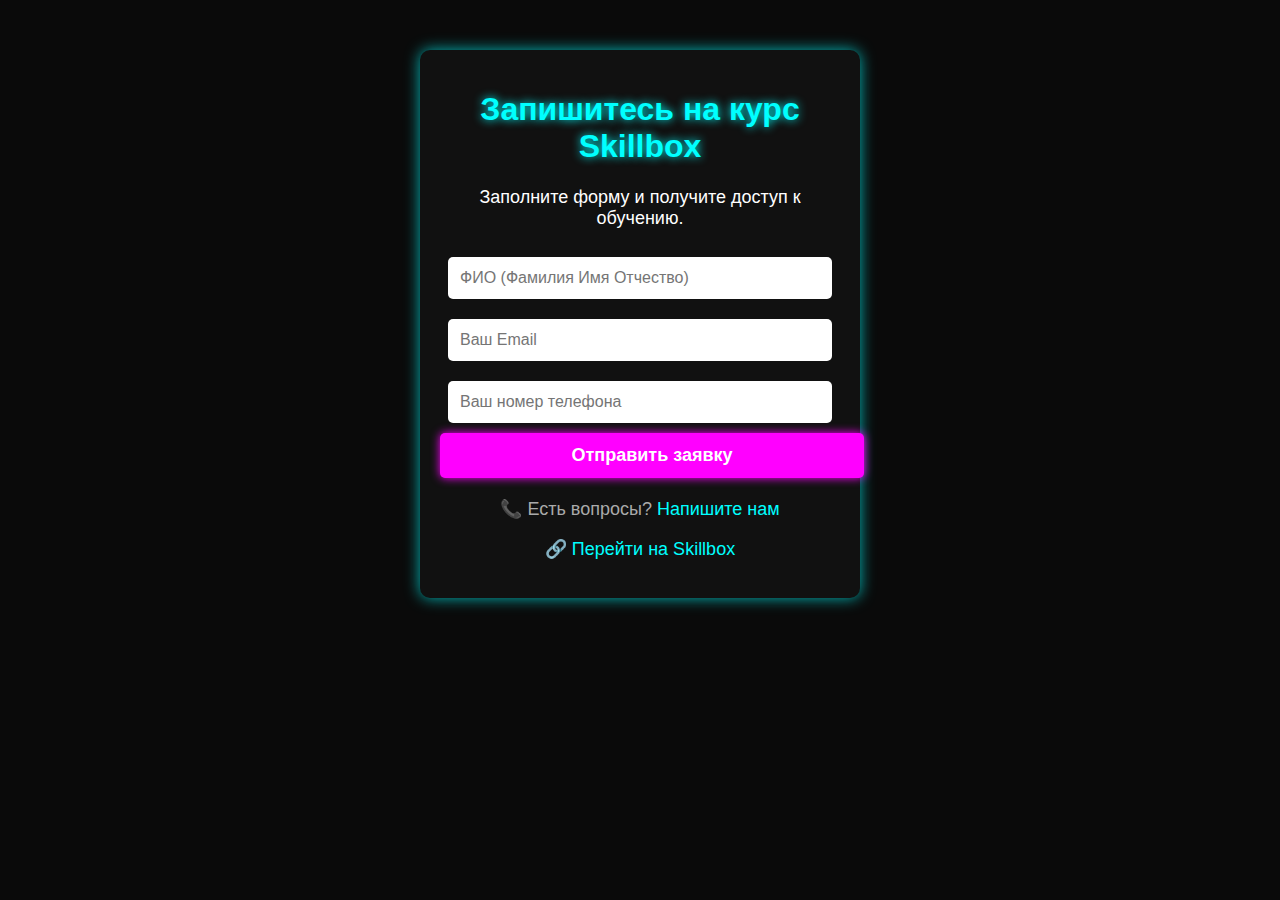
<file: index.html>
<!DOCTYPE html>
<html lang="ru">
<head>
    <meta charset="UTF-8">
    <meta name="viewport" content="width=device-width, initial-scale=1.0">
    <title>Заявка на курс Skillbox</title>
    <style>
        body {
            font-family: Arial, sans-serif;
            background-color: #0a0a0a;
            color: #fff;
            text-align: center;
            margin: 0;
            padding: 0;
        }
        .container {
            max-width: 400px;
            margin: 50px auto;
            padding: 20px;
            background: #111;
            border-radius: 10px;
            box-shadow: 0 0 15px rgba(0, 255, 255, 0.7);
            text-align: center;
        }
        h1 {
            color: #00ffff;
            text-shadow: 0 0 10px #00ffff;
        }
        p {
            font-size: 18px;
        }
        input {
            width: 90%;
            padding: 12px;
            margin: 10px 0;
            border: none;
            border-radius: 5px;
            font-size: 16px;
            outline: none;
            transition: 0.3s;
        }
        input:focus {
            box-shadow: 0 0 10px #00ffff;
        }
        .btn {
            display: block;
            width: 100%;
            padding: 12px;
            background: #ff00ff;
            color: white;
            font-size: 18px;
            font-weight: bold;
            border: none;
            border-radius: 5px;
            cursor: pointer;
            transition: 0.3s;
            box-shadow: 0 0 10px #ff00ff;
            text-decoration: none;
        }
        .btn:hover {
            background: #ff1493;
            box-shadow: 0 0 20px #ff1493;
        }
        .footer {
            margin-top: 20px;
            font-size: 14px;
            color: #aaa;
        }
        .footer a {
            color: #00ffff;
            text-decoration: none;
        }
    </style>
</head>
<body>
    <div class="container">
        <h1>Запишитесь на курс Skillbox</h1>
        <p>Заполните форму и получите доступ к обучению.</p>
        <form>
            <input type="text" name="full_name" placeholder="ФИО (Фамилия Имя Отчество)" required>
            <input type="email" name="email" placeholder="Ваш Email" required>
            <input type="tel" name="phone" placeholder="Ваш номер телефона" required>
            <a href="https://sites.google.com/view/nevergonagiv/home" class="btn">Отправить заявку</a>
        </form>
        <div class="footer">
            <p>📞 Есть вопросы? <a href="mailto:support@skillbox.ru">Напишите нам</a></p>
            <p>🔗 <a href="https://www.skillbox.ru">Перейти на Skillbox</a></p>
        </div>
    </div>
</body>
</html>
</file>
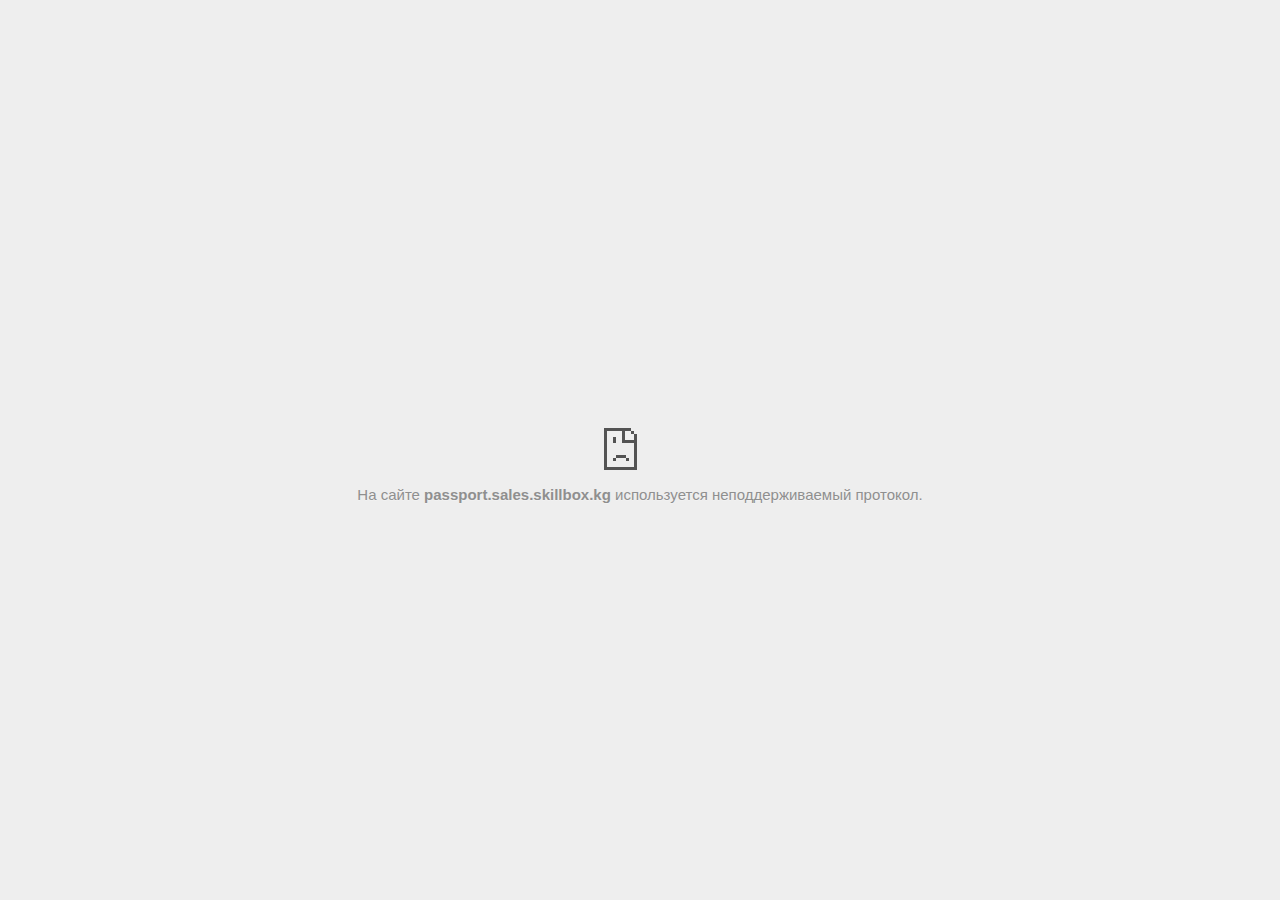
<file: Скидки до 55% на профессию мечты_files/saved_resource(1).html>
<!DOCTYPE html>
<!-- saved from url=(0029)chrome-error://chromewebdata/ -->
<html dir="ltr" lang="ru" subframe=""><head><meta http-equiv="Content-Type" content="text/html; charset=UTF-8">
  
  <meta name="color-scheme" content="light dark">
  <meta name="theme-color" content="#fff">
  <meta name="viewport" content="width=device-width, initial-scale=1.0,
                                 maximum-scale=1.0, user-scalable=no">
  <title>passport.sales.skillbox.kg</title>
  <style>/* Copyright 2017 The Chromium Authors
 * Use of this source code is governed by a BSD-style license that can be
 * found in the LICENSE file. */

a {
  color: var(--link-color);
}

body {
  --background-color: #fff;
  --error-code-color: var(--google-gray-700);
  --google-blue-50: rgb(232, 240, 254);
  --google-blue-100: rgb(210, 227, 252);
  --google-blue-300: rgb(138, 180, 248);
  --google-blue-600: rgb(26, 115, 232);
  --google-blue-700: rgb(25, 103, 210);
  --google-gray-100: rgb(241, 243, 244);
  --google-gray-300: rgb(218, 220, 224);
  --google-gray-500: rgb(154, 160, 166);
  --google-gray-50: rgb(248, 249, 250);
  --google-gray-600: rgb(128, 134, 139);
  --google-gray-700: rgb(95, 99, 104);
  --google-gray-800: rgb(60, 64, 67);
  --google-gray-900: rgb(32, 33, 36);
  --heading-color: var(--google-gray-900);
  --link-color: rgb(88, 88, 88);
  --popup-container-background-color: rgba(0,0,0,.65);
  --primary-button-fill-color-active: var(--google-blue-700);
  --primary-button-fill-color: var(--google-blue-600);
  --primary-button-text-color: #fff;
  --quiet-background-color: rgb(247, 247, 247);
  --secondary-button-border-color: var(--google-gray-500);
  --secondary-button-fill-color: #fff;
  --secondary-button-hover-border-color: var(--google-gray-600);
  --secondary-button-hover-fill-color: var(--google-gray-50);
  --secondary-button-text-color: var(--google-gray-700);
  --small-link-color: var(--google-gray-700);
  --text-color: var(--google-gray-700);
  background: var(--background-color);
  color: var(--text-color);
  word-wrap: break-word;
}

.nav-wrapper .secondary-button {
  background: var(--secondary-button-fill-color);
  border: 1px solid var(--secondary-button-border-color);
  color: var(--secondary-button-text-color);
  float: none;
  margin: 0;
  padding: 8px 16px;
}

.hidden {
  display: none;
}

html {
  -webkit-text-size-adjust: 100%;
  font-size: 125%;
}

.icon {
  background-repeat: no-repeat;
  background-size: 100%;
}

@media (prefers-color-scheme: dark) {
  body {
    --background-color: var(--google-gray-900);
    --error-code-color: var(--google-gray-500);
    --heading-color: var(--google-gray-500);
    --link-color: var(--google-blue-300);
    --primary-button-fill-color-active: rgb(129, 162, 208);
    --primary-button-fill-color: var(--google-blue-300);
    --primary-button-text-color: var(--google-gray-900);
    --quiet-background-color: var(--background-color);
    --secondary-button-border-color: var(--google-gray-700);
    --secondary-button-fill-color: var(--google-gray-900);
    --secondary-button-hover-fill-color: rgb(48, 51, 57);
    --secondary-button-text-color: var(--google-blue-300);
    --small-link-color: var(--google-blue-300);
    --text-color: var(--google-gray-500);
  }
}
</style>
  <style>/* Copyright 2014 The Chromium Authors
   Use of this source code is governed by a BSD-style license that can be
   found in the LICENSE file. */

button {
  border: 0;
  border-radius: 20px;
  box-sizing: border-box;
  color: var(--primary-button-text-color);
  cursor: pointer;
  float: right;
  font-size: .875em;
  margin: 0;
  padding: 8px 16px;
  transition: box-shadow 150ms cubic-bezier(0.4, 0, 0.2, 1);
  user-select: none;
}

[dir='rtl'] button {
  float: left;
}

.bad-clock button,
.captive-portal button,
.https-only button,
.insecure-form button,
.lookalike-url button,
.main-frame-blocked button,
.neterror button,
.pdf button,
.ssl button,
.enterprise-block button,
.enterprise-warn button,
.managed-profile-required button,
.safe-browsing-billing button,
.supervised-user-verify button,
.supervised-user-verify-subframe button {
  background: var(--primary-button-fill-color);
}

button:active {
  background: var(--primary-button-fill-color-active);
  outline: 0;
}

#debugging {
  display: inline;
  overflow: auto;
}

.debugging-content {
  line-height: 1em;
  margin-bottom: 0;
  margin-top: 1em;
}

.debugging-content-fixed-width {
  display: block;
  font-family: monospace;
  font-size: 1.2em;
  margin-top: 0.5em;
}

.debugging-title {
  font-weight: bold;
}

#details {
  margin: 0 0 50px;
}

#details p:not(:first-of-type) {
  margin-top: 20px;
}

.secondary-button:active {
  border-color: white;
  box-shadow: 0 1px 2px 0 rgba(60, 64, 67, .3),
      0 2px 6px 2px rgba(60, 64, 67, .15);
}

.secondary-button:hover {
  background: var(--secondary-button-hover-fill-color);
  border-color: var(--secondary-button-hover-border-color);
  text-decoration: none;
}

.error-code {
  color: var(--error-code-color);
  font-size: .8em;
  margin-top: 12px;
  text-transform: uppercase;
}

#error-debugging-info {
  font-size: 0.8em;
}

h1 {
  color: var(--heading-color);
  font-size: 1.6em;
  font-weight: normal;
  line-height: 1.25em;
  margin-bottom: 16px;
}

h2 {
  font-size: 1.2em;
  font-weight: normal;
}

.icon {
  height: 72px;
  margin: 0 0 40px;
  width: 72px;
}

input[type=checkbox] {
  opacity: 0;
}

input[type=checkbox]:focus ~ .checkbox::after {
  outline: -webkit-focus-ring-color auto 5px;
}

.interstitial-wrapper {
  box-sizing: border-box;
  font-size: 1em;
  line-height: 1.6em;
  margin: 14vh auto 0;
  max-width: 600px;
  width: 100%;
}

#main-message > p {
  display: inline;
}

#extended-reporting-opt-in {
  font-size: .875em;
  margin-top: 32px;
}

#extended-reporting-opt-in label {
  display: grid;
  grid-template-columns: 1.8em 1fr;
  position: relative;
}

#enhanced-protection-message {
  border-radius: 20px;
  font-size: 1em;
  margin-top: 32px;
  padding: 10px 5px;
}

#enhanced-protection-message a {
  color: var(--google-red-10);
}

#enhanced-protection-message label {
  display: grid;
  grid-template-columns: 2.5em 1fr;
  position: relative;
}

#enhanced-protection-message div {
  margin: 0.5em;
}

#enhanced-protection-message .icon {
  height: 1.5em;
  vertical-align: middle;
  width: 1.5em;
}

.nav-wrapper {
  margin-top: 51px;
}

.nav-wrapper::after {
  clear: both;
  content: '';
  display: table;
  width: 100%;
}

.small-link {
  color: var(--small-link-color);
  font-size: .875em;
}

.checkboxes {
  flex: 0 0 24px;
}

.checkbox {
  --padding: .9em;
  background: transparent;
  display: block;
  height: 1em;
  left: -1em;
  padding-inline-start: var(--padding);
  position: absolute;
  right: 0;
  top: -.5em;
  width: 1em;
}

.checkbox::after {
  border: 1px solid white;
  border-radius: 2px;
  content: '';
  height: 1em;
  left: var(--padding);
  position: absolute;
  top: var(--padding);
  width: 1em;
}

.checkbox::before {
  background: transparent;
  border: 2px solid white;
  border-inline-end-width: 0;
  border-top-width: 0;
  content: '';
  height: .2em;
  left: calc(.3em + var(--padding));
  opacity: 0;
  position: absolute;
  top: calc(.3em  + var(--padding));
  transform: rotate(-45deg);
  width: .5em;
}

input[type=checkbox]:checked ~ .checkbox::before {
  opacity: 1;
}

#recurrent-error-message {
  background: #ededed;
  border-radius: 4px;
  margin-bottom: 16px;
  margin-top: 12px;
  padding: 12px 16px;
}

.showing-recurrent-error-message #extended-reporting-opt-in {
  margin-top: 16px;
}

.showing-recurrent-error-message #enhanced-protection-message {
  margin-top: 16px;
}

@media (max-width: 700px) {
  .interstitial-wrapper {
    padding: 0 10%;
  }

  #error-debugging-info {
    overflow: auto;
  }
}

@media (max-width: 420px) {
  button,
  [dir='rtl'] button,
  .small-link {
    float: none;
    font-size: .825em;
    font-weight: 500;
    margin: 0;
    width: 100%;
  }

  button {
    padding: 16px 24px;
  }

  #details {
    margin: 20px 0 20px 0;
  }

  #details p:not(:first-of-type) {
    margin-top: 10px;
  }

  .secondary-button:not(.hidden) {
    display: block;
    margin-top: 20px;
    text-align: center;
    width: 100%;
  }

  .interstitial-wrapper {
    padding: 0 5%;
  }

  #extended-reporting-opt-in {
    margin-top: 24px;
  }

  #enhanced-protection-message {
    margin-top: 24px;
  }

  .nav-wrapper {
    margin-top: 30px;
  }
}

/**
 * Mobile specific styling.
 * Navigation buttons are anchored to the bottom of the screen.
 * Details message replaces the top content in its own scrollable area.
 */

@media (max-width: 420px) {
  .nav-wrapper .secondary-button {
    border: 0;
    margin: 16px 0 0;
    margin-inline-end: 0;
    padding-bottom: 16px;
    padding-top: 16px;
  }
}

/* Fixed nav. */
@media (min-width: 240px) and (max-width: 420px) and
       (min-height: 401px),
       (min-width: 421px) and (min-height: 240px) and
       (max-height: 560px) {
  body .nav-wrapper {
    background: var(--background-color);
    bottom: 0;
    box-shadow: 0 -12px 24px var(--background-color);
    left: 0;
    margin: 0 auto;
    max-width: 736px;
    padding-inline-end: 24px;
    padding-inline-start: 24px;
    position: fixed;
    right: 0;
    width: 100%;
    z-index: 2;
  }

  .interstitial-wrapper {
    max-width: 736px;
  }

  #details,
  #main-content {
    padding-bottom: 40px;
  }

  #details {
    padding-top: 5.5vh;
  }

  button.small-link {
    color: var(--google-blue-600);
  }
}

@media (max-width: 420px) and (orientation: portrait),
       (max-height: 560px) {
  body {
    margin: 0 auto;
  }

  button,
  [dir='rtl'] button,
  button.small-link,
  .nav-wrapper .secondary-button {
    font-family: Roboto-Regular,Helvetica;
    font-size: .933em;
    margin: 6px 0;
    transform: translatez(0);
  }

  .nav-wrapper {
    box-sizing: border-box;
    padding-bottom: 8px;
    width: 100%;
  }

  #details {
    box-sizing: border-box;
    height: auto;
    margin: 0;
    opacity: 1;
    transition: opacity 250ms cubic-bezier(0.4, 0, 0.2, 1);
  }

  #details.hidden,
  #main-content.hidden {
    height: 0;
    opacity: 0;
    overflow: hidden;
    padding-bottom: 0;
    transition: none;
  }

  h1 {
    font-size: 1.5em;
    margin-bottom: 8px;
  }

  .icon {
    margin-bottom: 5.69vh;
  }

  .interstitial-wrapper {
    box-sizing: border-box;
    margin: 7vh auto 12px;
    padding: 0 24px;
    position: relative;
  }

  .interstitial-wrapper p {
    font-size: .95em;
    line-height: 1.61em;
    margin-top: 8px;
  }

  #main-content {
    margin: 0;
    transition: opacity 100ms cubic-bezier(0.4, 0, 0.2, 1);
  }

  .small-link {
    border: 0;
  }

  .suggested-left > #control-buttons,
  .suggested-right > #control-buttons {
    float: none;
    margin: 0;
  }
}

@media (min-width: 421px) and (min-height: 500px) and (max-height: 560px) {
  .interstitial-wrapper {
    margin-top: 10vh;
  }
}

@media (min-height: 400px) and (orientation:portrait) {
  .interstitial-wrapper {
    margin-bottom: 145px;
  }
}

@media (min-height: 299px) {
  .nav-wrapper {
    padding-bottom: 16px;
  }
}

@media (max-height: 560px) and (min-height: 240px) and (orientation:landscape) {
  .extended-reporting-has-checkbox #details {
    padding-bottom: 80px;
  }
}

@media (min-height: 500px) and (max-height: 650px) and (max-width: 414px) and
       (orientation: portrait) {
  .interstitial-wrapper {
    margin-top: 7vh;
  }
}

@media (min-height: 650px) and (max-width: 414px) and (orientation: portrait) {
  .interstitial-wrapper {
    margin-top: 10vh;
  }
}

/* Small mobile screens. No fixed nav. */
@media (max-height: 400px) and (orientation: portrait),
       (max-height: 239px) and (orientation: landscape),
       (max-width: 419px) and (max-height: 399px) {
  .interstitial-wrapper {
    display: flex;
    flex-direction: column;
    margin-bottom: 0;
  }

  #details {
    flex: 1 1 auto;
    order: 0;
  }

  #main-content {
    flex: 1 1 auto;
    order: 0;
  }

  .nav-wrapper {
    flex: 0 1 auto;
    margin-top: 8px;
    order: 1;
    padding-inline-end: 0;
    padding-inline-start: 0;
    position: relative;
    width: 100%;
  }

  button,
  .nav-wrapper .secondary-button {
    padding: 16px 24px;
  }

  button.small-link {
    color: var(--google-blue-600);
  }
}

@media (max-width: 239px) and (orientation: portrait) {
  .nav-wrapper {
    padding-inline-end: 0;
    padding-inline-start: 0;
  }
}
</style>
  <style>/* Copyright 2013 The Chromium Authors
 * Use of this source code is governed by a BSD-style license that can be
 * found in the LICENSE file. */

/* Don't use the main frame div when the error is in a subframe. */
html[subframe] #main-frame-error {
  display: none;
}

/* Don't use the subframe error div when the error is in a main frame. */
html:not([subframe]) #sub-frame-error {
  display: none;
}

h1 {
  margin-top: 0;
  word-wrap: break-word;
}

h1 span {
  font-weight: 500;
}

a {
  text-decoration: none;
}

.icon {
  -webkit-user-select: none;
  display: inline-block;
}

.icon-generic {
  /* Can't access chrome://theme/IDR_ERROR_NETWORK_GENERIC from an untrusted
   * renderer process, so embed the resource manually. */
  content: image-set(
      url([data-uri]) 1x,
      url([data-uri]) 2x);
}

.icon-info {
  content: image-set(
      url([data-uri]) 1x,
      url([data-uri]) 2x);
}

.icon-offline {
  content: image-set(
      url([data-uri]) 1x,
      url([data-uri]) 2x);
  position: relative;
}

.icon-disabled {
  content: image-set(
      url([data-uri]) 1x,
      url([data-uri]) 2x);
  width: 112px;
}

.hidden {
  display: none;
}

#suggestions-list a {
  color: var(--google-blue-600);
}

#suggestions-list p {
  margin-block-end: 0;
}

#suggestions-list ul {
  margin-top: 0;
}

.single-suggestion {
  list-style-type: none;
  padding-inline-start: 0;
}

#error-information-button {
  content: url([data-uri]);
  height: 24px;
  vertical-align: -.15em;
  width: 24px;
}

.use-popup-container#error-information-popup-container
  #error-information-popup {
  align-items: center;
  background-color: var(--popup-container-background-color);
  display: flex;
  height: 100%;
  left: 0;
  position: fixed;
  top: 0;
  width: 100%;
  z-index: 100;
}

.use-popup-container#error-information-popup-container
  #error-information-popup-content > p {
  margin-bottom: 11px;
  margin-inline-start: 20px;
}

.use-popup-container#error-information-popup-container #suggestions-list ul {
  margin-inline-start: 15px;
}

.use-popup-container#error-information-popup-container
  #error-information-popup-box {
  background-color: var(--background-color);
  left: 5%;
  padding-bottom: 15px;
  padding-top: 15px;
  position: fixed;
  width: 90%;
  z-index: 101;
}

.use-popup-container#error-information-popup-container div.error-code {
  margin-inline-start: 20px;
}

.use-popup-container#error-information-popup-container #suggestions-list p {
  margin-inline-start: 20px;
}

:not(.use-popup-container)#error-information-popup-container
  #error-information-popup-close {
  display: none;
}

#error-information-popup-close {
  margin-bottom: 0;
  margin-inline-end: 35px;
  margin-top: 15px;
  text-align: end;
}

.link-button {
  color: rgb(66, 133, 244);
  display: inline-block;
  font-weight: bold;
  text-transform: uppercase;
}

#sub-frame-error-details {

  color: #8F8F8F;

  /* Not done on mobile for performance reasons. */
  text-shadow: 0 1px 0 rgba(255,255,255,0.3);

}

[jscontent=hostName],
[jscontent=failedUrl] {
  overflow-wrap: break-word;
}

.secondary-button {
  background: #d9d9d9;
  color: #696969;
  margin-inline-end: 16px;
}

.snackbar {
  background: #323232;
  border-radius: 2px;
  bottom: 24px;
  box-sizing: border-box;
  color: #fff;
  font-size: .87em;
  left: 24px;
  max-width: 568px;
  min-width: 288px;
  opacity: 0;
  padding: 16px 24px 12px;
  position: fixed;
  transform: translateY(90px);
  will-change: opacity, transform;
  z-index: 999;
}

.snackbar-show {
  -webkit-animation:
    show-snackbar 250ms cubic-bezier(0, 0, 0.2, 1) forwards,
    hide-snackbar 250ms cubic-bezier(0.4, 0, 1, 1) forwards 5s;
}

@-webkit-keyframes show-snackbar {
  100% {
    opacity: 1;
    transform: translateY(0);
  }
}

@-webkit-keyframes hide-snackbar {
  0% {
    opacity: 1;
    transform: translateY(0);
  }
  100% {
    opacity: 0;
    transform: translateY(90px);
  }
}

.suggestions {
  margin-top: 18px;
}

.suggestion-header {
  font-weight: bold;
  margin-bottom: 4px;
}

.suggestion-body {
  color: #777;
}

/* Decrease padding at low sizes. */
@media (max-width: 640px), (max-height: 640px) {
  h1 {
    margin: 0 0 15px;
  }
  .suggestions {
    margin-top: 10px;
  }
  .suggestion-header {
    margin-bottom: 0;
  }
}

#download-link,
#download-link-clicked {
  margin-bottom: 30px;
  margin-top: 30px;
}

#download-link-clicked {
  color: #BBB;
}

#download-link::before,
#download-link-clicked::before {
  content: url([data-uri]);
  display: inline-block;
  margin-inline-end: 4px;
  vertical-align: -webkit-baseline-middle;
}

#download-link-clicked::before {
  opacity: 0;
  width: 0;
}

#offline-content-list-visibility-card {
  border: 1px solid white;
  border-radius: 8px;
  display: flex;
  font-size: .8em;
  justify-content: space-between;
  line-height: 1;
}

#offline-content-list.list-hidden #offline-content-list-visibility-card {
  border-color: rgb(218, 220, 224);
}

#offline-content-list-visibility-card > div {
  padding: 1em;
}

#offline-content-list-title {
  color: var(--google-gray-700);
}

#offline-content-list-show-text,
#offline-content-list-hide-text {
  color: rgb(66, 133, 244);
}

/* Hides the "hide" text div when the offline content list is collapsed/hidden
 * and, alternatively, hides the "show" text div when the offline content list
 * is expanded/shown.
 */
#offline-content-list.list-hidden #offline-content-list-hide-text,
#offline-content-list:not(.list-hidden) #offline-content-list-show-text {
  display: none;
}

/* Controls the animation of the offline content list when it is expanded/shown.
 */
#offline-content-suggestions {
  /* Max-height has to be set for the height animation to work. The chosen value
   * is a little greater than the maximum height the list will have, when all
   * suggestions have images, so that it is never clamped. This makes so that
   * when the actual height is smaller then the animation is not as smooth.
   */
  max-height: 27em;
  transition: max-height 200ms ease-in, visibility 0s 200ms,
              opacity 200ms 200ms linear;
}

/* Controls the animation of the offline content list when it is
 * collapsed/hidden.
 */
#offline-content-list.list-hidden #offline-content-suggestions {
  max-height: 0;
  opacity: 0;
  transition: opacity 200ms linear, visibility 0s 200ms,
              max-height 200ms 200ms ease-out;
  visibility: hidden;
}

#offline-content-list {
  margin-inline-start: -5%;
  width: 110%;
}

/* The selectors below adjust the "overflow" of the suggestion cards contents
 * based on the same screen size based strategy used for the main frame, which
 * is applied by the `interstitial-wrapper` class. */
@media (max-width: 420px)  {
  #offline-content-list {
    margin-inline-start: -2.5%;
    width: 105%;
  }
}
@media (max-width: 420px) and (orientation: portrait),
       (max-height: 560px) {
  #offline-content-list {
    margin-inline-start: -12px;
    width: calc(100% + 24px);
  }
}

.suggestion-with-image .offline-content-suggestion-thumbnail {
  flex-basis: 8.2em;
  flex-shrink: 0;
}

.suggestion-with-image .offline-content-suggestion-thumbnail > img {
  height: 100%;
  width: 100%;
}

.suggestion-with-image #offline-content-list:not(.is-rtl)
.offline-content-suggestion-thumbnail > img {
  border-bottom-right-radius: 7px;
  border-top-right-radius: 7px;
}

.suggestion-with-image #offline-content-list.is-rtl
.offline-content-suggestion-thumbnail > img {
  border-bottom-left-radius: 7px;
  border-top-left-radius: 7px;
}

.suggestion-with-icon .offline-content-suggestion-thumbnail {
  align-items: center;
  display: flex;
  justify-content: center;
  min-height: 4.2em;
  min-width: 4.2em;
}

.suggestion-with-icon .offline-content-suggestion-thumbnail > div {
  align-items: center;
  background-color: rgb(241, 243, 244);
  border-radius: 50%;
  display: flex;
  height: 2.3em;
  justify-content: center;
  width: 2.3em;
}

.suggestion-with-icon .offline-content-suggestion-thumbnail > div > img {
  height: 1.45em;
  width: 1.45em;
}

.offline-content-suggestion-favicon {
  height: 1em;
  margin-inline-end: 0.4em;
  width: 1.4em;
}

.offline-content-suggestion-favicon > img {
  height: 1.4em;
  width: 1.4em;
}

.no-favicon .offline-content-suggestion-favicon {
  display: none;
}

.image-video {
  content: url([data-uri]);
}

.image-music-note {
  content: url([data-uri]);
}

.image-earth {
  content: url([data-uri]);
}

.image-file {
  content: url([data-uri]);
}

.offline-content-suggestion-texts {
  display: flex;
  flex-direction: column;
  justify-content: space-between;
  line-height: 1.3;
  padding: .9em;
  width: 100%;
}

.offline-content-suggestion-title {
  -webkit-box-orient: vertical;
  -webkit-line-clamp: 3;
  color: rgb(32, 33, 36);
  display: -webkit-box;
  font-size: 1.1em;
  overflow: hidden;
  text-overflow: ellipsis;
}

div.offline-content-suggestion {
  align-items: stretch;
  border: 1px solid rgb(218, 220, 224);
  border-radius: 8px;
  display: flex;
  justify-content: space-between;
  margin-bottom: .8em;
}

.suggestion-with-image {
  flex-direction: row;
  height: 8.2em;
  max-height: 8.2em;
}

.suggestion-with-icon {
  flex-direction: row-reverse;
  height: 4.2em;
  max-height: 4.2em;
}

.suggestion-with-icon .offline-content-suggestion-title {
  -webkit-line-clamp: 1;
  word-break: break-all;
}

.suggestion-with-icon .offline-content-suggestion-texts {
  padding-inline-start: 0;
}

.offline-content-suggestion-attribution-freshness {
  color: rgb(95, 99, 104);
  display: flex;
  font-size: .8em;
  line-height: 1.7em;
}

.offline-content-suggestion-attribution {
  -webkit-box-orient: vertical;
  -webkit-line-clamp: 1;
  display: -webkit-box;
  flex-shrink: 1;
  margin-inline-end: 0.3em;
  overflow: hidden;
  overflow-wrap: break-word;
  text-overflow: ellipsis;
  word-break: break-all;
}

.no-attribution .offline-content-suggestion-attribution {
  display: none;
}

.offline-content-suggestion-freshness::before {
  content: '-';
  display: inline-block;
  flex-shrink: 0;
  margin-inline-end: .1em;
  margin-inline-start: .1em;
}

.no-attribution .offline-content-suggestion-freshness::before {
  display: none;
}

.offline-content-suggestion-freshness {
  flex-shrink: 0;
}

.suggestion-with-image .offline-content-suggestion-pin-spacer {
  flex-grow: 100;
  flex-shrink: 1;
}

.suggestion-with-image .offline-content-suggestion-pin {
  content: url([data-uri]);
  flex-shrink: 0;
  height: 1.4em;
  margin-inline-start: .4em;
  width: 1.4em;
}

/* Controls the animation (and a bit more) of the launch-downloads-home action
 * button when the offline content list is expanded/shown.
 */
#offline-content-list-action {
  text-align: center;
  transition: visibility 0s 200ms, opacity 200ms 200ms linear;
}

/* Controls the animation of the launch-downloads-home action button when the
 * offline content list is collapsed/hidden.
 */
#offline-content-list.list-hidden #offline-content-list-action {
  opacity: 0;
  transition: opacity 200ms linear, visibility 0s 200ms;
  visibility: hidden;
}

#cancel-save-page-button {
  background-image: url([data-uri]);
  background-position: right 27px center;
  background-repeat: no-repeat;
  border: 1px solid var(--google-gray-300);
  border-radius: 5px;
  color: var(--google-gray-700);
  margin-bottom: 26px;
  padding-bottom: 16px;
  padding-inline-end: 88px;
  padding-inline-start: 16px;
  padding-top: 16px;
  text-align: start;
}

html[dir='rtl'] #cancel-save-page-button {
  background-position: left 27px center;
}

#save-page-for-later-button {
  display: flex;
  justify-content: start;
}

#save-page-for-later-button a::before {
  content: url([data-uri]);
  display: inline-block;
  margin-inline-end: 4px;
  vertical-align: -webkit-baseline-middle;
}

.hidden#save-page-for-later-button {
  display: none;
}

/* Don't allow overflow when in a subframe. */
html[subframe] body {
  overflow: hidden;
}

#sub-frame-error {
  -webkit-align-items: center;
  -webkit-flex-flow: column;
  -webkit-justify-content: center;
  background-color: #DDD;
  display: -webkit-flex;
  height: 100%;
  left: 0;
  position: absolute;
  text-align: center;
  top: 0;
  transition: background-color 200ms ease-in-out;
  width: 100%;
}

#sub-frame-error:hover {
  background-color: #EEE;
}

#sub-frame-error .icon-generic {
  margin: 0 0 16px;
}

#sub-frame-error-details {
  margin: 0 10px;
  text-align: center;
  opacity: 0;
}

/* Show details only when hovering. */
#sub-frame-error:hover #sub-frame-error-details {
  opacity: 1;
}

/* If the iframe is too small, always hide the error code. */
/* TODO(mmenke): See if overflow: no-display works better, once supported. */
@media (max-width: 200px), (max-height: 95px) {
  #sub-frame-error-details {
    display: none;
  }
}

/* Adjust icon for small embedded frames in apps. */
@media (max-height: 100px) {
  #sub-frame-error .icon-generic {
    height: auto;
    margin: 0;
    padding-top: 0;
    width: 25px;
  }
}

/* details-button is special; it's a <button> element that looks like a link. */
#details-button {
  box-shadow: none;
  min-width: 0;
}

/* Styles for platform dependent separation of controls and details button. */
.suggested-left > #control-buttons,
.suggested-right > #details-button {
  float: left;
}

.suggested-right > #control-buttons,
.suggested-left > #details-button {
  float: right;
}

.suggested-left .secondary-button {
  margin-inline-end: 0;
  margin-inline-start: 16px;
}

#details-button.singular {
  float: none;
}

/* download-button shows both icon and text. */
#download-button {
  padding-bottom: 4px;
  padding-top: 4px;
  position: relative;
}

#download-button::before {
  background: image-set(
      url([data-uri]) 1x,
      url([data-uri]) 2x)
    no-repeat;
  content: '';
  display: inline-block;
  height: 24px;
  margin-inline-end: 4px;
  margin-inline-start: -4px;
  vertical-align: middle;
  width: 24px;
}

#download-button:disabled {
  background: rgb(180, 206, 249);
  color: rgb(255, 255, 255);
}

#buttons::after {
  clear: both;
  content: '';
  display: block;
  width: 100%;
}

/* Offline page */
html[dir='rtl'] .runner-container,
html[dir='rtl'].offline .icon-offline {
  transform: scaleX(-1);
}

.offline {
  transition: filter 1.5s cubic-bezier(0.65, 0.05, 0.36, 1),
              background-color 1.5s cubic-bezier(0.65, 0.05, 0.36, 1);

  will-change: filter, background-color;

}

.offline body {
  transition: background-color 1.5s cubic-bezier(0.65, 0.05, 0.36, 1);
}

.offline #main-message > p {
  display: none;
}

.offline.inverted {
  background-color: #fff;
  filter: invert(1);
}

.offline.inverted body {
  background-color: #fff;
}

.offline .interstitial-wrapper {
  color: var(--text-color);
  font-size: 1em;
  line-height: 1.55;
  margin: 0 auto;
  max-width: 600px;
  padding-top: 100px;
  position: relative;
  width: 100%;
}

.offline .runner-container {
  direction: ltr;
  height: 150px;
  max-width: 600px;
  overflow: hidden;
  position: absolute;
  top: 35px;
  width: 44px;
}

.offline .runner-container:focus {
  outline: none;
}

.offline .runner-container:focus-visible {
  outline: 3px solid var(--google-blue-300);
}

.offline .runner-canvas {
  height: 150px;
  max-width: 600px;
  opacity: 1;
  overflow: hidden;
  position: absolute;
  top: 0;
  z-index: 10;
}

.offline .controller {
  height: 100vh;
  left: 0;
  position: absolute;
  top: 0;
  width: 100vw;
  z-index: 9;
}

#offline-resources {
  display: none;
}

#offline-instruction {
  image-rendering: pixelated;
  left: 0;
  margin: auto;
  position: absolute;
  right: 0;
  top: 60px;
  width: fit-content;
}

.offline-runner-live-region {
  bottom: 0;
  clip-path: polygon(0 0, 0 0, 0 0);
  color: var(--background-color);
  display: block;
  font-size: xx-small;
  overflow: hidden;
  position: absolute;
  text-align: center;
  transition: color 1.5s cubic-bezier(0.65, 0.05, 0.36, 1);
  user-select: none;
}

/* Custom toggle */
.slow-speed-option {
  align-items: center;
  background: var(--google-gray-50);
  border-radius: 24px/50%;
  bottom: 0;
  color: var(--error-code-color);
  display: inline-flex;
  font-size: 1em;
  left: 0;
  line-height: 1.1em;
  margin: 5px auto;
  padding: 2px 12px 3px 20px;
  position: absolute;
  right: 0;
  width: max-content;
  z-index: 999;
}

.slow-speed-option.hidden {
  display: none;
}

.slow-speed-option [type=checkbox] {
  opacity: 0;
  pointer-events: none;
  position: absolute;
}

.slow-speed-option .slow-speed-toggle {
  cursor: pointer;
  margin-inline-start: 8px;
  padding: 8px 4px;
  position: relative;
}

.slow-speed-option [type=checkbox]:disabled ~ .slow-speed-toggle {
  cursor: default;
}

.slow-speed-option-label [type=checkbox] {
  opacity: 0;
  pointer-events: none;
  position: absolute;
}

.slow-speed-option .slow-speed-toggle::before,
.slow-speed-option .slow-speed-toggle::after {
  content: '';
  display: block;
  margin: 0 3px;
  transition: all 100ms cubic-bezier(0.4, 0, 1, 1);
}

.slow-speed-option .slow-speed-toggle::before {
  background: rgb(189,193,198);
  border-radius: 0.65em;
  height: 0.9em;
  width: 2em;
}

.slow-speed-option .slow-speed-toggle::after {
  background: #fff;
  border-radius: 50%;
  box-shadow: 0 1px 3px 0 rgb(0 0 0 / 40%);
  height: 1.2em;
  position: absolute;
  top: 51%;
  transform: translate(-20%, -50%);
  width: 1.1em;
}

.slow-speed-option [type=checkbox]:focus + .slow-speed-toggle {
  box-shadow: 0 0 8px rgb(94, 158, 214);
  outline: 1px solid rgb(93, 157, 213);
}

.slow-speed-option [type=checkbox]:checked + .slow-speed-toggle::before {
  background: var(--google-blue-600);
  opacity: 0.5;
}

.slow-speed-option [type=checkbox]:checked + .slow-speed-toggle::after {
  background: var(--google-blue-600);
  transform: translate(calc(2em - 90%), -50%);
}

.slow-speed-option [type=checkbox]:checked:disabled +
  .slow-speed-toggle::before {
  background: rgb(189,193,198);
}

.slow-speed-option [type=checkbox]:checked:disabled +
  .slow-speed-toggle::after {
  background: var(--google-gray-50);
}

@media (max-width: 420px) {
  #download-button {
    padding-bottom: 12px;
    padding-top: 12px;
  }

  .suggested-left > #control-buttons,
  .suggested-right > #control-buttons {
    float: none;
  }

  .snackbar {
    border-radius: 0;
    bottom: 0;
    left: 0;
    width: 100%;
  }
}

@media (max-height: 350px) {
  h1 {
    margin: 0 0 15px;
  }

  .icon-offline {
    margin: 0 0 10px;
  }

  .interstitial-wrapper {
    margin-top: 5%;
  }

  .nav-wrapper {
    margin-top: 30px;
  }
}

@media (min-width: 420px) and (max-width: 736px) and
       (min-height: 240px) and (max-height: 420px) and
       (orientation:landscape) {
  .interstitial-wrapper {
    margin-bottom: 100px;
  }
}

@media (max-width: 360px) and (max-height: 480px) {
  .offline .interstitial-wrapper {
    padding-top: 60px;
  }

  .offline .runner-container {
    top: 8px;
  }
}

@media (min-height: 240px) and (orientation: landscape) {
  .offline .interstitial-wrapper {
    margin-bottom: 90px;
  }

  .icon-offline {
    margin-bottom: 20px;
  }
}

@media (max-height: 320px) and (orientation: landscape) {
  .icon-offline {
    margin-bottom: 0;
  }

  .offline .runner-container {
    top: 10px;
  }
}

@media (max-width: 240px) {
  button {
    padding-inline-end: 12px;
    padding-inline-start: 12px;
  }

  .interstitial-wrapper {
    overflow: inherit;
    padding: 0 8px;
  }
}

@media (max-width: 120px) {
  button {
    width: auto;
  }
}

.arcade-mode,
.arcade-mode .runner-container,
.arcade-mode .runner-canvas {
  image-rendering: pixelated;
  max-width: 100%;
  overflow: hidden;
}

.arcade-mode #buttons,
.arcade-mode #main-content {
  opacity: 0;
  overflow: hidden;
}

.arcade-mode .interstitial-wrapper {
  height: 100vh;
  max-width: 100%;
  overflow: hidden;
}

.arcade-mode .runner-container {
  left: 0;
  margin: auto;
  right: 0;
  transform-origin: top center;
  transition: transform 250ms cubic-bezier(0.4, 0, 1, 1) 400ms;
  z-index: 2;
}

@media (prefers-color-scheme: dark) {
  .icon {
    filter: invert(1);
  }

  .offline .runner-canvas {
    filter: invert(1);
  }

  .offline.inverted {
    background-color: var(--background-color);
    filter: invert(0);
  }

  .offline.inverted body {
    background-color: #fff;
  }

  .offline.inverted .offline-runner-live-region {
    color: #fff;
  }

  #suggestions-list a {
    color: var(--link-color);
  }

  #error-information-button {
    filter: invert(0.6);
  }

  .slow-speed-option {
    background: var(--google-gray-800);
    color: var(--google-gray-100);
  }

  .slow-speed-option .slow-speed-toggle::before,
  .slow-speed-option [type=checkbox]:checked:disabled +
    .slow-speed-toggle::before {
     background: rgb(189,193,198);
  }

  .slow-speed-option [type=checkbox]:checked + .slow-speed-toggle::after,
  .slow-speed-option [type=checkbox]:checked + .slow-speed-toggle::before {
    background: var(--google-blue-300);
  }
}
</style>
  <script>(function(){function l(a,b,c){return Function.prototype.call.apply(Array.prototype.slice,arguments)}function m(a,b,c){var e=l(arguments,2);return function(){return b.apply(a,e)}}function n(a,b){var c=new p(b);for(c.h=[a];c.h.length;){var e=c,d=c.h.shift();e.i(d);for(d=d.firstChild;d;d=d.nextSibling)1==d.nodeType&&e.h.push(d);}}function p(a){this.i=a;}function q(a){a.style.display="";}function r(a){a.style.display="none";}var t=/\s*;\s*/;function u(a,b){this.l.apply(this,arguments);}u.prototype.l=function(a,b){this.a||(this.a={});if(b){var c=this.a,e=b.a;for(d in e)c[d]=e[d];}else {var d=this.a;e=v;for(c in e)d[c]=e[c];}this.a.$this=a;this.a.$context=this;this.f="undefined"!=typeof a&&null!=a?a:"";b||(this.a.$top=this.f);};var v={$default:null},w=[];function x(a){for(var b in a.a)delete a.a[b];a.f=null;w.push(a);}function y(a,b,c){try{return b.call(c,a.a,a.f)}catch(e){return v.$default}}
u.prototype.clone=function(a,b,c){if(0<w.length){var e=w.pop();u.call(e,a,this);a=e;}else a=new u(a,this);a.a.$index=b;a.a.$count=c;return a};var z;window.trustedTypes&&(z=trustedTypes.createPolicy("jstemplate",{createScript:function(a){return a}}));var A={};function B(a){if(!A[a])try{var b="(function(a_, b_) { with (a_) with (b_) return "+a+" })",c=window.trustedTypes?z.createScript(b):b;A[a]=window.eval(c);}catch(e){}return A[a]}
function E(a){var b=[];a=a.split(t);for(var c=0,e=a.length;c<e;++c){var d=a[c].indexOf(":");if(!(0>d)){var g=a[c].substr(0,d).replace(/^\s+/,"").replace(/\s+$/,"");d=B(a[c].substr(d+1));b.push(g,d);}}return b}function F(){}var G=0,H={0:{}},I={},J={},K=[];function L(a){a.__jstcache||n(a,function(b){M(b);});}var N=[["jsselect",B],["jsdisplay",B],["jsvalues",E],["jsvars",E],["jseval",function(a){var b=[];a=a.split(t);for(var c=0,e=a.length;c<e;++c)if(a[c]){var d=B(a[c]);b.push(d);}return b}],["transclude",function(a){return a}],["jscontent",B],["jsskip",B]];
function M(a){if(a.__jstcache)return a.__jstcache;var b=a.getAttribute("jstcache");if(null!=b)return a.__jstcache=H[b];b=K.length=0;for(var c=N.length;b<c;++b){var e=N[b][0],d=a.getAttribute(e);J[e]=d;null!=d&&K.push(e+"="+d);}if(0==K.length)return a.setAttribute("jstcache","0"),a.__jstcache=H[0];var g=K.join("&");if(b=I[g])return a.setAttribute("jstcache",b),a.__jstcache=H[b];var h={};b=0;for(c=N.length;b<c;++b){d=N[b];e=d[0];var f=d[1];d=J[e];null!=d&&(h[e]=f(d));}b=""+ ++G;a.setAttribute("jstcache",
b);H[b]=h;I[g]=b;return a.__jstcache=h}function P(a,b){a.j.push(b);a.o.push(0);}function Q(a){return a.c.length?a.c.pop():[]}
F.prototype.g=function(a,b){var c=R(b),e=c.transclude;if(e)(c=S(e))?(b.parentNode.replaceChild(c,b),e=Q(this),e.push(this.g,a,c),P(this,e)):b.parentNode.removeChild(b);else if(c=c.jsselect){c=y(a,c,b);var d=b.getAttribute("jsinstance");var g=!1;d&&("*"==d.charAt(0)?(d=parseInt(d.substr(1),10),g=!0):d=parseInt(d,10));var h=null!=c&&"object"==typeof c&&"number"==typeof c.length;e=h?c.length:1;var f=h&&0==e;if(h)if(f)d?b.parentNode.removeChild(b):(b.setAttribute("jsinstance","*0"),r(b));else if(q(b),
null===d||""===d||g&&d<e-1){g=Q(this);d=d||0;for(h=e-1;d<h;++d){var k=b.cloneNode(!0);b.parentNode.insertBefore(k,b);T(k,c,d);f=a.clone(c[d],d,e);g.push(this.b,f,k,x,f,null);}T(b,c,d);f=a.clone(c[d],d,e);g.push(this.b,f,b,x,f,null);P(this,g);}else d<e?(g=c[d],T(b,c,d),f=a.clone(g,d,e),g=Q(this),g.push(this.b,f,b,x,f,null),P(this,g)):b.parentNode.removeChild(b);else null==c?r(b):(q(b),f=a.clone(c,0,1),g=Q(this),g.push(this.b,f,b,x,f,null),P(this,g));}else this.b(a,b);};
F.prototype.b=function(a,b){var c=R(b),e=c.jsdisplay;if(e){if(!y(a,e,b)){r(b);return}q(b);}if(e=c.jsvars)for(var d=0,g=e.length;d<g;d+=2){var h=e[d],f=y(a,e[d+1],b);a.a[h]=f;}if(e=c.jsvalues)for(d=0,g=e.length;d<g;d+=2)if(f=e[d],h=y(a,e[d+1],b),"$"==f.charAt(0))a.a[f]=h;else if("."==f.charAt(0)){f=f.substr(1).split(".");for(var k=b,O=f.length,C=0,U=O-1;C<U;++C){var D=f[C];k[D]||(k[D]={});k=k[D];}k[f[O-1]]=h;}else f&&("boolean"==typeof h?h?b.setAttribute(f,f):b.removeAttribute(f):b.setAttribute(f,""+h));
if(e=c.jseval)for(d=0,g=e.length;d<g;++d)y(a,e[d],b);e=c.jsskip;if(!e||!y(a,e,b))if(c=c.jscontent){if(c=""+y(a,c,b),b.innerHTML!=c){for(;b.firstChild;)e=b.firstChild,e.parentNode.removeChild(e);b.appendChild(this.m.createTextNode(c));}}else {c=Q(this);for(e=b.firstChild;e;e=e.nextSibling)1==e.nodeType&&c.push(this.g,a,e);c.length&&P(this,c);}};function R(a){if(a.__jstcache)return a.__jstcache;var b=a.getAttribute("jstcache");return b?a.__jstcache=H[b]:M(a)}
function S(a,b){var c=document;if(b){var e=c.getElementById(a);if(!e){e=b();var d=c.getElementById("jsts");d||(d=c.createElement("div"),d.id="jsts",r(d),d.style.position="absolute",c.body.appendChild(d));var g=c.createElement("div");d.appendChild(g);g.innerHTML=e;e=c.getElementById(a);}c=e;}else c=c.getElementById(a);return c?(L(c),c=c.cloneNode(!0),c.removeAttribute("id"),c):null}function T(a,b,c){c==b.length-1?a.setAttribute("jsinstance","*"+c):a.setAttribute("jsinstance",""+c);}window.jstGetTemplate=S;window.JsEvalContext=u;window.jstProcess=function(a,b){var c=new F;L(b);c.m=b?9==b.nodeType?b:b.ownerDocument||document:document;var e=m(c,c.g,a,b),d=c.j=[],g=c.o=[];c.c=[];e();for(var h,f,k;d.length;)h=d[d.length-1],e=g[g.length-1],e>=h.length?(e=c,f=d.pop(),f.length=0,e.c.push(f),g.pop()):(f=h[e++],k=h[e++],h=h[e++],g[g.length-1]=e,f.call(c,k,h));};
})();

// Copyright 2017 The Chromium Authors
// Use of this source code is governed by a BSD-style license that can be
// found in the LICENSE file.


const HIDDEN_CLASS$1 = 'hidden';

// 

//

// Copyright 2015 The Chromium Authors
// Use of this source code is governed by a BSD-style license that can be
// found in the LICENSE file.


let mobileNav = false;

/**
 * For small screen mobile the navigation buttons are moved
 * below the advanced text.
 */
function onResize() {
  const helpOuterBox = document.querySelector('#details');
  const mainContent = document.querySelector('#main-content');
  const mediaQuery = '(min-width: 240px) and (max-width: 420px) and ' +
      '(min-height: 401px), ' +
      '(max-height: 560px) and (min-height: 240px) and ' +
      '(min-width: 421px)';

  const detailsHidden = helpOuterBox.classList.contains(HIDDEN_CLASS$1);
  const runnerContainer = document.querySelector('.runner-container');

  // Check for change in nav status.
  if (mobileNav !== window.matchMedia(mediaQuery).matches) {
    mobileNav = !mobileNav;

    // Handle showing the top content / details sections according to state.
    if (mobileNav) {
      mainContent.classList.toggle(HIDDEN_CLASS$1, !detailsHidden);
      helpOuterBox.classList.toggle(HIDDEN_CLASS$1, detailsHidden);
      if (runnerContainer) {
        runnerContainer.classList.toggle(HIDDEN_CLASS$1, !detailsHidden);
      }
    } else if (!detailsHidden) {
      // Non mobile nav with visible details.
      mainContent.classList.remove(HIDDEN_CLASS$1);
      helpOuterBox.classList.remove(HIDDEN_CLASS$1);
      if (runnerContainer) {
        runnerContainer.classList.remove(HIDDEN_CLASS$1);
      }
    }
  }
}

function setupMobileNav() {
  window.addEventListener('resize', onResize);
  onResize();
}

document.addEventListener('DOMContentLoaded', setupMobileNav);

// Copyright 2022 The Chromium Authors
// Use of this source code is governed by a BSD-style license that can be
// found in the LICENSE file.
/**
 * Verify |value| is truthy.
 * @param value A value to check for truthiness. Note that this
 *     may be used to test whether |value| is defined or not, and we don't want
 *     to force a cast to boolean.
 */
function assert(value, message) {
    if (value) {
        return;
    }
    throw new Error('Assertion failed' + (message ? `: ${message}` : ''));
}

// Copyright 2022 The Chromium Authors
// Use of this source code is governed by a BSD-style license that can be
// found in the LICENSE file.
/**
 * @fileoverview This file defines a singleton which provides access to all data
 * that is available as soon as the page's resources are loaded (before DOM
 * content has finished loading). This data includes both localized strings and
 * any data that is important to have ready from a very early stage (e.g. things
 * that must be displayed right away).
 *
 * Note that loadTimeData is not guaranteed to be consistent between page
 * refreshes (https://crbug.com/740629) and should not contain values that might
 * change if the page is re-opened later.
 */
class LoadTimeData {
    data_ = null;
    /**
     * Sets the backing object.
     *
     * Note that there is no getter for |data_| to discourage abuse of the form:
     *
     *     var value = loadTimeData.data()['key'];
     */
    set data(value) {
        assert(!this.data_, 'Re-setting data.');
        this.data_ = value;
    }
    /**
     * @param id An ID of a value that might exist.
     * @return True if |id| is a key in the dictionary.
     */
    valueExists(id) {
        assert(this.data_, 'No data. Did you remember to include strings.js?');
        return id in this.data_;
    }
    /**
     * Fetches a value, expecting that it exists.
     * @param id The key that identifies the desired value.
     * @return The corresponding value.
     */
    getValue(id) {
        assert(this.data_, 'No data. Did you remember to include strings.js?');
        const value = this.data_[id];
        assert(typeof value !== 'undefined', 'Could not find value for ' + id);
        return value;
    }
    /**
     * As above, but also makes sure that the value is a string.
     * @param id The key that identifies the desired string.
     * @return The corresponding string value.
     */
    getString(id) {
        const value = this.getValue(id);
        assert(typeof value === 'string', `[${value}] (${id}) is not a string`);
        return value;
    }
    /**
     * Returns a formatted localized string where $1 to $9 are replaced by the
     * second to the tenth argument.
     * @param id The ID of the string we want.
     * @param args The extra values to include in the formatted output.
     * @return The formatted string.
     */
    getStringF(id, ...args) {
        const value = this.getString(id);
        if (!value) {
            return '';
        }
        return this.substituteString(value, ...args);
    }
    /**
     * Returns a formatted localized string where $1 to $9 are replaced by the
     * second to the tenth argument. Any standalone $ signs must be escaped as
     * $$.
     * @param label The label to substitute through. This is not an resource ID.
     * @param args The extra values to include in the formatted output.
     * @return The formatted string.
     */
    substituteString(label, ...args) {
        return label.replace(/\$(.|$|\n)/g, function (m) {
            assert(m.match(/\$[$1-9]/), 'Unescaped $ found in localized string.');
            if (m === '$$') {
                return '$';
            }
            const substitute = args[Number(m[1]) - 1];
            if (substitute === undefined || substitute === null) {
                // Not all callers actually provide values for all substitutes. Return
                // an empty value for this case.
                return '';
            }
            return substitute.toString();
        });
    }
    /**
     * Returns a formatted string where $1 to $9 are replaced by the second to
     * tenth argument, split apart into a list of pieces describing how the
     * substitution was performed. Any standalone $ signs must be escaped as $$.
     * @param label A localized string to substitute through.
     *     This is not an resource ID.
     * @param args The extra values to include in the formatted output.
     * @return The formatted string pieces.
     */
    getSubstitutedStringPieces(label, ...args) {
        // Split the string by separately matching all occurrences of $1-9 and of
        // non $1-9 pieces.
        const pieces = (label.match(/(\$[1-9])|(([^$]|\$([^1-9]|$))+)/g) ||
            []).map(function (p) {
            // Pieces that are not $1-9 should be returned after replacing $$
            // with $.
            if (!p.match(/^\$[1-9]$/)) {
                assert((p.match(/\$/g) || []).length % 2 === 0, 'Unescaped $ found in localized string.');
                return { value: p.replace(/\$\$/g, '$'), arg: null };
            }
            // Otherwise, return the substitution value.
            const substitute = args[Number(p[1]) - 1];
            if (substitute === undefined || substitute === null) {
                // Not all callers actually provide values for all substitutes. Return
                // an empty value for this case.
                return { value: '', arg: p };
            }
            return { value: substitute.toString(), arg: p };
        });
        return pieces;
    }
    /**
     * As above, but also makes sure that the value is a boolean.
     * @param id The key that identifies the desired boolean.
     * @return The corresponding boolean value.
     */
    getBoolean(id) {
        const value = this.getValue(id);
        assert(typeof value === 'boolean', `[${value}] (${id}) is not a boolean`);
        return value;
    }
    /**
     * As above, but also makes sure that the value is an integer.
     * @param id The key that identifies the desired number.
     * @return The corresponding number value.
     */
    getInteger(id) {
        const value = this.getValue(id);
        assert(typeof value === 'number', `[${value}] (${id}) is not a number`);
        assert(value === Math.floor(value), 'Number isn\'t integer: ' + value);
        return value;
    }
    /**
     * Override values in loadTimeData with the values found in |replacements|.
     * @param replacements The dictionary object of keys to replace.
     */
    overrideValues(replacements) {
        assert(typeof replacements === 'object', 'Replacements must be a dictionary object.');
        assert(this.data_, 'Data must exist before being overridden');
        for (const key in replacements) {
            this.data_[key] = replacements[key];
        }
    }
    /**
     * Reset loadTimeData's data. Should only be used in tests.
     * @param newData The data to restore to, when null restores to unset state.
     */
    resetForTesting(newData = null) {
        this.data_ = newData;
    }
    /**
     * @return Whether loadTimeData.data has been set.
     */
    isInitialized() {
        return this.data_ !== null;
    }
}
const loadTimeData = new LoadTimeData();

// Copyright 2023 The Chromium Authors
// Use of this source code is governed by a BSD-style license that can be
// found in the LICENSE file.

const HIDDEN_CLASS = 'hidden';

// Copyright 2024 The Chromium Authors
// Use of this source code is governed by a BSD-style license that can be
// found in the LICENSE file.


const IS_IOS = /CriOS/.test(window.navigator.userAgent);

const IS_HIDPI = window.devicePixelRatio > 1;

const IS_MOBILE = /Android/.test(window.navigator.userAgent) || IS_IOS;

const IS_RTL = document.querySelector('html').dir == 'rtl';


/**
 * Frames per second.
 * @const
 */
const FPS = 60;

// Copyright 2024 The Chromium Authors
// Use of this source code is governed by a BSD-style license that can be
// found in the LICENSE file.


/**
 * Get random number.
 * @param {number} min
 * @param {number} max
 */
function getRandomNum(min, max) {
  return Math.floor(Math.random() * (max - min + 1)) + min;
}

/**
 * Return the current timestamp.
 * @return {number}
 */
function getTimeStamp() {
  return IS_IOS ? new Date().getTime() : performance.now();
}

// Copyright 2024 The Chromium Authors
// Use of this source code is governed by a BSD-style license that can be
// found in the LICENSE file.


class DistanceMeter {
  /**
   * Handles displaying the distance meter.
   * @param {!HTMLCanvasElement} canvas
   * @param {Object} spritePos Image position in sprite.
   * @param {number} canvasWidth
   */
  constructor(canvas, spritePos, canvasWidth) {
    this.canvas = canvas;
    this.canvasCtx =
        /** @type {CanvasRenderingContext2D} */ (canvas.getContext('2d'));
    this.image = Runner.imageSprite;
    this.spritePos = spritePos;
    this.x = 0;
    this.y = 5;

    this.currentDistance = 0;
    this.maxScore = 0;
    this.highScore = '0';
    this.container = null;

    this.digits = [];
    this.achievement = false;
    this.defaultString = '';
    this.flashTimer = 0;
    this.flashIterations = 0;
    this.invertTrigger = false;
    this.flashingRafId = null;
    this.highScoreBounds = {};
    this.highScoreFlashing = false;

    this.config = DistanceMeter.config;
    this.maxScoreUnits = this.config.MAX_DISTANCE_UNITS;
    this.canvasWidth = canvasWidth;
    this.init(canvasWidth);
  }


  /**
   * Initialise the distance meter to '00000'.
   * @param {number} width Canvas width in px.
   */
  init(width) {
    let maxDistanceStr = '';

    this.calcXPos(width);
    this.maxScore = this.maxScoreUnits;
    for (let i = 0; i < this.maxScoreUnits; i++) {
      this.draw(i, 0);
      this.defaultString += '0';
      maxDistanceStr += '9';
    }

    this.maxScore = parseInt(maxDistanceStr, 10);
  }

  /**
   * Calculate the xPos in the canvas.
   * @param {number} canvasWidth
   */
  calcXPos(canvasWidth) {
    this.x = canvasWidth -
        (DistanceMeter.dimensions.DEST_WIDTH * (this.maxScoreUnits + 1));
  }

  /**
   * Draw a digit to canvas.
   * @param {number} digitPos Position of the digit.
   * @param {number} value Digit value 0-9.
   * @param {boolean=} opt_highScore Whether drawing the high score.
   */
  draw(digitPos, value, opt_highScore) {
    let sourceWidth = DistanceMeter.dimensions.WIDTH;
    let sourceHeight = DistanceMeter.dimensions.HEIGHT;
    let sourceX = DistanceMeter.dimensions.WIDTH * value;
    let sourceY = 0;

    const targetX = digitPos * DistanceMeter.dimensions.DEST_WIDTH;
    const targetY = this.y;
    const targetWidth = DistanceMeter.dimensions.WIDTH;
    const targetHeight = DistanceMeter.dimensions.HEIGHT;

    // For high DPI we 2x source values.
    if (IS_HIDPI) {
      sourceWidth *= 2;
      sourceHeight *= 2;
      sourceX *= 2;
    }

    sourceX += this.spritePos.x;
    sourceY += this.spritePos.y;

    this.canvasCtx.save();

    if (IS_RTL) {
      if (opt_highScore) {
        this.canvasCtx.translate(
            this.canvasWidth -
                (DistanceMeter.dimensions.WIDTH * (this.maxScoreUnits + 3)),
            this.y);
      } else {
        this.canvasCtx.translate(
            this.canvasWidth - DistanceMeter.dimensions.WIDTH, this.y);
      }
      this.canvasCtx.scale(-1, 1);
    } else {
      const highScoreX =
          this.x - (this.maxScoreUnits * 2) * DistanceMeter.dimensions.WIDTH;
      if (opt_highScore) {
        this.canvasCtx.translate(highScoreX, this.y);
      } else {
        this.canvasCtx.translate(this.x, this.y);
      }
    }

    this.canvasCtx.drawImage(
        this.image,
        sourceX,
        sourceY,
        sourceWidth,
        sourceHeight,
        targetX,
        targetY,
        targetWidth,
        targetHeight,
    );

    this.canvasCtx.restore();
  }

  /**
   * Covert pixel distance to a 'real' distance.
   * @param {number} distance Pixel distance ran.
   * @return {number} The 'real' distance ran.
   */
  getActualDistance(distance) {
    return distance ? Math.round(distance * this.config.COEFFICIENT) : 0;
  }

  /**
   * Update the distance meter.
   * @param {number} distance
   * @param {number} deltaTime
   * @return {boolean} Whether the achievement sound fx should be played.
   */
  update(deltaTime, distance) {
    let paint = true;
    let playSound = false;

    if (!this.achievement) {
      distance = this.getActualDistance(distance);
      // Score has gone beyond the initial digit count.
      if (distance > this.maxScore &&
          this.maxScoreUnits == this.config.MAX_DISTANCE_UNITS) {
        this.maxScoreUnits++;
        this.maxScore = parseInt(this.maxScore + '9', 10);
      } else {
        this.distance = 0;
      }

      if (distance > 0) {
        // Achievement unlocked.
        if (distance % this.config.ACHIEVEMENT_DISTANCE === 0) {
          // Flash score and play sound.
          this.achievement = true;
          this.flashTimer = 0;
          playSound = true;
        }

        // Create a string representation of the distance with leading 0.
        const distanceStr =
            (this.defaultString + distance).substr(-this.maxScoreUnits);
        this.digits = distanceStr.split('');
      } else {
        this.digits = this.defaultString.split('');
      }
    } else {
      // Control flashing of the score on reaching achievement.
      if (this.flashIterations <= this.config.FLASH_ITERATIONS) {
        this.flashTimer += deltaTime;

        if (this.flashTimer < this.config.FLASH_DURATION) {
          paint = false;
        } else if (this.flashTimer > this.config.FLASH_DURATION * 2) {
          this.flashTimer = 0;
          this.flashIterations++;
        }
      } else {
        this.achievement = false;
        this.flashIterations = 0;
        this.flashTimer = 0;
      }
    }

    // Draw the digits if not flashing.
    if (paint) {
      for (let i = this.digits.length - 1; i >= 0; i--) {
        this.draw(i, parseInt(this.digits[i], 10));
      }
    }

    this.drawHighScore();
    return playSound;
  }

  /**
   * Draw the high score.
   */
  drawHighScore() {
    if (parseInt(this.highScore, 10) > 0) {
      this.canvasCtx.save();
      this.canvasCtx.globalAlpha = .8;
      for (let i = this.highScore.length - 1; i >= 0; i--) {
        this.draw(i, parseInt(this.highScore[i], 10), true);
      }
      this.canvasCtx.restore();
    }
  }

  /**
   * Set the highscore as a array string.
   * Position of char in the sprite: H - 10, I - 11.
   * @param {number} distance Distance ran in pixels.
   */
  setHighScore(distance) {
    distance = this.getActualDistance(distance);
    const highScoreStr =
        (this.defaultString + distance).substr(-this.maxScoreUnits);

    this.highScore = ['10', '11', ''].concat(highScoreStr.split(''));
  }


  /**
   * Whether a clicked is in the high score area.
   * @param {Event} e Event object.
   * @return {boolean} Whether the click was in the high score bounds.
   */
  hasClickedOnHighScore(e) {
    let x = 0;
    let y = 0;

    if (e.touches) {
      // Bounds for touch differ from pointer.
      const canvasBounds = this.canvas.getBoundingClientRect();
      x = e.touches[0].clientX - canvasBounds.left;
      y = e.touches[0].clientY - canvasBounds.top;
    } else {
      x = e.offsetX;
      y = e.offsetY;
    }

    this.highScoreBounds = this.getHighScoreBounds();
    return x >= this.highScoreBounds.x &&
        x <= this.highScoreBounds.x + this.highScoreBounds.width &&
        y >= this.highScoreBounds.y &&
        y <= this.highScoreBounds.y + this.highScoreBounds.height;
  }

  /**
   * Get the bounding box for the high score.
   * @return {Object} Object with x, y, width and height properties.
   */
  getHighScoreBounds() {
    return {
      x: (this.x - (this.maxScoreUnits * 2) * DistanceMeter.dimensions.WIDTH) -
          DistanceMeter.config.HIGH_SCORE_HIT_AREA_PADDING,
      y: this.y,
      width: DistanceMeter.dimensions.WIDTH * (this.highScore.length + 1) +
          DistanceMeter.config.HIGH_SCORE_HIT_AREA_PADDING,
      height: DistanceMeter.dimensions.HEIGHT +
          (DistanceMeter.config.HIGH_SCORE_HIT_AREA_PADDING * 2),
    };
  }

  /**
   * Animate flashing the high score to indicate ready for resetting.
   * The flashing stops following this.config.FLASH_ITERATIONS x 2 flashes.
   */
  flashHighScore() {
    const now = getTimeStamp();
    const deltaTime = now - (this.frameTimeStamp || now);
    let paint = true;
    this.frameTimeStamp = now;

    // Reached the max number of flashes.
    if (this.flashIterations > this.config.FLASH_ITERATIONS * 2) {
      this.cancelHighScoreFlashing();
      return;
    }

    this.flashTimer += deltaTime;

    if (this.flashTimer < this.config.FLASH_DURATION) {
      paint = false;
    } else if (this.flashTimer > this.config.FLASH_DURATION * 2) {
      this.flashTimer = 0;
      this.flashIterations++;
    }

    if (paint) {
      this.drawHighScore();
    } else {
      this.clearHighScoreBounds();
    }
    // Frame update.
    this.flashingRafId = requestAnimationFrame(this.flashHighScore.bind(this));
  }

  /**
   * Draw empty rectangle over high score.
   */
  clearHighScoreBounds() {
    this.canvasCtx.save();
    this.canvasCtx.fillStyle = '#fff';
    this.canvasCtx.rect(
        this.highScoreBounds.x, this.highScoreBounds.y,
        this.highScoreBounds.width, this.highScoreBounds.height);
    this.canvasCtx.fill();
    this.canvasCtx.restore();
  }

  /**
   * Starts the flashing of the high score.
   */
  startHighScoreFlashing() {
    this.highScoreFlashing = true;
    this.flashHighScore();
  }

  /**
   * Whether high score is flashing.
   * @return {boolean}
   */
  isHighScoreFlashing() {
    return this.highScoreFlashing;
  }

  /**
   * Stop flashing the high score.
   */
  cancelHighScoreFlashing() {
    if (this.flashingRafId) {
      cancelAnimationFrame(this.flashingRafId);
    }
    this.flashIterations = 0;
    this.flashTimer = 0;
    this.highScoreFlashing = false;
    this.clearHighScoreBounds();
    this.drawHighScore();
  }

  /**
   * Clear the high score.
   */
  resetHighScore() {
    this.setHighScore(0);
    this.cancelHighScoreFlashing();
  }

  /**
   * Reset the distance meter back to '00000'.
   */
  reset() {
    this.update(0, 0);
    this.achievement = false;
  }
}

/**
 * @enum {number}
 */
DistanceMeter.dimensions = {
  WIDTH: 10,
  HEIGHT: 13,
  DEST_WIDTH: 11,
};


/**
 * Y positioning of the digits in the sprite sheet.
 * X position is always 0.
 * @type {Array<number>}
 */
DistanceMeter.yPos = [0, 13, 27, 40, 53, 67, 80, 93, 107, 120];


/**
 * Distance meter config.
 * @enum {number}
 */
DistanceMeter.config = {
  // Number of digits.
  MAX_DISTANCE_UNITS: 5,

  // Distance that causes achievement animation.
  ACHIEVEMENT_DISTANCE: 100,

  // Used for conversion from pixel distance to a scaled unit.
  COEFFICIENT: 0.025,

  // Flash duration in milliseconds.
  FLASH_DURATION: 1000 / 4,

  // Flash iterations for achievement animation.
  FLASH_ITERATIONS: 3,

  // Padding around the high score hit area.
  HIGH_SCORE_HIT_AREA_PADDING: 4,
};

// Copyright 2021 The Chromium Authors
// Use of this source code is governed by a BSD-style license that can be
// found in the LICENSE file.

/* @const
 * Add matching sprite definition and config to spriteDefinitionByType.
 */
const GAME_TYPE = ['altgame'];

//******************************************************************************

/**
 * Collision box object.
 * @param {number} x X position.
 * @param {number} y Y Position.
 * @param {number} w Width.
 * @param {number} h Height.
 * @constructor
 */
function CollisionBox(x, y, w, h) {
  this.x = x;
  this.y = y;
  this.width = w;
  this.height = h;
}

/**
 * T-Rex runner sprite definitions.
 */
const spriteDefinitionByType = {
  original: {
    LDPI: {
      BACKGROUND_EL: {x: 86, y: 2},
      CACTUS_LARGE: {x: 332, y: 2},
      CACTUS_SMALL: {x: 228, y: 2},
      OBSTACLE_2: {x: 332, y: 2},
      OBSTACLE: {x: 228, y: 2},
      CLOUD: {x: 86, y: 2},
      HORIZON: {x: 2, y: 54},
      MOON: {x: 484, y: 2},
      PTERODACTYL: {x: 134, y: 2},
      RESTART: {x: 2, y: 68},
      TEXT_SPRITE: {x: 655, y: 2},
      TREX: {x: 848, y: 2},
      STAR: {x: 645, y: 2},
      COLLECTABLE: {x: 0, y: 0},
      ALT_GAME_END: {x: 32, y: 0},
    },
    HDPI: {
      BACKGROUND_EL: {x: 166, y: 2},
      CACTUS_LARGE: {x: 652, y: 2},
      CACTUS_SMALL: {x: 446, y: 2},
      OBSTACLE_2: {x: 652, y: 2},
      OBSTACLE: {x: 446, y: 2},
      CLOUD: {x: 166, y: 2},
      HORIZON: {x: 2, y: 104},
      MOON: {x: 954, y: 2},
      PTERODACTYL: {x: 260, y: 2},
      RESTART: {x: 2, y: 130},
      TEXT_SPRITE: {x: 1294, y: 2},
      TREX: {x: 1678, y: 2},
      STAR: {x: 1276, y: 2},
      COLLECTABLE: {x: 0, y: 0},
      ALT_GAME_END: {x: 64, y: 0},
    },
    MAX_GAP_COEFFICIENT: 1.5,
    MAX_OBSTACLE_LENGTH: 3,
    HAS_CLOUDS: 1,
    BOTTOM_PAD: 10,
    TREX: {
      WAITING_1: {x: 44, w: 44, h: 47, xOffset: 0},
      WAITING_2: {x: 0, w: 44, h: 47, xOffset: 0},
      RUNNING_1: {x: 88, w: 44, h: 47, xOffset: 0},
      RUNNING_2: {x: 132, w: 44, h: 47, xOffset: 0},
      JUMPING: {x: 0, w: 44, h: 47, xOffset: 0},
      CRASHED: {x: 220, w: 44, h: 47, xOffset: 0},
      COLLISION_BOXES: [
        new CollisionBox(22, 0, 17, 16),
        new CollisionBox(1, 18, 30, 9),
        new CollisionBox(10, 35, 14, 8),
        new CollisionBox(1, 24, 29, 5),
        new CollisionBox(5, 30, 21, 4),
        new CollisionBox(9, 34, 15, 4),
      ],
    },
    /** @type {Array<ObstacleType>} */
    OBSTACLES: [
      {
        type: 'CACTUS_SMALL',
        width: 17,
        height: 35,
        yPos: 105,
        multipleSpeed: 4,
        minGap: 120,
        minSpeed: 0,
        collisionBoxes: [
          new CollisionBox(0, 7, 5, 27),
          new CollisionBox(4, 0, 6, 34),
          new CollisionBox(10, 4, 7, 14),
        ],
      },
      {
        type: 'CACTUS_LARGE',
        width: 25,
        height: 50,
        yPos: 90,
        multipleSpeed: 7,
        minGap: 120,
        minSpeed: 0,
        collisionBoxes: [
          new CollisionBox(0, 12, 7, 38),
          new CollisionBox(8, 0, 7, 49),
          new CollisionBox(13, 10, 10, 38),
        ],
      },
      {
        type: 'PTERODACTYL',
        width: 46,
        height: 40,
        yPos: [100, 75, 50],    // Variable height.
        yPosMobile: [100, 50],  // Variable height mobile.
        multipleSpeed: 999,
        minSpeed: 8.5,
        minGap: 150,
        collisionBoxes: [
          new CollisionBox(15, 15, 16, 5),
          new CollisionBox(18, 21, 24, 6),
          new CollisionBox(2, 14, 4, 3),
          new CollisionBox(6, 10, 4, 7),
          new CollisionBox(10, 8, 6, 9),
        ],
        numFrames: 2,
        frameRate: 1000 / 6,
        speedOffset: .8,
      },
      {
        type: 'COLLECTABLE',
        width: 31,
        height: 24,
        yPos: 104,
        multipleSpeed: 1000,
        minGap: 9999,
        minSpeed: 0,
        collisionBoxes: [
          new CollisionBox(0, 0, 32, 25),
        ],
      },
    ],
    BACKGROUND_EL: {
      'CLOUD': {
        HEIGHT: 14,
        MAX_CLOUD_GAP: 400,
        MAX_SKY_LEVEL: 30,
        MIN_CLOUD_GAP: 100,
        MIN_SKY_LEVEL: 71,
        OFFSET: 4,
        WIDTH: 46,
        X_POS: 1,
        Y_POS: 120,
      },
    },
    BACKGROUND_EL_CONFIG: {
      MAX_BG_ELS: 1,
      MAX_GAP: 400,
      MIN_GAP: 100,
      POS: 0,
      SPEED: 0.5,
      Y_POS: 125,
    },
    LINES: [
      {SOURCE_X: 2, SOURCE_Y: 52, WIDTH: 600, HEIGHT: 12, YPOS: 127},
    ],
    ALT_GAME_OVER_TEXT_CONFIG: {
      TEXT_X: 32,
      TEXT_Y: 0,
      TEXT_WIDTH: 246,
      TEXT_HEIGHT: 17,
      FLASH_DURATION: 1500,
      FLASHING: false,
    },
  },
  altgame: {
    LDPI: {
      BACKGROUND_EL: {x: 260, y: 19},
      OBSTACLE1: {x: 152, y: 65},
      OBSTACLE2: {x: 188, y: 65},
      OBSTACLE3: {x: 152, y: 65},
      OBSTACLE4: {x: 188, y: 65},
      OBSTACLE5: {x: 0, y: 60},
      OBSTACLE6: {x: 42, y: 58},
      OBSTACLE7: {x: 98, y: 58},
      OBSTACLE8: {x: 96, y: 19},
      HORIZON: {x: 0, y: 3},
      TREX: {x: 557, y: 63},
      COLLECTABLE: {x: 193, y: 19},
    },
    HDPI: {
      BACKGROUND_EL: {x: 520, y: 38},
      OBSTACLE1: {x: 304, y: 130},
      OBSTACLE2: {x: 376, y: 130},
      OBSTACLE3: {x: 304, y: 130},
      OBSTACLE4: {x: 376, y: 130},
      OBSTACLE5: {x: 0, y: 120},
      OBSTACLE6: {x: 84, y: 116},
      OBSTACLE7: {x: 196, y: 116},
      OBSTACLE8: {x: 192, y: 38},
      HORIZON: {x: 0, y: 6},
      TREX: {x: 1114, y: 126},
      COLLECTABLE: {x: 386, y: 38},
    },
    MAX_GAP_COEFFICIENT: 1.5,
    MAX_OBSTACLE_LENGTH: 2,
    HAS_CLOUDS: 0,
    BOTTOM_PAD: 10,
    TREX: {
      MAX_JUMP_HEIGHT: 50,
      MIN_JUMP_HEIGHT: 40,
      INITIAL_JUMP_VELOCITY: -10,
      RUNNING_1: {x: 96, w: 49, h: 47, xOffset: 0},
      RUNNING_2: {x: 145, w: 49, h: 47, xOffset: 0},
      JUMPING: {x: 47, w: 49, h: 47, xOffset: 0},
      CRASHED: {x: 194, w: 61, h: 47, xOffset: 0},
      DUCKING_1: {x: 257, w: 55, h: 26, xOffset: 0},
      DUCKING_2: {x: 316, w: 55, h: 26, xOffset: 0},
      COLLISION_BOXES: [
        new CollisionBox(22, 0, 17, 16),
        new CollisionBox(1, 18, 30, 9),
        new CollisionBox(10, 35, 14, 8),
        new CollisionBox(1, 24, 29, 5),
        new CollisionBox(5, 30, 21, 4),
        new CollisionBox(9, 34, 15, 4),
      ],
    },
    /** @type {Array<ObstacleType>} */
    OBSTACLES: [
      {
        type: 'OBSTACLE1',
        width: 36,
        height: 45,
        yPos: 95,
        multipleSpeed: 999,
        minGap: 120,
        minSpeed: 0,
        collisionBoxes: [
          new CollisionBox(0, 17, 8, 28),
          new CollisionBox(6, 3, 24, 42),
          new CollisionBox(28, 17, 8, 28),
        ],
      },
      {
        type: 'OBSTACLE2',
        width: 36,
        height: 45,
        yPos: 95,
        multipleSpeed: 999,
        minGap: 120,
        minSpeed: 0,
        collisionBoxes: [
          new CollisionBox(0, 17, 8, 28),
          new CollisionBox(6, 3, 24, 42),
          new CollisionBox(28, 17, 8, 28),
        ],
      },
      {
        type: 'OBSTACLE3',
        width: 72,
        height: 45,
        yPos: 95,
        multipleSpeed: 999,
        minGap: 120,
        minSpeed: 8,
        collisionBoxes: [
          new CollisionBox(0, 17, 8, 28),
          new CollisionBox(6, 3, 24, 42),
          new CollisionBox(28, 17, 8, 28),
          new CollisionBox(36, 17, 8, 28),
          new CollisionBox(42, 3, 24, 42),
          new CollisionBox(64, 17, 8, 28),
        ],
      },
      {
        type: 'OBSTACLE4',
        width: 72,
        height: 45,
        yPos: 95,
        multipleSpeed: 999,
        minGap: 120,
        minSpeed: 8,
        collisionBoxes: [
          new CollisionBox(0, 17, 8, 28),
          new CollisionBox(6, 3, 24, 42),
          new CollisionBox(28, 17, 8, 28),
          new CollisionBox(36, 17, 8, 28),
          new CollisionBox(42, 3, 24, 42),
          new CollisionBox(64, 17, 8, 28),
        ],
      },
      {
        type: 'OBSTACLE5',
        width: 42,
        height: 50,
        yPos: 95,
        multipleSpeed: 999,
        minGap: 120,
        minSpeed: 5,
        collisionBoxes: [
          new CollisionBox(0, 0, 42, 50),
        ],
      },
      {
        type: 'OBSTACLE6',
        width: 56,
        height: 52,
        yPos: 93,
        multipleSpeed: 999,
        minGap: 120,
        minSpeed: 7,
        collisionBoxes: [
          new CollisionBox(0, 11, 8, 40),
          new CollisionBox(8, 0, 19, 51),
          new CollisionBox(27, 11, 28, 40),
        ],
      },
      {
        type: 'OBSTACLE7',
        width: 54,
        height: 52,
        yPos: 93,
        multipleSpeed: 999,
        minGap: 120,
        minSpeed: 6,
        collisionBoxes: [
          new CollisionBox(0, 11, 19, 40),
          new CollisionBox(19, 0, 19, 51),
          new CollisionBox(38, 14, 15, 37),
        ],
      },
      {
        type: 'OBSTACLE8',
        width: 49,
        height: 20,
        yPos: [100, 75, 50],    // Variable height.
        yPosMobile: [100, 50],  // Variable height mobile.
        multipleSpeed: 999,
        minSpeed: 8.5,
        minGap: 150,
        collisionBoxes: [
          new CollisionBox(15, 15, 16, 5),
          new CollisionBox(18, 21, 24, 6),
          new CollisionBox(2, 14, 4, 3),
          new CollisionBox(6, 10, 4, 7),
          new CollisionBox(10, 8, 6, 9),
        ],
        numFrames: 2,
        frameRate: 1000 / 6,
        speedOffset: .8,
      },
    ],
    BACKGROUND_EL: {
      'GROUP1': {
        HEIGHT: 91,
        MAX_CLOUD_GAP: 600,
        MAX_SKY_LEVEL: 0,
        MIN_CLOUD_GAP: 300,
        MIN_SKY_LEVEL: 0,
        OFFSET: 11,
        WIDTH: 131,
        X_POS: 260,
      },
      'GROUP2': {
        HEIGHT: 91,
        MAX_CLOUD_GAP: 600,
        MAX_SKY_LEVEL: 0,
        MIN_CLOUD_GAP: 300,
        MIN_SKY_LEVEL: 0,
        OFFSET: 11,
        WIDTH: 166,
        X_POS: 391,
      },
    },
    BACKGROUND_EL_CONFIG: {
      MAX_BG_ELS: 8,
      MAX_GAP: 600,
      MIN_GAP: 300,
      POS: 0,
      SPEED: 0.8,
      Y_POS: 122,
    },
    LINES: [
      {SOURCE_X: 2, SOURCE_Y: 3, WIDTH: 600, HEIGHT: 12, YPOS: 128},
    ],
  },
};

// Copyright 2024 The Chromium Authors
// Use of this source code is governed by a BSD-style license that can be
// found in the LICENSE file.



class Trex {
  /**
   * T-rex game character.
   * @param {HTMLCanvasElement} canvas
   * @param {Object} spritePos Positioning within image sprite.
   */
  constructor(canvas, spritePos) {
    this.canvas = canvas;
    this.canvasCtx =
        /** @type {CanvasRenderingContext2D} */ (canvas.getContext('2d'));
    this.spritePos = spritePos;
    this.xPos = 0;
    this.yPos = 0;
    this.xInitialPos = 0;
    // Position when on the ground.
    this.groundYPos = 0;
    this.currentFrame = 0;
    this.currentAnimFrames = [];
    this.blinkDelay = 0;
    this.blinkCount = 0;
    this.animStartTime = 0;
    this.timer = 0;
    this.msPerFrame = 1000 / FPS;
    this.config = Object.assign(Trex.config, Trex.normalJumpConfig);
    // Current status.
    this.status = Trex.status.WAITING;
    this.jumping = false;
    this.ducking = false;
    this.jumpVelocity = 0;
    this.reachedMinHeight = false;
    this.speedDrop = false;
    this.jumpCount = 0;
    this.jumpspotX = 0;
    this.altGameModeEnabled = false;
    this.flashing = false;

    this.init();
  }


  /**
   * T-rex player initialiser.
   * Sets the t-rex to blink at random intervals.
   */
  init() {
    this.groundYPos = Runner.defaultDimensions.HEIGHT - this.config.HEIGHT -
        Runner.config.BOTTOM_PAD;
    this.yPos = this.groundYPos;
    this.minJumpHeight = this.groundYPos - this.config.MIN_JUMP_HEIGHT;

    this.draw(0, 0);
    this.update(0, Trex.status.WAITING);
  }

  /**
   * Assign the appropriate jump parameters based on the game speed.
   */
  enableSlowConfig() {
    const jumpConfig =
        Runner.slowDown ? Trex.slowJumpConfig : Trex.normalJumpConfig;
    Trex.config = Object.assign(Trex.config, jumpConfig);

    this.adjustAltGameConfigForSlowSpeed();
  }

  /**
   * Enables the alternative game. Redefines the dino config.
   * @param {Object} spritePos New positioning within image sprite.
   */
  enableAltGameMode(spritePos) {
    this.altGameModeEnabled = true;
    this.spritePos = spritePos;
    const spriteDefinition = Runner.spriteDefinition['TREX'];

    // Update animation frames.
    Trex.animFrames.RUNNING.frames =
        [spriteDefinition.RUNNING_1.x, spriteDefinition.RUNNING_2.x];
    Trex.animFrames.CRASHED.frames = [spriteDefinition.CRASHED.x];

    if (typeof spriteDefinition.JUMPING.x == 'object') {
      Trex.animFrames.JUMPING.frames = spriteDefinition.JUMPING.x;
    } else {
      Trex.animFrames.JUMPING.frames = [spriteDefinition.JUMPING.x];
    }

    Trex.animFrames.DUCKING.frames =
        [spriteDefinition.DUCKING_1.x, spriteDefinition.DUCKING_2.x];

    // Update Trex config
    Trex.config.GRAVITY = spriteDefinition.GRAVITY || Trex.config.GRAVITY;
    Trex.config.HEIGHT = spriteDefinition.RUNNING_1.h,
    Trex.config.INITIAL_JUMP_VELOCITY = spriteDefinition.INITIAL_JUMP_VELOCITY;
    Trex.config.MAX_JUMP_HEIGHT = spriteDefinition.MAX_JUMP_HEIGHT;
    Trex.config.MIN_JUMP_HEIGHT = spriteDefinition.MIN_JUMP_HEIGHT;
    Trex.config.WIDTH = spriteDefinition.RUNNING_1.w;
    Trex.config.WIDTH_CRASHED = spriteDefinition.CRASHED.w;
    Trex.config.WIDTH_JUMP = spriteDefinition.JUMPING.w;
    Trex.config.INVERT_JUMP = spriteDefinition.INVERT_JUMP;

    this.adjustAltGameConfigForSlowSpeed(spriteDefinition.GRAVITY);
    this.config = Trex.config;

    // Adjust bottom horizon placement.
    this.groundYPos = Runner.defaultDimensions.HEIGHT - this.config.HEIGHT -
        Runner.spriteDefinition['BOTTOM_PAD'];
    this.yPos = this.groundYPos;
    this.reset();
  }

  /**
   * Slow speeds adjustments for the alt game modes.
   * @param {number=} opt_gravityValue
   */
  adjustAltGameConfigForSlowSpeed(opt_gravityValue) {
    if (Runner.slowDown) {
      if (opt_gravityValue) {
        Trex.config.GRAVITY = opt_gravityValue / 1.5;
      }
      Trex.config.MIN_JUMP_HEIGHT *= 1.5;
      Trex.config.MAX_JUMP_HEIGHT *= 1.5;
      Trex.config.INITIAL_JUMP_VELOCITY =
          Trex.config.INITIAL_JUMP_VELOCITY * 1.5;
    }
  }

  /**
   * Setter whether dino is flashing.
   * @param {boolean} status
   */
  setFlashing(status) {
    this.flashing = status;
  }

  /**
   * Setter for the jump velocity.
   * The appropriate drop velocity is also set.
   * @param {number} setting
   */
  setJumpVelocity(setting) {
    this.config.INITIAL_JUMP_VELOCITY = -setting;
    this.config.DROP_VELOCITY = -setting / 2;
  }

  /**
   * Set the animation status.
   * @param {!number} deltaTime
   * @param {Trex.status=} opt_status Optional status to switch to.
   */
  update(deltaTime, opt_status) {
    this.timer += deltaTime;

    // Update the status.
    if (opt_status) {
      this.status = opt_status;
      this.currentFrame = 0;
      this.msPerFrame = Trex.animFrames[opt_status].msPerFrame;
      this.currentAnimFrames = Trex.animFrames[opt_status].frames;

      if (opt_status === Trex.status.WAITING) {
        this.animStartTime = getTimeStamp();
        this.setBlinkDelay();
      }
    }
    // Game intro animation, T-rex moves in from the left.
    if (this.playingIntro && this.xPos < this.config.START_X_POS) {
      this.xPos += Math.round(
          (this.config.START_X_POS / this.config.INTRO_DURATION) * deltaTime);
      this.xInitialPos = this.xPos;
    }

    if (this.status === Trex.status.WAITING) {
      this.blink(getTimeStamp());
    } else {
      this.draw(this.currentAnimFrames[this.currentFrame], 0);
    }

    // Update the frame position.
    if (!this.flashing && this.timer >= this.msPerFrame) {
      this.currentFrame =
          this.currentFrame == this.currentAnimFrames.length - 1 ?
          0 :
          this.currentFrame + 1;
      this.timer = 0;
    }

    // Speed drop becomes duck if the down key is still being pressed.
    if (this.speedDrop && this.yPos === this.groundYPos) {
      this.speedDrop = false;
      this.setDuck(true);
    }
  }

  /**
   * Draw the t-rex to a particular position.
   * @param {number} x
   * @param {number} y
   */
  draw(x, y) {
    let sourceX = x;
    let sourceY = y;
    let sourceWidth = this.ducking && this.status !== Trex.status.CRASHED ?
        this.config.WIDTH_DUCK :
        this.config.WIDTH;
    let sourceHeight = this.config.HEIGHT;
    const outputHeight = sourceHeight;
    const outputWidth =
        this.altGameModeEnabled && this.status == Trex.status.CRASHED ?
        this.config.WIDTH_CRASHED :
        this.config.WIDTH;

    let jumpOffset = Runner.spriteDefinition.TREX.JUMPING.xOffset;

    // Width of sprite can change on jump or crashed.
    if (this.altGameModeEnabled) {
      if (this.jumping && this.status !== Trex.status.CRASHED) {
        sourceWidth = this.config.WIDTH_JUMP;
      } else if (this.status == Trex.status.CRASHED) {
        sourceWidth = this.config.WIDTH_CRASHED;
      }
    }

    if (IS_HIDPI) {
      sourceX *= 2;
      sourceY *= 2;
      sourceWidth *= 2;
      sourceHeight *= 2;
      jumpOffset *= 2;
    }

    // Adjustments for sprite sheet position.
    sourceX += this.spritePos.x;
    sourceY += this.spritePos.y;

    // Flashing.
    if (this.flashing) {
      if (this.timer < this.config.FLASH_ON) {
        this.canvasCtx.globalAlpha = 0.5;
      } else if (this.timer > this.config.FLASH_OFF) {
        this.timer = 0;
      }
    }

    // Ducking.
    if (this.ducking && this.status !== Trex.status.CRASHED) {
      this.canvasCtx.drawImage(
          Runner.imageSprite, sourceX, sourceY, sourceWidth, sourceHeight,
          this.xPos, this.yPos, this.config.WIDTH_DUCK, outputHeight);
    } else if (
        this.altGameModeEnabled && this.jumping &&
        this.status !== Trex.status.CRASHED) {
      // Jumping with adjustments.
      this.canvasCtx.drawImage(
          Runner.imageSprite, sourceX, sourceY, sourceWidth, sourceHeight,
          this.xPos - jumpOffset, this.yPos, this.config.WIDTH_JUMP,
          outputHeight);
    } else {
      // Crashed whilst ducking. Trex is standing up so needs adjustment.
      if (this.ducking && this.status === Trex.status.CRASHED) {
        this.xPos++;
      }
      // Standing / running
      this.canvasCtx.drawImage(
          Runner.imageSprite, sourceX, sourceY, sourceWidth, sourceHeight,
          this.xPos, this.yPos, outputWidth, outputHeight);
    }
    this.canvasCtx.globalAlpha = 1;
  }

  /**
   * Sets a random time for the blink to happen.
   */
  setBlinkDelay() {
    this.blinkDelay = Math.ceil(Math.random() * Trex.BLINK_TIMING);
  }

  /**
   * Make t-rex blink at random intervals.
   * @param {number} time Current time in milliseconds.
   */
  blink(time) {
    const deltaTime = time - this.animStartTime;

    if (deltaTime >= this.blinkDelay) {
      this.draw(this.currentAnimFrames[this.currentFrame], 0);

      if (this.currentFrame === 1) {
        // Set new random delay to blink.
        this.setBlinkDelay();
        this.animStartTime = time;
        this.blinkCount++;
      }
    }
  }

  /**
   * Initialise a jump.
   * @param {number} speed
   */
  startJump(speed) {
    if (!this.jumping) {
      this.update(0, Trex.status.JUMPING);
      // Tweak the jump velocity based on the speed.
      this.jumpVelocity = this.config.INITIAL_JUMP_VELOCITY - (speed / 10);
      this.jumping = true;
      this.reachedMinHeight = false;
      this.speedDrop = false;

      if (this.config.INVERT_JUMP) {
        this.minJumpHeight = this.groundYPos + this.config.MIN_JUMP_HEIGHT;
      }
    }
  }

  /**
   * Jump is complete, falling down.
   */
  endJump() {
    if (this.reachedMinHeight &&
        this.jumpVelocity < this.config.DROP_VELOCITY) {
      this.jumpVelocity = this.config.DROP_VELOCITY;
    }
  }

  /**
   * Update frame for a jump.
   * @param {number} deltaTime
   */
  updateJump(deltaTime) {
    const msPerFrame = Trex.animFrames[this.status].msPerFrame;
    const framesElapsed = deltaTime / msPerFrame;

    // Speed drop makes Trex fall faster.
    if (this.speedDrop) {
      this.yPos += Math.round(
          this.jumpVelocity * this.config.SPEED_DROP_COEFFICIENT *
          framesElapsed);
    } else if (this.config.INVERT_JUMP) {
      this.yPos -= Math.round(this.jumpVelocity * framesElapsed);
    } else {
      this.yPos += Math.round(this.jumpVelocity * framesElapsed);
    }

    this.jumpVelocity += this.config.GRAVITY * framesElapsed;

    // Minimum height has been reached.
    if (this.config.INVERT_JUMP && (this.yPos > this.minJumpHeight) ||
        !this.config.INVERT_JUMP && (this.yPos < this.minJumpHeight) ||
        this.speedDrop) {
      this.reachedMinHeight = true;
    }

    // Reached max height.
    if (this.config.INVERT_JUMP && (this.yPos > -this.config.MAX_JUMP_HEIGHT) ||
        !this.config.INVERT_JUMP && (this.yPos < this.config.MAX_JUMP_HEIGHT) ||
        this.speedDrop) {
      this.endJump();
    }

    // Back down at ground level. Jump completed.
    if ((this.config.INVERT_JUMP && this.yPos) < this.groundYPos ||
        (!this.config.INVERT_JUMP && this.yPos) > this.groundYPos) {
      this.reset();
      this.jumpCount++;

      if (Runner.audioCues) {
        Runner.generatedSoundFx.loopFootSteps();
      }
    }
  }

  /**
   * Set the speed drop. Immediately cancels the current jump.
   */
  setSpeedDrop() {
    this.speedDrop = true;
    this.jumpVelocity = 1;
  }

  /**
   * @param {boolean} isDucking
   */
  setDuck(isDucking) {
    if (isDucking && this.status !== Trex.status.DUCKING) {
      this.update(0, Trex.status.DUCKING);
      this.ducking = true;
    } else if (this.status === Trex.status.DUCKING) {
      this.update(0, Trex.status.RUNNING);
      this.ducking = false;
    }
  }

  /**
   * Reset the t-rex to running at start of game.
   */
  reset() {
    this.xPos = this.xInitialPos;
    this.yPos = this.groundYPos;
    this.jumpVelocity = 0;
    this.jumping = false;
    this.ducking = false;
    this.update(0, Trex.status.RUNNING);
    this.midair = false;
    this.speedDrop = false;
    this.jumpCount = 0;
  }
}


/**
 * T-rex player config.
 */
Trex.config = {
  DROP_VELOCITY: -5,
  FLASH_OFF: 175,
  FLASH_ON: 100,
  HEIGHT: 47,
  HEIGHT_DUCK: 25,
  INTRO_DURATION: 1500,
  SPEED_DROP_COEFFICIENT: 3,
  SPRITE_WIDTH: 262,
  START_X_POS: 50,
  WIDTH: 44,
  WIDTH_DUCK: 59,
};

Trex.slowJumpConfig = {
  GRAVITY: 0.25,
  MAX_JUMP_HEIGHT: 50,
  MIN_JUMP_HEIGHT: 45,
  INITIAL_JUMP_VELOCITY: -20,
};

Trex.normalJumpConfig = {
  GRAVITY: 0.6,
  MAX_JUMP_HEIGHT: 30,
  MIN_JUMP_HEIGHT: 30,
  INITIAL_JUMP_VELOCITY: -10,
};

/**
 * Used in collision detection.
 * @enum {Array<CollisionBox>}
 */
Trex.collisionBoxes = {
  DUCKING: [new CollisionBox(1, 18, 55, 25)],
  RUNNING: [
    new CollisionBox(22, 0, 17, 16),
    new CollisionBox(1, 18, 30, 9),
    new CollisionBox(10, 35, 14, 8),
    new CollisionBox(1, 24, 29, 5),
    new CollisionBox(5, 30, 21, 4),
    new CollisionBox(9, 34, 15, 4),
  ],
};


/**
 * Animation states.
 * @enum {string}
 */
Trex.status = {
  CRASHED: 'CRASHED',
  DUCKING: 'DUCKING',
  JUMPING: 'JUMPING',
  RUNNING: 'RUNNING',
  WAITING: 'WAITING',
};

/**
 * Blinking coefficient.
 * @const
 */
Trex.BLINK_TIMING = 7000;


/**
 * Animation config for different states.
 * @enum {Object}
 */
Trex.animFrames = {
  WAITING: {
    frames: [44, 0],
    msPerFrame: 1000 / 3,
  },
  RUNNING: {
    frames: [88, 132],
    msPerFrame: 1000 / 12,
  },
  CRASHED: {
    frames: [220],
    msPerFrame: 1000 / 60,
  },
  JUMPING: {
    frames: [0],
    msPerFrame: 1000 / 60,
  },
  DUCKING: {
    frames: [264, 323],
    msPerFrame: 1000 / 8,
  },
};

// Copyright 2024 The Chromium Authors
// Use of this source code is governed by a BSD-style license that can be
// found in the LICENSE file.


class GameOverPanel {
  /**
   * Game over panel.
   * @param {!HTMLCanvasElement} canvas
   * @param {Object} textImgPos
   * @param {Object} restartImgPos
   * @param {!Object} dimensions Canvas dimensions.
   * @param {Object=} opt_altGameEndImgPos
   * @param {boolean=} opt_altGameActive
   */
  constructor(
      canvas, textImgPos, restartImgPos, dimensions, opt_altGameEndImgPos,
      opt_altGameActive) {
    this.canvas = canvas;
    this.canvasCtx =
        /** @type {CanvasRenderingContext2D} */ (canvas.getContext('2d'));
    this.canvasDimensions = dimensions;
    this.textImgPos = textImgPos;
    this.restartImgPos = restartImgPos;
    this.altGameEndImgPos = opt_altGameEndImgPos;
    this.altGameModeActive = opt_altGameActive;

    // Retry animation.
    this.frameTimeStamp = 0;
    this.animTimer = 0;
    this.currentFrame = 0;

    this.gameOverRafId = null;

    this.flashTimer = 0;
    this.flashCounter = 0;
    this.originalText = true;
  }


  /**
   * Update the panel dimensions.
   * @param {number} width New canvas width.
   * @param {number} opt_height Optional new canvas height.
   */
  updateDimensions(width, opt_height) {
    this.canvasDimensions.WIDTH = width;
    if (opt_height) {
      this.canvasDimensions.HEIGHT = opt_height;
    }
    this.currentFrame = GameOverPanel.animConfig.frames.length - 1;
  }

  drawGameOverText(dimensions, opt_useAltText) {
    const centerX = this.canvasDimensions.WIDTH / 2;
    let textSourceX = dimensions.TEXT_X;
    let textSourceY = dimensions.TEXT_Y;
    let textSourceWidth = dimensions.TEXT_WIDTH;
    let textSourceHeight = dimensions.TEXT_HEIGHT;

    const textTargetX = Math.round(centerX - (dimensions.TEXT_WIDTH / 2));
    const textTargetY = Math.round((this.canvasDimensions.HEIGHT - 25) / 3);
    const textTargetWidth = dimensions.TEXT_WIDTH;
    const textTargetHeight = dimensions.TEXT_HEIGHT;

    if (IS_HIDPI) {
      textSourceY *= 2;
      textSourceX *= 2;
      textSourceWidth *= 2;
      textSourceHeight *= 2;
    }

    if (!opt_useAltText) {
      textSourceX += this.textImgPos.x;
      textSourceY += this.textImgPos.y;
    }

    const spriteSource =
        opt_useAltText ? Runner.altCommonImageSprite : Runner.origImageSprite;

    this.canvasCtx.save();

    if (IS_RTL) {
      this.canvasCtx.translate(this.canvasDimensions.WIDTH, 0);
      this.canvasCtx.scale(-1, 1);
    }

    // Game over text from sprite.
    this.canvasCtx.drawImage(
        spriteSource, textSourceX, textSourceY, textSourceWidth,
        textSourceHeight, textTargetX, textTargetY, textTargetWidth,
        textTargetHeight);

    this.canvasCtx.restore();
  }

  /**
   * Draw additional adornments for alternative game types.
   */
  drawAltGameElements(tRex) {
    // Additional adornments.
    if (this.altGameModeActive && Runner.spriteDefinition.ALT_GAME_END_CONFIG) {
      const altGameEndConfig = Runner.spriteDefinition.ALT_GAME_END_CONFIG;

      let altGameEndSourceWidth = altGameEndConfig.WIDTH;
      let altGameEndSourceHeight = altGameEndConfig.HEIGHT;
      const altGameEndTargetX = tRex.xPos + altGameEndConfig.X_OFFSET;
      const altGameEndTargetY = tRex.yPos + altGameEndConfig.Y_OFFSET;

      if (IS_HIDPI) {
        altGameEndSourceWidth *= 2;
        altGameEndSourceHeight *= 2;
      }

      this.canvasCtx.drawImage(
          Runner.altCommonImageSprite, this.altGameEndImgPos.x,
          this.altGameEndImgPos.y, altGameEndSourceWidth,
          altGameEndSourceHeight, altGameEndTargetX, altGameEndTargetY,
          altGameEndConfig.WIDTH, altGameEndConfig.HEIGHT);
    }
  }

  /**
   * Draw restart button.
   */
  drawRestartButton() {
    const dimensions = GameOverPanel.dimensions;
    let framePosX = GameOverPanel.animConfig.frames[this.currentFrame];
    let restartSourceWidth = dimensions.RESTART_WIDTH;
    let restartSourceHeight = dimensions.RESTART_HEIGHT;
    const restartTargetX =
        (this.canvasDimensions.WIDTH / 2) - (dimensions.RESTART_WIDTH / 2);
    const restartTargetY = this.canvasDimensions.HEIGHT / 2;

    if (IS_HIDPI) {
      restartSourceWidth *= 2;
      restartSourceHeight *= 2;
      framePosX *= 2;
    }

    this.canvasCtx.save();

    if (IS_RTL) {
      this.canvasCtx.translate(this.canvasDimensions.WIDTH, 0);
      this.canvasCtx.scale(-1, 1);
    }

    this.canvasCtx.drawImage(
        Runner.origImageSprite, this.restartImgPos.x + framePosX,
        this.restartImgPos.y, restartSourceWidth, restartSourceHeight,
        restartTargetX, restartTargetY, dimensions.RESTART_WIDTH,
        dimensions.RESTART_HEIGHT);
    this.canvasCtx.restore();
  }


  /**
   * Draw the panel.
   * @param {boolean} opt_altGameModeActive
   * @param {!Trex} opt_tRex
   */
  draw(opt_altGameModeActive, opt_tRex) {
    if (opt_altGameModeActive) {
      this.altGameModeActive = opt_altGameModeActive;
    }

    this.drawGameOverText(GameOverPanel.dimensions, false);
    this.drawRestartButton();
    this.drawAltGameElements(opt_tRex);
    this.update();
  }

  /**
   * Update animation frames.
   */
  update() {
    const now = getTimeStamp();
    const deltaTime = now - (this.frameTimeStamp || now);

    this.frameTimeStamp = now;
    this.animTimer += deltaTime;
    this.flashTimer += deltaTime;

    // Restart Button
    if (this.currentFrame == 0 &&
        this.animTimer > GameOverPanel.LOGO_PAUSE_DURATION) {
      this.animTimer = 0;
      this.currentFrame++;
      this.drawRestartButton();
    } else if (
        this.currentFrame > 0 &&
        this.currentFrame < GameOverPanel.animConfig.frames.length) {
      if (this.animTimer >= GameOverPanel.animConfig.msPerFrame) {
        this.currentFrame++;
        this.drawRestartButton();
      }
    } else if (
        !this.altGameModeActive &&
        this.currentFrame == GameOverPanel.animConfig.frames.length) {
      this.reset();
      return;
    }

    // Game over text
    if (this.altGameModeActive &&
        spriteDefinitionByType.original.ALT_GAME_OVER_TEXT_CONFIG) {
      const altTextConfig =
          spriteDefinitionByType.original.ALT_GAME_OVER_TEXT_CONFIG;

      if (altTextConfig.FLASHING) {
        if (this.flashCounter < GameOverPanel.FLASH_ITERATIONS &&
            this.flashTimer > altTextConfig.FLASH_DURATION) {
          this.flashTimer = 0;
          this.originalText = !this.originalText;

          this.clearGameOverTextBounds();
          if (this.originalText) {
            this.drawGameOverText(GameOverPanel.dimensions, false);
            this.flashCounter++;
          } else {
            this.drawGameOverText(altTextConfig, true);
          }
        } else if (this.flashCounter >= GameOverPanel.FLASH_ITERATIONS) {
          this.reset();
          return;
        }
      } else {
        this.clearGameOverTextBounds(altTextConfig);
        this.drawGameOverText(altTextConfig, true);
      }
    }

    this.gameOverRafId = requestAnimationFrame(this.update.bind(this));
  }

  /**
   * Clear game over text.
   * @param {Object} dimensions Game over text config.
   */
  clearGameOverTextBounds(dimensions) {
    this.canvasCtx.save();

    this.canvasCtx.clearRect(
        Math.round(
            this.canvasDimensions.WIDTH / 2 - (dimensions.TEXT_WIDTH / 2)),
        Math.round((this.canvasDimensions.HEIGHT - 25) / 3),
        dimensions.TEXT_WIDTH, dimensions.TEXT_HEIGHT + 4);
    this.canvasCtx.restore();
  }

  reset() {
    if (this.gameOverRafId) {
      cancelAnimationFrame(this.gameOverRafId);
      this.gameOverRafId = null;
    }
    this.animTimer = 0;
    this.frameTimeStamp = 0;
    this.currentFrame = 0;
    this.flashTimer = 0;
    this.flashCounter = 0;
    this.originalText = true;
  }
}

GameOverPanel.RESTART_ANIM_DURATION = 875;
GameOverPanel.LOGO_PAUSE_DURATION = 875;
GameOverPanel.FLASH_ITERATIONS = 5;

/**
 * Animation frames spec.
 */
GameOverPanel.animConfig = {
  frames: [0, 36, 72, 108, 144, 180, 216, 252],
  msPerFrame: GameOverPanel.RESTART_ANIM_DURATION / 8,
};

/**
 * Dimensions used in the panel.
 * @enum {number}
 */
GameOverPanel.dimensions = {
  TEXT_X: 0,
  TEXT_Y: 13,
  TEXT_WIDTH: 191,
  TEXT_HEIGHT: 11,
  RESTART_WIDTH: 36,
  RESTART_HEIGHT: 32,
};

// Copyright 2024 The Chromium Authors
// Use of this source code is governed by a BSD-style license that can be
// found in the LICENSE file.


/**
 * Generated sound FX class for audio cues.
 */
class GeneratedSoundFx {
  constructor() {
    this.audioCues = false;
    this.context = null;
    this.panner = null;
  }

  init() {
    this.audioCues = true;
    if (!this.context) {
      // iOS only supports the webkit version.
      this.context = window.webkitAudioContext ? new webkitAudioContext() :
                                                 new AudioContext();
      if (IS_IOS) {
        this.context.onstatechange = () => {
          if (this.context.state !== 'running') {
            this.context.resume();
          }
        };
        this.context.resume();
      }
      this.panner = this.context.createStereoPanner ?
          this.context.createStereoPanner() :
          null;
    }
  }

  stopAll() {
    this.cancelFootSteps();
  }

  /**
   * Play oscillators at certain frequency and for a certain time.
   * @param {number} frequency
   * @param {number} startTime
   * @param {number} duration
   * @param {?number=} opt_vol
   * @param {number=} opt_pan
   */
  playNote(frequency, startTime, duration, opt_vol, opt_pan) {
    const osc1 = this.context.createOscillator();
    const osc2 = this.context.createOscillator();
    const volume = this.context.createGain();

    // Set oscillator wave type
    osc1.type = 'triangle';
    osc2.type = 'triangle';
    volume.gain.value = 0.1;

    // Set up node routing
    if (this.panner) {
      this.panner.pan.value = opt_pan || 0;
      osc1.connect(volume).connect(this.panner);
      osc2.connect(volume).connect(this.panner);
      this.panner.connect(this.context.destination);
    } else {
      osc1.connect(volume);
      osc2.connect(volume);
      volume.connect(this.context.destination);
    }

    // Detune oscillators for chorus effect
    osc1.frequency.value = frequency + 1;
    osc2.frequency.value = frequency - 2;

    // Fade out
    volume.gain.setValueAtTime(opt_vol || 0.01, startTime + duration - 0.05);
    volume.gain.linearRampToValueAtTime(0.00001, startTime + duration);

    // Start oscillators
    osc1.start(startTime);
    osc2.start(startTime);
    // Stop oscillators
    osc1.stop(startTime + duration);
    osc2.stop(startTime + duration);
  }

  background() {
    if (this.audioCues) {
      const now = this.context.currentTime;
      this.playNote(493.883, now, 0.116);
      this.playNote(659.255, now + 0.116, 0.232);
      this.loopFootSteps();
    }
  }

  loopFootSteps() {
    if (this.audioCues && !this.bgSoundIntervalId) {
      this.bgSoundIntervalId = setInterval(function() {
        this.playNote(73.42, this.context.currentTime, 0.05, 0.16);
        this.playNote(69.30, this.context.currentTime + 0.116, 0.116, 0.16);
      }.bind(this), 280);
    }
  }

  cancelFootSteps() {
    if (this.audioCues && this.bgSoundIntervalId) {
      clearInterval(this.bgSoundIntervalId);
      this.bgSoundIntervalId = null;
      this.playNote(103.83, this.context.currentTime, 0.232, 0.02);
      this.playNote(116.54, this.context.currentTime + 0.116, 0.232, 0.02);
    }
  }

  collect() {
    if (this.audioCues) {
      this.cancelFootSteps();
      const now = this.context.currentTime;
      this.playNote(830.61, now, 0.116);
      this.playNote(1318.51, now + 0.116, 0.232);
    }
  }

  jump() {
    if (this.audioCues) {
      const now = this.context.currentTime;
      this.playNote(659.25, now, 0.116, 0.3, -0.6);
      this.playNote(880, now + 0.116, 0.232, 0.3, -0.6);
    }
  }
}

// Copyright 2024 The Chromium Authors
// Use of this source code is governed by a BSD-style license that can be
// found in the LICENSE file.



class BackgroundEl {
  /**
   * Background item.
   * Similar to cloud, without random y position.
   * @param {HTMLCanvasElement} canvas Canvas element.
   * @param {Object} spritePos Position of image in sprite.
   * @param {number} containerWidth
   * @param {string} type Element type.
   */
  constructor(canvas, spritePos, containerWidth, type) {
    this.canvas = canvas;
    this.canvasCtx =
        /** @type {CanvasRenderingContext2D} */ (this.canvas.getContext('2d'));
    this.spritePos = spritePos;
    this.containerWidth = containerWidth;
    this.xPos = containerWidth;
    this.yPos = 0;
    this.remove = false;
    this.type = type;
    this.gap =
        getRandomNum(BackgroundEl.config.MIN_GAP, BackgroundEl.config.MAX_GAP);
    this.animTimer = 0;
    this.switchFrames = false;

    this.spriteConfig = {};
    this.init();
  }


  /**
   * Initialise the element setting the y position.
   */
  init() {
    this.spriteConfig = Runner.spriteDefinition.BACKGROUND_EL[this.type];
    if (this.spriteConfig.FIXED) {
      this.xPos = this.spriteConfig.FIXED_X_POS;
    }
    this.yPos = BackgroundEl.config.Y_POS - this.spriteConfig.HEIGHT +
        this.spriteConfig.OFFSET;
    this.draw();
  }

  /**
   * Draw the element.
   */
  draw() {
    this.canvasCtx.save();
    let sourceWidth = this.spriteConfig.WIDTH;
    let sourceHeight = this.spriteConfig.HEIGHT;
    let sourceX = this.spriteConfig.X_POS;
    const outputWidth = sourceWidth;
    const outputHeight = sourceHeight;

    if (IS_HIDPI) {
      sourceWidth *= 2;
      sourceHeight *= 2;
      sourceX *= 2;
    }

    this.canvasCtx.drawImage(
        Runner.imageSprite, sourceX, this.spritePos.y, sourceWidth,
        sourceHeight, this.xPos, this.yPos, outputWidth, outputHeight);

    this.canvasCtx.restore();
  }

  /**
   * Update the background element position.
   * @param {number} speed
   */
  update(speed) {
    if (!this.remove) {
      if (this.spriteConfig.FIXED) {
        this.animTimer += speed;
        if (this.animTimer > BackgroundEl.config.MS_PER_FRAME) {
          this.animTimer = 0;
          this.switchFrames = !this.switchFrames;
        }

        if (this.spriteConfig.FIXED_Y_POS_1 &&
            this.spriteConfig.FIXED_Y_POS_2) {
          this.yPos = this.switchFrames ? this.spriteConfig.FIXED_Y_POS_1 :
                                          this.spriteConfig.FIXED_Y_POS_2;
        }
      } else {
        // Fixed speed, regardless of actual game speed.
        this.xPos -= BackgroundEl.config.SPEED;
      }
      this.draw();

      // Mark as removable if no longer in the canvas.
      if (!this.isVisible()) {
        this.remove = true;
      }
    }
  }

  /**
   * Check if the element is visible on the stage.
   * @return {boolean}
   */
  isVisible() {
    return this.xPos + this.spriteConfig.WIDTH > 0;
  }
}

/**
 * Background element object config.
 * Real values assigned when game type changes.
 * @enum {number}
 */
BackgroundEl.config = {
  MAX_BG_ELS: 0,
  MAX_GAP: 0,
  MIN_GAP: 0,
  POS: 0,
  SPEED: 0,
  Y_POS: 0,
  MS_PER_FRAME: 0,  // only needed when BACKGROUND_EL.FIXED is true
};

// Copyright 2024 The Chromium Authors
// Use of this source code is governed by a BSD-style license that can be
// found in the LICENSE file.


class Cloud {
  /**
   * Cloud background item.
   * Similar to an obstacle object but without collision boxes.
   * @param {HTMLCanvasElement} canvas Canvas element.
   * @param {Object} spritePos Position of image in sprite.
   * @param {number} containerWidth
   */
  constructor(canvas, spritePos, containerWidth) {
    this.canvas = canvas;
    this.canvasCtx =
        /** @type {CanvasRenderingContext2D} */ (this.canvas.getContext('2d'));
    this.spritePos = spritePos;
    this.containerWidth = containerWidth;
    this.xPos = containerWidth;
    this.yPos = 0;
    this.remove = false;
    this.gap =
        getRandomNum(Cloud.config.MIN_CLOUD_GAP, Cloud.config.MAX_CLOUD_GAP);

    this.init();
  }

  /**
   * Initialise the cloud. Sets the Cloud height.
   */
  init() {
    this.yPos =
        getRandomNum(Cloud.config.MAX_SKY_LEVEL, Cloud.config.MIN_SKY_LEVEL);
    this.draw();
  }

  /**
   * Draw the cloud.
   */
  draw() {
    this.canvasCtx.save();
    let sourceWidth = Cloud.config.WIDTH;
    let sourceHeight = Cloud.config.HEIGHT;
    const outputWidth = sourceWidth;
    const outputHeight = sourceHeight;
    if (IS_HIDPI) {
      sourceWidth = sourceWidth * 2;
      sourceHeight = sourceHeight * 2;
    }

    this.canvasCtx.drawImage(
        Runner.imageSprite, this.spritePos.x, this.spritePos.y, sourceWidth,
        sourceHeight, this.xPos, this.yPos, outputWidth, outputHeight);

    this.canvasCtx.restore();
  }

  /**
   * Update the cloud position.
   * @param {number} speed
   */
  update(speed) {
    if (!this.remove) {
      this.xPos -= Math.ceil(speed);
      this.draw();

      // Mark as removable if no longer in the canvas.
      if (!this.isVisible()) {
        this.remove = true;
      }
    }
  }

  /**
   * Check if the cloud is visible on the stage.
   * @return {boolean}
   */
  isVisible() {
    return this.xPos + Cloud.config.WIDTH > 0;
  }
}

/**
 * Cloud object config.
 * @enum {number}
 */
Cloud.config = {
  HEIGHT: 14,
  MAX_CLOUD_GAP: 400,
  MAX_SKY_LEVEL: 30,
  MIN_CLOUD_GAP: 100,
  MIN_SKY_LEVEL: 71,
  WIDTH: 46,
};

// Copyright 2024 The Chromium Authors
// Use of this source code is governed by a BSD-style license that can be
// found in the LICENSE file.


class HorizonLine {
  /**
   * Horizon Line.
   * Consists of two connecting lines. Randomly assigns a flat / bumpy horizon.
   * @param {HTMLCanvasElement} canvas
   * @param {Object} lineConfig Configuration object.
   */
  constructor(canvas, lineConfig) {
    let sourceX = lineConfig.SOURCE_X;
    let sourceY = lineConfig.SOURCE_Y;

    if (IS_HIDPI) {
      sourceX *= 2;
      sourceY *= 2;
    }

    this.spritePos = {x: sourceX, y: sourceY};
    this.canvas = canvas;
    this.canvasCtx =
        /** @type {CanvasRenderingContext2D} */ (canvas.getContext('2d'));
    this.sourceDimensions = {};
    this.dimensions = lineConfig;

    this.sourceXPos =
        [this.spritePos.x, this.spritePos.x + this.dimensions.WIDTH];
    this.xPos = [];
    this.yPos = 0;
    this.bumpThreshold = 0.5;

    this.setSourceDimensions(lineConfig);
    this.draw();
  }


  /**
   * Set the source dimensions of the horizon line.
   */
  setSourceDimensions(newDimensions) {
    for (const dimension in newDimensions) {
      if (dimension !== 'SOURCE_X' && dimension !== 'SOURCE_Y') {
        if (IS_HIDPI) {
          if (dimension !== 'YPOS') {
            this.sourceDimensions[dimension] = newDimensions[dimension] * 2;
          }
        } else {
          this.sourceDimensions[dimension] = newDimensions[dimension];
        }
        this.dimensions[dimension] = newDimensions[dimension];
      }
    }

    this.xPos = [0, newDimensions.WIDTH];
    this.yPos = newDimensions.YPOS;
  }

  /**
   * Return the crop x position of a type.
   */
  getRandomType() {
    return Math.random() > this.bumpThreshold ? this.dimensions.WIDTH : 0;
  }

  /**
   * Draw the horizon line.
   */
  draw() {
    this.canvasCtx.drawImage(
        Runner.imageSprite, this.sourceXPos[0], this.spritePos.y,
        this.sourceDimensions.WIDTH, this.sourceDimensions.HEIGHT, this.xPos[0],
        this.yPos, this.dimensions.WIDTH, this.dimensions.HEIGHT);

    this.canvasCtx.drawImage(
        Runner.imageSprite, this.sourceXPos[1], this.spritePos.y,
        this.sourceDimensions.WIDTH, this.sourceDimensions.HEIGHT, this.xPos[1],
        this.yPos, this.dimensions.WIDTH, this.dimensions.HEIGHT);
  }

  /**
   * Update the x position of an individual piece of the line.
   * @param {number} pos Line position.
   * @param {number} increment
   */
  updateXPos(pos, increment) {
    const line1 = pos;
    const line2 = pos === 0 ? 1 : 0;

    this.xPos[line1] -= increment;
    this.xPos[line2] = this.xPos[line1] + this.dimensions.WIDTH;

    if (this.xPos[line1] <= -this.dimensions.WIDTH) {
      this.xPos[line1] += this.dimensions.WIDTH * 2;
      this.xPos[line2] = this.xPos[line1] - this.dimensions.WIDTH;
      this.sourceXPos[line1] = this.getRandomType() + this.spritePos.x;
    }
  }

  /**
   * Update the horizon line.
   * @param {number} deltaTime
   * @param {number} speed
   */
  update(deltaTime, speed) {
    const increment = Math.floor(speed * (FPS / 1000) * deltaTime);

    if (this.xPos[0] <= 0) {
      this.updateXPos(0, increment);
    } else {
      this.updateXPos(1, increment);
    }
    this.draw();
  }

  /**
   * Reset horizon to the starting position.
   */
  reset() {
    this.xPos[0] = 0;
    this.xPos[1] = this.dimensions.WIDTH;
  }
}

// Copyright 2024 The Chromium Authors
// Use of this source code is governed by a BSD-style license that can be
// found in the LICENSE file.


class NightMode {
  /**
   * Nightmode shows a moon and stars on the horizon.
   * @param {HTMLCanvasElement} canvas
   * @param {number} spritePos
   * @param {number} containerWidth
   */
  constructor(canvas, spritePos, containerWidth) {
    this.spritePos = spritePos;
    this.canvas = canvas;
    this.canvasCtx =
        /** @type {CanvasRenderingContext2D} */ (canvas.getContext('2d'));
    this.xPos = containerWidth - 50;
    this.yPos = 30;
    this.currentPhase = 0;
    this.opacity = 0;
    this.containerWidth = containerWidth;
    this.stars = [];
    this.drawStars = false;
    this.placeStars();
  }


  /**
   * Update moving moon, changing phases.
   * @param {boolean} activated Whether night mode is activated.
   */
  update(activated) {
    // Moon phase.
    if (activated && this.opacity === 0) {
      this.currentPhase++;

      if (this.currentPhase >= NightMode.phases.length) {
        this.currentPhase = 0;
      }
    }

    // Fade in / out.
    if (activated && (this.opacity < 1 || this.opacity === 0)) {
      this.opacity += NightMode.config.FADE_SPEED;
    } else if (this.opacity > 0) {
      this.opacity -= NightMode.config.FADE_SPEED;
    }

    // Set moon positioning.
    if (this.opacity > 0) {
      this.xPos = this.updateXPos(this.xPos, NightMode.config.MOON_SPEED);

      // Update stars.
      if (this.drawStars) {
        for (let i = 0; i < NightMode.config.NUM_STARS; i++) {
          this.stars[i].x =
              this.updateXPos(this.stars[i].x, NightMode.config.STAR_SPEED);
        }
      }
      this.draw();
    } else {
      this.opacity = 0;
      this.placeStars();
    }
    this.drawStars = true;
  }

  updateXPos(currentPos, speed) {
    if (currentPos < -NightMode.config.WIDTH) {
      currentPos = this.containerWidth;
    } else {
      currentPos -= speed;
    }
    return currentPos;
  }

  draw() {
    let moonSourceWidth = this.currentPhase === 3 ? NightMode.config.WIDTH * 2 :
                                                    NightMode.config.WIDTH;
    let moonSourceHeight = NightMode.config.HEIGHT;
    let moonSourceX = this.spritePos.x + NightMode.phases[this.currentPhase];
    const moonOutputWidth = moonSourceWidth;
    let starSize = NightMode.config.STAR_SIZE;
    let starSourceX = spriteDefinitionByType.original.LDPI.STAR.x;

    if (IS_HIDPI) {
      moonSourceWidth *= 2;
      moonSourceHeight *= 2;
      moonSourceX =
          this.spritePos.x + (NightMode.phases[this.currentPhase] * 2);
      starSize *= 2;
      starSourceX = spriteDefinitionByType.original.HDPI.STAR.x;
    }

    this.canvasCtx.save();
    this.canvasCtx.globalAlpha = this.opacity;

    // Stars.
    if (this.drawStars) {
      for (let i = 0; i < NightMode.config.NUM_STARS; i++) {
        this.canvasCtx.drawImage(
            Runner.origImageSprite, starSourceX, this.stars[i].sourceY,
            starSize, starSize, Math.round(this.stars[i].x), this.stars[i].y,
            NightMode.config.STAR_SIZE, NightMode.config.STAR_SIZE);
      }
    }

    // Moon.
    this.canvasCtx.drawImage(
        Runner.origImageSprite, moonSourceX, this.spritePos.y, moonSourceWidth,
        moonSourceHeight, Math.round(this.xPos), this.yPos, moonOutputWidth,
        NightMode.config.HEIGHT);

    this.canvasCtx.globalAlpha = 1;
    this.canvasCtx.restore();
  }

  // Do star placement.
  placeStars() {
    const segmentSize =
        Math.round(this.containerWidth / NightMode.config.NUM_STARS);

    for (let i = 0; i < NightMode.config.NUM_STARS; i++) {
      this.stars[i] = {};
      this.stars[i].x = getRandomNum(segmentSize * i, segmentSize * (i + 1));
      this.stars[i].y = getRandomNum(0, NightMode.config.STAR_MAX_Y);

      if (IS_HIDPI) {
        this.stars[i].sourceY = spriteDefinitionByType.original.HDPI.STAR.y +
            NightMode.config.STAR_SIZE * 2 * i;
      } else {
        this.stars[i].sourceY = spriteDefinitionByType.original.LDPI.STAR.y +
            NightMode.config.STAR_SIZE * i;
      }
    }
  }

  reset() {
    this.currentPhase = 0;
    this.opacity = 0;
    this.update(false);
  }
}

/**
 * @enum {number}
 */
NightMode.config = {
  FADE_SPEED: 0.035,
  HEIGHT: 40,
  MOON_SPEED: 0.25,
  NUM_STARS: 2,
  STAR_SIZE: 9,
  STAR_SPEED: 0.3,
  STAR_MAX_Y: 70,
  WIDTH: 20,
};

NightMode.phases = [140, 120, 100, 60, 40, 20, 0];

// Copyright 2024 The Chromium Authors
// Use of this source code is governed by a BSD-style license that can be
// found in the LICENSE file.


class Obstacle {
  /**
   * Obstacle.
   * @param {CanvasRenderingContext2D} canvasCtx
   * @param {ObstacleType} type
   * @param {Object} spriteImgPos Obstacle position in sprite.
   * @param {Object} dimensions
   * @param {number} gapCoefficient Mutipler in determining the gap.
   * @param {number} speed
   * @param {number=} opt_xOffset
   * @param {boolean=} opt_isAltGameMode
   */
  constructor(
      canvasCtx, type, spriteImgPos, dimensions, gapCoefficient, speed,
      opt_xOffset, opt_isAltGameMode) {
    this.canvasCtx = canvasCtx;
    this.spritePos = spriteImgPos;
    this.typeConfig = type;
    this.gapCoefficient = Runner.slowDown ? gapCoefficient * 2 : gapCoefficient;
    this.size = getRandomNum(1, Obstacle.MAX_OBSTACLE_LENGTH);
    this.dimensions = dimensions;
    this.remove = false;
    this.xPos = dimensions.WIDTH + (opt_xOffset || 0);
    this.yPos = 0;
    this.width = 0;
    this.collisionBoxes = [];
    this.gap = 0;
    this.speedOffset = 0;
    this.altGameModeActive = opt_isAltGameMode;
    this.imageSprite = this.typeConfig.type == 'COLLECTABLE' ?
        Runner.altCommonImageSprite :
        this.altGameModeActive ? Runner.altGameImageSprite :
                                 Runner.imageSprite;

    // For animated obstacles.
    this.currentFrame = 0;
    this.timer = 0;

    this.init(speed);
  }


  /**
   * Initialise the DOM for the obstacle.
   * @param {number} speed
   */
  init(speed) {
    this.cloneCollisionBoxes();

    // Only allow sizing if we're at the right speed.
    if (this.size > 1 && this.typeConfig.multipleSpeed > speed) {
      this.size = 1;
    }

    this.width = this.typeConfig.width * this.size;

    // Check if obstacle can be positioned at various heights.
    if (Array.isArray(this.typeConfig.yPos)) {
      const yPosConfig =
          IS_MOBILE ? this.typeConfig.yPosMobile : this.typeConfig.yPos;
      this.yPos = yPosConfig[getRandomNum(0, yPosConfig.length - 1)];
    } else {
      this.yPos = this.typeConfig.yPos;
    }

    this.draw();

    // Make collision box adjustments,
    // Central box is adjusted to the size as one box.
    //      ____        ______        ________
    //    _|   |-|    _|     |-|    _|       |-|
    //   | |<->| |   | |<--->| |   | |<----->| |
    //   | | 1 | |   | |  2  | |   | |   3   | |
    //   |_|___|_|   |_|_____|_|   |_|_______|_|
    //
    if (this.size > 1) {
      this.collisionBoxes[1].width = this.width - this.collisionBoxes[0].width -
          this.collisionBoxes[2].width;
      this.collisionBoxes[2].x = this.width - this.collisionBoxes[2].width;
    }

    // For obstacles that go at a different speed from the horizon.
    if (this.typeConfig.speedOffset) {
      this.speedOffset = Math.random() > 0.5 ? this.typeConfig.speedOffset :
                                               -this.typeConfig.speedOffset;
    }

    this.gap = this.getGap(this.gapCoefficient, speed);

    // Increase gap for audio cues enabled.
    if (Runner.audioCues) {
      this.gap *= 2;
    }
  }

  /**
   * Draw and crop based on size.
   */
  draw() {
    let sourceWidth = this.typeConfig.width;
    let sourceHeight = this.typeConfig.height;

    if (IS_HIDPI) {
      sourceWidth = sourceWidth * 2;
      sourceHeight = sourceHeight * 2;
    }

    // X position in sprite.
    let sourceX =
        (sourceWidth * this.size) * (0.5 * (this.size - 1)) + this.spritePos.x;

    // Animation frames.
    if (this.currentFrame > 0) {
      sourceX += sourceWidth * this.currentFrame;
    }

    this.canvasCtx.drawImage(
        this.imageSprite, sourceX, this.spritePos.y, sourceWidth * this.size,
        sourceHeight, this.xPos, this.yPos, this.typeConfig.width * this.size,
        this.typeConfig.height);
  }

  /**
   * Obstacle frame update.
   * @param {number} deltaTime
   * @param {number} speed
   */
  update(deltaTime, speed) {
    if (!this.remove) {
      if (this.typeConfig.speedOffset) {
        speed += this.speedOffset;
      }
      this.xPos -= Math.floor((speed * FPS / 1000) * deltaTime);

      // Update frame
      if (this.typeConfig.numFrames) {
        this.timer += deltaTime;
        if (this.timer >= this.typeConfig.frameRate) {
          this.currentFrame =
              this.currentFrame === this.typeConfig.numFrames - 1 ?
              0 :
              this.currentFrame + 1;
          this.timer = 0;
        }
      }
      this.draw();

      if (!this.isVisible()) {
        this.remove = true;
      }
    }
  }

  /**
   * Calculate a random gap size.
   * - Minimum gap gets wider as speed increases
   * @param {number} gapCoefficient
   * @param {number} speed
   * @return {number} The gap size.
   */
  getGap(gapCoefficient, speed) {
    const minGap = Math.round(
        this.width * speed + this.typeConfig.minGap * gapCoefficient);
    const maxGap = Math.round(minGap * Obstacle.MAX_GAP_COEFFICIENT);
    return getRandomNum(minGap, maxGap);
  }

  /**
   * Check if obstacle is visible.
   * @return {boolean} Whether the obstacle is in the game area.
   */
  isVisible() {
    return this.xPos + this.width > 0;
  }

  /**
   * Make a copy of the collision boxes, since these will change based on
   * obstacle type and size.
   */
  cloneCollisionBoxes() {
    const collisionBoxes = this.typeConfig.collisionBoxes;

    for (let i = collisionBoxes.length - 1; i >= 0; i--) {
      this.collisionBoxes[i] = new CollisionBox(
          collisionBoxes[i].x, collisionBoxes[i].y, collisionBoxes[i].width,
          collisionBoxes[i].height);
    }
  }
}


/**
 * Coefficient for calculating the maximum gap.
 */
Obstacle.MAX_GAP_COEFFICIENT = 1.5;

/**
 * Maximum obstacle grouping count.
 */
Obstacle.MAX_OBSTACLE_LENGTH = 3;

// Copyright 2024 The Chromium Authors
// Use of this source code is governed by a BSD-style license that can be
// found in the LICENSE file.


/**
 * Horizon background class.
 */
class Horizon {
  /**
   * @param {HTMLCanvasElement} canvas
   * @param {Object} spritePos Sprite positioning.
   * @param {Object} dimensions Canvas dimensions.
   * @param {number} gapCoefficient
   */
  constructor(canvas, spritePos, dimensions, gapCoefficient) {
    this.canvas = canvas;
    this.canvasCtx =
        /** @type {CanvasRenderingContext2D} */ (this.canvas.getContext('2d'));
    this.config = Horizon.config;
    this.dimensions = dimensions;
    this.gapCoefficient = gapCoefficient;
    this.obstacles = [];
    this.obstacleHistory = [];
    this.horizonOffsets = [0, 0];
    this.cloudFrequency = this.config.CLOUD_FREQUENCY;
    this.spritePos = spritePos;
    this.nightMode = null;
    this.altGameModeActive = false;

    // Cloud
    this.clouds = [];
    this.cloudSpeed = this.config.BG_CLOUD_SPEED;

    // Background elements
    this.backgroundEls = [];
    this.lastEl = null;
    this.backgroundSpeed = this.config.BG_CLOUD_SPEED;

    // Horizon
    this.horizonLine = null;
    this.horizonLines = [];
    this.init();
  }



  /**
   * Initialise the horizon. Just add the line and a cloud. No obstacles.
   */
  init() {
    Obstacle.types = spriteDefinitionByType.original.OBSTACLES;
    this.addCloud();
    // Multiple Horizon lines
    for (let i = 0; i < Runner.spriteDefinition.LINES.length; i++) {
      this.horizonLines.push(
          new HorizonLine(this.canvas, Runner.spriteDefinition.LINES[i]));
    }

    this.nightMode =
        new NightMode(this.canvas, this.spritePos.MOON, this.dimensions.WIDTH);
  }

  /**
   * Update obstacle definitions based on the speed of the game.
   */
  adjustObstacleSpeed() {
    for (let i = 0; i < Obstacle.types.length; i++) {
      if (Runner.slowDown) {
        Obstacle.types[i].multipleSpeed = Obstacle.types[i].multipleSpeed / 2;
        Obstacle.types[i].minGap *= 1.5;
        Obstacle.types[i].minSpeed = Obstacle.types[i].minSpeed / 2;

        // Convert variable y position obstacles to fixed.
        if (typeof (Obstacle.types[i].yPos) == 'object') {
          Obstacle.types[i].yPos = Obstacle.types[i].yPos[0];
          Obstacle.types[i].yPosMobile = Obstacle.types[i].yPos[0];
        }
      }
    }
  }

  /**
   * Update sprites to correspond to change in sprite sheet.
   * @param {number} spritePos
   */
  enableAltGameMode(spritePos) {
    // Clear existing horizon objects.
    this.clouds = [];
    this.backgroundEls = [];

    this.altGameModeActive = true;
    this.spritePos = spritePos;

    Obstacle.types = Runner.spriteDefinition.OBSTACLES;
    this.adjustObstacleSpeed();

    Obstacle.MAX_GAP_COEFFICIENT = Runner.spriteDefinition.MAX_GAP_COEFFICIENT;
    Obstacle.MAX_OBSTACLE_LENGTH = Runner.spriteDefinition.MAX_OBSTACLE_LENGTH;

    BackgroundEl.config = Runner.spriteDefinition.BACKGROUND_EL_CONFIG;

    this.horizonLines = [];
    for (let i = 0; i < Runner.spriteDefinition.LINES.length; i++) {
      this.horizonLines.push(
          new HorizonLine(this.canvas, Runner.spriteDefinition.LINES[i]));
    }
    this.reset();
  }

  /**
   * @param {number} deltaTime
   * @param {number} currentSpeed
   * @param {boolean} updateObstacles Used as an override to prevent
   *     the obstacles from being updated / added. This happens in the
   *     ease in section.
   * @param {boolean} showNightMode Night mode activated.
   */
  update(deltaTime, currentSpeed, updateObstacles, showNightMode) {
    this.runningTime += deltaTime;

    if (this.altGameModeActive) {
      this.updateBackgroundEls(deltaTime, currentSpeed);
    }

    for (let i = 0; i < this.horizonLines.length; i++) {
      this.horizonLines[i].update(deltaTime, currentSpeed);
    }

    if (!this.altGameModeActive || Runner.spriteDefinition.HAS_CLOUDS) {
      this.nightMode.update(showNightMode);
      this.updateClouds(deltaTime, currentSpeed);
    }

    if (updateObstacles) {
      this.updateObstacles(deltaTime, currentSpeed);
    }
  }

  /**
   * Update background element positions. Also handles creating new elements.
   * @param {number} elSpeed
   * @param {Array<Object>} bgElArray
   * @param {number} maxBgEl
   * @param {Function} bgElAddFunction
   * @param {number} frequency
   */
  updateBackgroundEl(elSpeed, bgElArray, maxBgEl, bgElAddFunction, frequency) {
    const numElements = bgElArray.length;

    if (numElements) {
      for (let i = numElements - 1; i >= 0; i--) {
        bgElArray[i].update(elSpeed);
      }

      const lastEl = bgElArray[numElements - 1];

      // Check for adding a new element.
      if (numElements < maxBgEl &&
          (this.dimensions.WIDTH - lastEl.xPos) > lastEl.gap &&
          frequency > Math.random()) {
        bgElAddFunction();
      }
    } else {
      bgElAddFunction();
    }
  }

  /**
   * Update the cloud positions.
   * @param {number} deltaTime
   * @param {number} speed
   */
  updateClouds(deltaTime, speed) {
    const elSpeed = this.cloudSpeed / 1000 * deltaTime * speed;
    this.updateBackgroundEl(
        elSpeed, this.clouds, this.config.MAX_CLOUDS, this.addCloud.bind(this),
        this.cloudFrequency);

    // Remove expired elements.
    this.clouds = this.clouds.filter((obj) => !obj.remove);
  }

  /**
   * Update the background element positions.
   * @param {number} deltaTime
   * @param {number} speed
   */
  updateBackgroundEls(deltaTime, speed) {
    this.updateBackgroundEl(
        deltaTime, this.backgroundEls, BackgroundEl.config.MAX_BG_ELS,
        this.addBackgroundEl.bind(this), this.cloudFrequency);

    // Remove expired elements.
    this.backgroundEls = this.backgroundEls.filter((obj) => !obj.remove);
  }

  /**
   * Update the obstacle positions.
   * @param {number} deltaTime
   * @param {number} currentSpeed
   */
  updateObstacles(deltaTime, currentSpeed) {
    const updatedObstacles = this.obstacles.slice(0);

    for (let i = 0; i < this.obstacles.length; i++) {
      const obstacle = this.obstacles[i];
      obstacle.update(deltaTime, currentSpeed);

      // Clean up existing obstacles.
      if (obstacle.remove) {
        updatedObstacles.shift();
      }
    }
    this.obstacles = updatedObstacles;

    if (this.obstacles.length > 0) {
      const lastObstacle = this.obstacles[this.obstacles.length - 1];

      if (lastObstacle && !lastObstacle.followingObstacleCreated &&
          lastObstacle.isVisible() &&
          (lastObstacle.xPos + lastObstacle.width + lastObstacle.gap) <
              this.dimensions.WIDTH) {
        this.addNewObstacle(currentSpeed);
        lastObstacle.followingObstacleCreated = true;
      }
    } else {
      // Create new obstacles.
      this.addNewObstacle(currentSpeed);
    }
  }

  removeFirstObstacle() {
    this.obstacles.shift();
  }

  /**
   * Add a new obstacle.
   * @param {number} currentSpeed
   */
  addNewObstacle(currentSpeed) {
    const obstacleCount =
        Obstacle.types[Obstacle.types.length - 1].type != 'COLLECTABLE' ||
            (Runner.isAltGameModeEnabled() && !this.altGameModeActive ||
             this.altGameModeActive) ?
        Obstacle.types.length - 1 :
        Obstacle.types.length - 2;
    const obstacleTypeIndex =
        obstacleCount > 0 ? getRandomNum(0, obstacleCount) : 0;
    const obstacleType = Obstacle.types[obstacleTypeIndex];

    // Check for multiples of the same type of obstacle.
    // Also check obstacle is available at current speed.
    if ((obstacleCount > 0 && this.duplicateObstacleCheck(obstacleType.type)) ||
        currentSpeed < obstacleType.minSpeed) {
      this.addNewObstacle(currentSpeed);
    } else {
      const obstacleSpritePos = this.spritePos[obstacleType.type];

      this.obstacles.push(new Obstacle(
          this.canvasCtx, obstacleType, obstacleSpritePos, this.dimensions,
          this.gapCoefficient, currentSpeed, obstacleType.width,
          this.altGameModeActive));

      this.obstacleHistory.unshift(obstacleType.type);

      if (this.obstacleHistory.length > 1) {
        this.obstacleHistory.splice(Runner.config.MAX_OBSTACLE_DUPLICATION);
      }
    }
  }

  /**
   * Returns whether the previous two obstacles are the same as the next one.
   * Maximum duplication is set in config value MAX_OBSTACLE_DUPLICATION.
   * @return {boolean}
   */
  duplicateObstacleCheck(nextObstacleType) {
    let duplicateCount = 0;

    for (let i = 0; i < this.obstacleHistory.length; i++) {
      duplicateCount =
          this.obstacleHistory[i] === nextObstacleType ? duplicateCount + 1 : 0;
    }
    return duplicateCount >= Runner.config.MAX_OBSTACLE_DUPLICATION;
  }

  /**
   * Reset the horizon layer.
   * Remove existing obstacles and reposition the horizon line.
   */
  reset() {
    this.obstacles = [];
    for (let l = 0; l < this.horizonLines.length; l++) {
      this.horizonLines[l].reset();
    }

    this.nightMode.reset();
  }

  /**
   * Update the canvas width and scaling.
   * @param {number} width Canvas width.
   * @param {number} height Canvas height.
   */
  resize(width, height) {
    this.canvas.width = width;
    this.canvas.height = height;
  }

  /**
   * Add a new cloud to the horizon.
   */
  addCloud() {
    this.clouds.push(
        new Cloud(this.canvas, this.spritePos.CLOUD, this.dimensions.WIDTH));
  }

  /**
   * Add a random background element to the horizon.
   */
  addBackgroundEl() {
    const backgroundElTypes =
        Object.keys(Runner.spriteDefinition.BACKGROUND_EL);

    if (backgroundElTypes.length > 0) {
      let index = getRandomNum(0, backgroundElTypes.length - 1);
      let type = backgroundElTypes[index];

      // Add variation if available.
      while (type == this.lastEl && backgroundElTypes.length > 1) {
        index = getRandomNum(0, backgroundElTypes.length - 1);
        type = backgroundElTypes[index];
      }

      this.lastEl = type;
      this.backgroundEls.push(new BackgroundEl(
          this.canvas, this.spritePos.BACKGROUND_EL, this.dimensions.WIDTH,
          type));
    }
  }
}

/**
 * Horizon config.
 * @enum {number}
 */
Horizon.config = {
  BG_CLOUD_SPEED: 0.2,
  BUMPY_THRESHOLD: .3,
  CLOUD_FREQUENCY: .5,
  HORIZON_HEIGHT: 16,
  MAX_CLOUDS: 6,
};

// Copyright 2014 The Chromium Authors
// Use of this source code is governed by a BSD-style license that can be
// found in the LICENSE file.


/**
 * T-Rex runner.
 * @param {string} outerContainerId Outer containing element id.
 * @param {!Object=} opt_config
 * @constructor
 * @implements {EventListener}
 * @export
 */
function Runner(outerContainerId, opt_config) {
  // Singleton
  if (Runner.instance_) {
    return Runner.instance_;
  }
  Runner.instance_ = this;

  this.outerContainerEl = document.querySelector(outerContainerId);
  this.containerEl = null;
  this.snackbarEl = null;
  // A div to intercept touch events. Only set while (playing && useTouch).
  this.touchController = null;

  this.config = opt_config || Object.assign(Runner.config, Runner.normalConfig);
  // Logical dimensions of the container.
  this.dimensions = Runner.defaultDimensions;

  this.gameType = null;
  Runner.spriteDefinition = spriteDefinitionByType['original'];

  this.altGameImageSprite = null;
  this.altGameModeActive = false;
  this.altGameModeFlashTimer = null;
  this.fadeInTimer = 0;

  this.canvas = null;
  this.canvasCtx = null;

  this.tRex = null;

  this.distanceMeter = null;
  this.distanceRan = 0;

  this.highestScore = 0;
  this.syncHighestScore = false;

  this.time = 0;
  this.runningTime = 0;
  this.msPerFrame = 1000 / FPS;
  this.currentSpeed = this.config.SPEED;
  Runner.slowDown = false;

  this.obstacles = [];

  this.activated = false;  // Whether the easter egg has been activated.
  this.playing = false;    // Whether the game is currently in play state.
  this.crashed = false;
  this.paused = false;
  this.inverted = false;
  this.invertTimer = 0;
  this.resizeTimerId_ = null;

  this.playCount = 0;

  // Sound FX.
  this.audioBuffer = null;

  /** @type {Object} */
  this.soundFx = {};
  this.generatedSoundFx = null;

  // Global web audio context for playing sounds.
  this.audioContext = null;

  // Images.
  this.images = {};
  this.imagesLoaded = 0;

  // Gamepad state.
  this.pollingGamepads = false;
  this.gamepadIndex = undefined;
  this.previousGamepad = null;

  if (this.isDisabled()) {
    this.setupDisabledRunner();
  } else {
    if (Runner.isAltGameModeEnabled()) {
      this.initAltGameType();
      Runner.gameType = this.gameType;
    }
    this.loadImages();

    window['initializeEasterEggHighScore'] =
        this.initializeHighScore.bind(this);
  }
}

/**
 * Default game width.
 * @const
 */
const DEFAULT_WIDTH = 600;

/** @const */
const ARCADE_MODE_URL = 'chrome://dino/';

/** @const */
const RESOURCE_POSTFIX = 'offline-resources-';

/** @const */
const A11Y_STRINGS = {
  ariaLabel: 'dinoGameA11yAriaLabel',
  description: 'dinoGameA11yDescription',
  gameOver: 'dinoGameA11yGameOver',
  highScore: 'dinoGameA11yHighScore',
  jump: 'dinoGameA11yJump',
  started: 'dinoGameA11yStartGame',
  speedLabel: 'dinoGameA11ySpeedToggle',
};

/**
 * Default game configuration.
 * Shared config for all  versions of the game. Additional parameters are
 * defined in Runner.normalConfig and Runner.slowConfig.
 */
Runner.config = {
  AUDIOCUE_PROXIMITY_THRESHOLD: 190,
  AUDIOCUE_PROXIMITY_THRESHOLD_MOBILE_A11Y: 250,
  BG_CLOUD_SPEED: 0.2,
  BOTTOM_PAD: 10,
  // Scroll Y threshold at which the game can be activated.
  CANVAS_IN_VIEW_OFFSET: -10,
  CLEAR_TIME: 3000,
  CLOUD_FREQUENCY: 0.5,
  FADE_DURATION: 1,
  FLASH_DURATION: 1000,
  GAMEOVER_CLEAR_TIME: 1200,
  INITIAL_JUMP_VELOCITY: 12,
  INVERT_FADE_DURATION: 12000,
  MAX_BLINK_COUNT: 3,
  MAX_CLOUDS: 6,
  MAX_OBSTACLE_LENGTH: 3,
  MAX_OBSTACLE_DUPLICATION: 2,
  RESOURCE_TEMPLATE_ID: 'audio-resources',
  SPEED: 6,
  SPEED_DROP_COEFFICIENT: 3,
  ARCADE_MODE_INITIAL_TOP_POSITION: 35,
  ARCADE_MODE_TOP_POSITION_PERCENT: 0.1,
};

Runner.normalConfig = {
  ACCELERATION: 0.001,
  AUDIOCUE_PROXIMITY_THRESHOLD: 190,
  AUDIOCUE_PROXIMITY_THRESHOLD_MOBILE_A11Y: 250,
  GAP_COEFFICIENT: 0.6,
  INVERT_DISTANCE: 700,
  MAX_SPEED: 13,
  MOBILE_SPEED_COEFFICIENT: 1.2,
  SPEED: 6,
};


Runner.slowConfig = {
  ACCELERATION: 0.0005,
  AUDIOCUE_PROXIMITY_THRESHOLD: 170,
  AUDIOCUE_PROXIMITY_THRESHOLD_MOBILE_A11Y: 220,
  GAP_COEFFICIENT: 0.3,
  INVERT_DISTANCE: 350,
  MAX_SPEED: 9,
  MOBILE_SPEED_COEFFICIENT: 1.5,
  SPEED: 4.2,
};


/**
 * Default dimensions.
 */
Runner.defaultDimensions = {
  WIDTH: DEFAULT_WIDTH,
  HEIGHT: 150,
};


/**
 * CSS class names.
 * @enum {string}
 */
Runner.classes = {
  ARCADE_MODE: 'arcade-mode',
  CANVAS: 'runner-canvas',
  CONTAINER: 'runner-container',
  CRASHED: 'crashed',
  ICON: 'icon-offline',
  INVERTED: 'inverted',
  SNACKBAR: 'snackbar',
  SNACKBAR_SHOW: 'snackbar-show',
  TOUCH_CONTROLLER: 'controller',
};


/**
 * Sound FX. Reference to the ID of the audio tag on interstitial page.
 * @enum {string}
 */
Runner.sounds = {
  BUTTON_PRESS: 'offline-sound-press',
  HIT: 'offline-sound-hit',
  SCORE: 'offline-sound-reached',
};


/**
 * Key code mapping.
 * @enum {Object}
 */
Runner.keycodes = {
  JUMP: {'38': 1, '32': 1},  // Up, spacebar
  DUCK: {'40': 1},           // Down
  RESTART: {'13': 1},        // Enter
};


/**
 * Runner event names.
 * @enum {string}
 */
Runner.events = {
  ANIM_END: 'webkitAnimationEnd',
  CLICK: 'click',
  KEYDOWN: 'keydown',
  KEYUP: 'keyup',
  POINTERDOWN: 'pointerdown',
  POINTERUP: 'pointerup',
  RESIZE: 'resize',
  TOUCHEND: 'touchend',
  TOUCHSTART: 'touchstart',
  VISIBILITY: 'visibilitychange',
  BLUR: 'blur',
  FOCUS: 'focus',
  LOAD: 'load',
  GAMEPADCONNECTED: 'gamepadconnected',
};

Runner.prototype = {
  /**
   * Initialize alternative game type.
   */
  initAltGameType() {
    if (GAME_TYPE.length > 0) {
      this.gameType = loadTimeData && loadTimeData.valueExists('altGameType') ?
          GAME_TYPE[parseInt(loadTimeData.getValue('altGameType'), 10) - 1] :
          '';
    }
  },

  /**
   * Whether the easter egg has been disabled. CrOS enterprise enrolled devices.
   * @return {boolean}
   */
  isDisabled() {
    return loadTimeData && loadTimeData.valueExists('disabledEasterEgg');
  },

  /**
   * For disabled instances, set up a snackbar with the disabled message.
   */
  setupDisabledRunner() {
    this.containerEl = document.createElement('div');
    this.containerEl.className = Runner.classes.SNACKBAR;
    this.containerEl.textContent = loadTimeData.getValue('disabledEasterEgg');
    this.outerContainerEl.appendChild(this.containerEl);

    // Show notification when the activation key is pressed.
    document.addEventListener(Runner.events.KEYDOWN, function(e) {
      if (Runner.keycodes.JUMP[e.keyCode]) {
        this.containerEl.classList.add(Runner.classes.SNACKBAR_SHOW);
        document.querySelector('.icon').classList.add('icon-disabled');
      }
    }.bind(this));
  },

  /**
   * Setting individual settings for debugging.
   * @param {string} setting
   * @param {number|string} value
   */
  updateConfigSetting(setting, value) {
    if (setting in this.config && value !== undefined) {
      this.config[setting] = value;

      switch (setting) {
        case 'GRAVITY':
        case 'MIN_JUMP_HEIGHT':
        case 'SPEED_DROP_COEFFICIENT':
          this.tRex.config[setting] = value;
          break;
        case 'INITIAL_JUMP_VELOCITY':
          this.tRex.setJumpVelocity(value);
          break;
        case 'SPEED':
          this.setSpeed(/** @type {number} */ (value));
          break;
      }
    }
  },

  /**
   * Creates an on page image element from the base 64 encoded string source.
   * @param {string} resourceName Name in data object,
   * @return {HTMLImageElement} The created element.
   */
  createImageElement(resourceName) {
    const imgSrc = loadTimeData && loadTimeData.valueExists(resourceName) ?
        loadTimeData.getString(resourceName) :
        null;

    if (imgSrc) {
      const el =
          /** @type {HTMLImageElement} */ (document.createElement('img'));
      el.id = resourceName;
      el.src = imgSrc;
      document.getElementById('offline-resources').appendChild(el);
      return el;
    }
    return null;
  },

  /**
   * Cache the appropriate image sprite from the page and get the sprite sheet
   * definition.
   */
  loadImages() {
    let scale = '1x';
    this.spriteDef = Runner.spriteDefinition.LDPI;
    if (IS_HIDPI) {
      scale = '2x';
      this.spriteDef = Runner.spriteDefinition.HDPI;
    }

    Runner.imageSprite = /** @type {HTMLImageElement} */
        (document.getElementById(RESOURCE_POSTFIX + scale));

    if (this.gameType) {
      Runner.altGameImageSprite = /** @type {HTMLImageElement} */
          (this.createImageElement('altGameSpecificImage' + scale));
      Runner.altCommonImageSprite = /** @type {HTMLImageElement} */
          (this.createImageElement('altGameCommonImage' + scale));
    }
    Runner.origImageSprite = Runner.imageSprite;

    // Disable the alt game mode if the sprites can't be loaded.
    if (!Runner.altGameImageSprite || !Runner.altCommonImageSprite) {
      Runner.isAltGameModeEnabled = () => false;
      this.altGameModeActive = false;
    }

    if (Runner.imageSprite.complete) {
      this.init();
    } else {
      // If the images are not yet loaded, add a listener.
      Runner.imageSprite.addEventListener(
          Runner.events.LOAD, this.init.bind(this));
    }
  },

  /**
   * Load and decode base 64 encoded sounds.
   */
  loadSounds() {
    if (!IS_IOS) {
      this.audioContext = new AudioContext();

      const resourceTemplate =
          document.getElementById(this.config.RESOURCE_TEMPLATE_ID).content;

      for (const sound in Runner.sounds) {
        let soundSrc =
            resourceTemplate.getElementById(Runner.sounds[sound]).src;
        soundSrc = soundSrc.substr(soundSrc.indexOf(',') + 1);
        const buffer = decodeBase64ToArrayBuffer(soundSrc);

        // Async, so no guarantee of order in array.
        this.audioContext.decodeAudioData(buffer, function(index, audioData) {
          this.soundFx[index] = audioData;
        }.bind(this, sound));
      }
    }
  },

  /**
   * Sets the game speed. Adjust the speed accordingly if on a smaller screen.
   * @param {number=} opt_speed
   */
  setSpeed(opt_speed) {
    const speed = opt_speed || this.currentSpeed;

    // Reduce the speed on smaller mobile screens.
    if (this.dimensions.WIDTH < DEFAULT_WIDTH) {
      const mobileSpeed = Runner.slowDown ? speed :
                                            speed * this.dimensions.WIDTH /
              DEFAULT_WIDTH * this.config.MOBILE_SPEED_COEFFICIENT;
      this.currentSpeed = mobileSpeed > speed ? speed : mobileSpeed;
    } else if (opt_speed) {
      this.currentSpeed = opt_speed;
    }
  },

  /**
   * Game initialiser.
   */
  init() {
    // Hide the static icon.
    document.querySelector('.' + Runner.classes.ICON).style.visibility =
        'hidden';

    if (this.isArcadeMode()) {
      document.title =
          document.title + ' - ' + getA11yString(A11Y_STRINGS.ariaLabel);
    }

    this.adjustDimensions();
    this.setSpeed();

    const ariaLabel = getA11yString(A11Y_STRINGS.ariaLabel);
    this.containerEl = document.createElement('div');
    this.containerEl.setAttribute('role', IS_MOBILE ? 'button' : 'application');
    this.containerEl.setAttribute('tabindex', '0');
    this.containerEl.setAttribute(
        'title', getA11yString(A11Y_STRINGS.description));
    this.containerEl.setAttribute('aria-label', ariaLabel);

    this.containerEl.className = Runner.classes.CONTAINER;

    // Player canvas container.
    this.canvas = createCanvas(
        this.containerEl, this.dimensions.WIDTH, this.dimensions.HEIGHT);

    // Live region for game status updates.
    this.a11yStatusEl = document.createElement('span');
    this.a11yStatusEl.className = 'offline-runner-live-region';
    this.a11yStatusEl.setAttribute('aria-live', 'assertive');
    this.a11yStatusEl.textContent = '';
    Runner.a11yStatusEl = this.a11yStatusEl;

    // Add checkbox to slow down the game.
    this.slowSpeedCheckboxLabel = document.createElement('label');
    this.slowSpeedCheckboxLabel.className = 'slow-speed-option hidden';
    this.slowSpeedCheckboxLabel.textContent =
        getA11yString(A11Y_STRINGS.speedLabel);

    this.slowSpeedCheckbox = document.createElement('input');
    this.slowSpeedCheckbox.setAttribute('type', 'checkbox');
    this.slowSpeedCheckbox.setAttribute(
        'title', getA11yString(A11Y_STRINGS.speedLabel));
    this.slowSpeedCheckbox.setAttribute('tabindex', '0');
    this.slowSpeedCheckbox.setAttribute('checked', 'checked');

    this.slowSpeedToggleEl = document.createElement('span');
    this.slowSpeedToggleEl.className = 'slow-speed-toggle';

    this.slowSpeedCheckboxLabel.appendChild(this.slowSpeedCheckbox);
    this.slowSpeedCheckboxLabel.appendChild(this.slowSpeedToggleEl);

    if (IS_IOS) {
      this.outerContainerEl.appendChild(this.a11yStatusEl);
    } else {
      this.containerEl.appendChild(this.a11yStatusEl);
    }

    this.generatedSoundFx = new GeneratedSoundFx();

    this.canvasCtx =
        /** @type {CanvasRenderingContext2D} */ (this.canvas.getContext('2d'));
    this.canvasCtx.fillStyle = '#f7f7f7';
    this.canvasCtx.fill();
    Runner.updateCanvasScaling(this.canvas);

    // Horizon contains clouds, obstacles and the ground.
    this.horizon = new Horizon(
        this.canvas, this.spriteDef, this.dimensions,
        this.config.GAP_COEFFICIENT);

    // Distance meter
    this.distanceMeter = new DistanceMeter(
        this.canvas, this.spriteDef.TEXT_SPRITE, this.dimensions.WIDTH);

    // Draw t-rex
    this.tRex = new Trex(this.canvas, this.spriteDef.TREX);

    this.outerContainerEl.appendChild(this.containerEl);
    this.outerContainerEl.appendChild(this.slowSpeedCheckboxLabel);

    this.startListening();
    this.update();

    window.addEventListener(
        Runner.events.RESIZE, this.debounceResize.bind(this));

    // Handle dark mode
    const darkModeMediaQuery =
        window.matchMedia('(prefers-color-scheme: dark)');
    this.isDarkMode = darkModeMediaQuery && darkModeMediaQuery.matches;
    darkModeMediaQuery.addListener((e) => {
      this.isDarkMode = e.matches;
    });
  },

  /**
   * Create the touch controller. A div that covers whole screen.
   */
  createTouchController() {
    this.touchController = document.createElement('div');
    this.touchController.className = Runner.classes.TOUCH_CONTROLLER;
    this.touchController.addEventListener(Runner.events.TOUCHSTART, this);
    this.touchController.addEventListener(Runner.events.TOUCHEND, this);
    this.outerContainerEl.appendChild(this.touchController);
  },

  /**
   * Debounce the resize event.
   */
  debounceResize() {
    if (!this.resizeTimerId_) {
      this.resizeTimerId_ = setInterval(this.adjustDimensions.bind(this), 250);
    }
  },

  /**
   * Adjust game space dimensions on resize.
   */
  adjustDimensions() {
    clearInterval(this.resizeTimerId_);
    this.resizeTimerId_ = null;

    const boxStyles = window.getComputedStyle(this.outerContainerEl);
    const padding = Number(
        boxStyles.paddingLeft.substr(0, boxStyles.paddingLeft.length - 2));

    this.dimensions.WIDTH = this.outerContainerEl.offsetWidth - padding * 2;
    if (this.isArcadeMode()) {
      this.dimensions.WIDTH = Math.min(DEFAULT_WIDTH, this.dimensions.WIDTH);
      if (this.activated) {
        this.setArcadeModeContainerScale();
      }
    }

    // Redraw the elements back onto the canvas.
    if (this.canvas) {
      this.canvas.width = this.dimensions.WIDTH;
      this.canvas.height = this.dimensions.HEIGHT;

      Runner.updateCanvasScaling(this.canvas);

      this.distanceMeter.calcXPos(this.dimensions.WIDTH);
      this.clearCanvas();
      this.horizon.update(0, 0, true);
      this.tRex.update(0);

      // Outer container and distance meter.
      if (this.playing || this.crashed || this.paused) {
        this.containerEl.style.width = this.dimensions.WIDTH + 'px';
        this.containerEl.style.height = this.dimensions.HEIGHT + 'px';
        this.distanceMeter.update(0, Math.ceil(this.distanceRan));
        this.stop();
      } else {
        this.tRex.draw(0, 0);
      }

      // Game over panel.
      if (this.crashed && this.gameOverPanel) {
        this.gameOverPanel.updateDimensions(this.dimensions.WIDTH);
        this.gameOverPanel.draw(this.altGameModeActive, this.tRex);
      }
    }
  },

  /**
   * Play the game intro.
   * Canvas container width expands out to the full width.
   */
  playIntro() {
    if (!this.activated && !this.crashed) {
      this.playingIntro = true;
      this.tRex.playingIntro = true;

      // CSS animation definition.
      const keyframes = '@-webkit-keyframes intro { ' +
          'from { width:' + Trex.config.WIDTH + 'px }' +
          'to { width: ' + this.dimensions.WIDTH + 'px }' +
          '}';
      document.styleSheets[0].insertRule(keyframes, 0);

      this.containerEl.addEventListener(
          Runner.events.ANIM_END, this.startGame.bind(this));

      this.containerEl.style.webkitAnimation = 'intro .4s ease-out 1 both';
      this.containerEl.style.width = this.dimensions.WIDTH + 'px';

      this.setPlayStatus(true);
      this.activated = true;
    } else if (this.crashed) {
      this.restart();
    }
  },


  /**
   * Update the game status to started.
   */
  startGame() {
    if (this.isArcadeMode()) {
      this.setArcadeMode();
    }
    this.toggleSpeed();
    this.runningTime = 0;
    this.playingIntro = false;
    this.tRex.playingIntro = false;
    this.containerEl.style.webkitAnimation = '';
    this.playCount++;
    this.generatedSoundFx.background();

    if (Runner.audioCues) {
      this.containerEl.setAttribute('title', getA11yString(A11Y_STRINGS.jump));
    }

    // Handle tabbing off the page. Pause the current game.
    document.addEventListener(
        Runner.events.VISIBILITY, this.onVisibilityChange.bind(this));

    window.addEventListener(
        Runner.events.BLUR, this.onVisibilityChange.bind(this));

    window.addEventListener(
        Runner.events.FOCUS, this.onVisibilityChange.bind(this));
  },

  clearCanvas() {
    this.canvasCtx.clearRect(
        0, 0, this.dimensions.WIDTH, this.dimensions.HEIGHT);
  },

  /**
   * Checks whether the canvas area is in the viewport of the browser
   * through the current scroll position.
   * @return boolean.
   */
  isCanvasInView() {
    return this.containerEl.getBoundingClientRect().top >
        Runner.config.CANVAS_IN_VIEW_OFFSET;
  },

  /**
   * Enable the alt game mode. Switching out the sprites.
   */
  enableAltGameMode() {
    Runner.imageSprite = Runner.altGameImageSprite;
    Runner.spriteDefinition = spriteDefinitionByType[Runner.gameType];

    if (IS_HIDPI) {
      this.spriteDef = Runner.spriteDefinition.HDPI;
    } else {
      this.spriteDef = Runner.spriteDefinition.LDPI;
    }

    this.altGameModeActive = true;
    this.tRex.enableAltGameMode(this.spriteDef.TREX);
    this.horizon.enableAltGameMode(this.spriteDef);
    this.generatedSoundFx.background();
  },

  /**
   * Update the game frame and schedules the next one.
   */
  update() {
    this.updatePending = false;

    const now = getTimeStamp();
    let deltaTime = now - (this.time || now);

    // Flashing when switching game modes.
    if (this.altGameModeFlashTimer < 0 || this.altGameModeFlashTimer === 0) {
      this.altGameModeFlashTimer = null;
      this.tRex.setFlashing(false);
      this.enableAltGameMode();
    } else if (this.altGameModeFlashTimer > 0) {
      this.altGameModeFlashTimer -= deltaTime;
      this.tRex.update(deltaTime);
      deltaTime = 0;
    }

    this.time = now;

    if (this.playing) {
      this.clearCanvas();

      // Additional fade in - Prevents jump when switching sprites
      if (this.altGameModeActive &&
          this.fadeInTimer <= this.config.FADE_DURATION) {
        this.fadeInTimer += deltaTime / 1000;
        this.canvasCtx.globalAlpha = this.fadeInTimer;
      } else {
        this.canvasCtx.globalAlpha = 1;
      }

      if (this.tRex.jumping) {
        this.tRex.updateJump(deltaTime);
      }

      this.runningTime += deltaTime;
      const hasObstacles = this.runningTime > this.config.CLEAR_TIME;

      // First jump triggers the intro.
      if (this.tRex.jumpCount === 1 && !this.playingIntro) {
        this.playIntro();
      }

      // The horizon doesn't move until the intro is over.
      if (this.playingIntro) {
        this.horizon.update(0, this.currentSpeed, hasObstacles);
      } else if (!this.crashed) {
        const showNightMode = this.isDarkMode ^ this.inverted;
        deltaTime = !this.activated ? 0 : deltaTime;
        this.horizon.update(
            deltaTime, this.currentSpeed, hasObstacles, showNightMode);
      }

      // Check for collisions.
      let collision = hasObstacles &&
          checkForCollision(this.horizon.obstacles[0], this.tRex);

      // For a11y, audio cues.
      if (Runner.audioCues && hasObstacles) {
        const jumpObstacle =
            this.horizon.obstacles[0].typeConfig.type !== 'COLLECTABLE';

        if (!this.horizon.obstacles[0].jumpAlerted) {
          const threshold = Runner.isMobileMouseInput ?
              Runner.config.AUDIOCUE_PROXIMITY_THRESHOLD_MOBILE_A11Y :
              Runner.config.AUDIOCUE_PROXIMITY_THRESHOLD;
          const adjProximityThreshold = threshold +
              (threshold * Math.log10(this.currentSpeed / Runner.config.SPEED));

          if (this.horizon.obstacles[0].xPos < adjProximityThreshold) {
            if (jumpObstacle) {
              this.generatedSoundFx.jump();
            }
            this.horizon.obstacles[0].jumpAlerted = true;
          }
        }
      }

      // Activated alt game mode.
      if (Runner.isAltGameModeEnabled() && collision &&
          this.horizon.obstacles[0].typeConfig.type === 'COLLECTABLE') {
        this.horizon.removeFirstObstacle();
        this.tRex.setFlashing(true);
        collision = false;
        this.altGameModeFlashTimer = this.config.FLASH_DURATION;
        this.runningTime = 0;
        this.generatedSoundFx.collect();
      }

      if (!collision) {
        this.distanceRan += this.currentSpeed * deltaTime / this.msPerFrame;

        if (this.currentSpeed < this.config.MAX_SPEED) {
          this.currentSpeed += this.config.ACCELERATION;
        }
      } else {
        this.gameOver();
      }

      const playAchievementSound =
          this.distanceMeter.update(deltaTime, Math.ceil(this.distanceRan));

      if (!Runner.audioCues && playAchievementSound) {
        this.playSound(this.soundFx.SCORE);
      }

      // Night mode.
      if (!Runner.isAltGameModeEnabled()) {
        if (this.invertTimer > this.config.INVERT_FADE_DURATION) {
          this.invertTimer = 0;
          this.invertTrigger = false;
          this.invert(false);
        } else if (this.invertTimer) {
          this.invertTimer += deltaTime;
        } else {
          const actualDistance =
              this.distanceMeter.getActualDistance(Math.ceil(this.distanceRan));

          if (actualDistance > 0) {
            this.invertTrigger =
                !(actualDistance % this.config.INVERT_DISTANCE);

            if (this.invertTrigger && this.invertTimer === 0) {
              this.invertTimer += deltaTime;
              this.invert(false);
            }
          }
        }
      }
    }

    if (this.playing ||
        (!this.activated &&
         this.tRex.blinkCount < Runner.config.MAX_BLINK_COUNT)) {
      this.tRex.update(deltaTime);
      this.scheduleNextUpdate();
    }
  },

  /**
   * Event handler.
   * @param {Event} e
   */
  handleEvent(e) {
    return (function(evtType, events) {
      switch (evtType) {
        case events.KEYDOWN:
        case events.TOUCHSTART:
        case events.POINTERDOWN:
          this.onKeyDown(e);
          break;
        case events.KEYUP:
        case events.TOUCHEND:
        case events.POINTERUP:
          this.onKeyUp(e);
          break;
        case events.GAMEPADCONNECTED:
          this.onGamepadConnected(e);
          break;
      }
    }.bind(this))(e.type, Runner.events);
  },

  /**
   * Initialize audio cues if activated by focus on the canvas element.
   * @param {Event} e
   */
  handleCanvasKeyPress(e) {
    if (!this.activated && !Runner.audioCues) {
      this.toggleSpeed();
      Runner.audioCues = true;
      this.generatedSoundFx.init();
      Runner.generatedSoundFx = this.generatedSoundFx;
      Runner.config.CLEAR_TIME *= 1.2;
    } else if (e.keyCode && Runner.keycodes.JUMP[e.keyCode]) {
      this.onKeyDown(e);
    }
  },

  /**
   * Prevent space key press from scrolling.
   * @param {Event} e
   */
  preventScrolling(e) {
    if (e.keyCode === 32) {
      e.preventDefault();
    }
  },

  /**
   * Toggle speed setting if toggle is shown.
   */
  toggleSpeed() {
    if (Runner.audioCues) {
      const speedChange = Runner.slowDown !== this.slowSpeedCheckbox.checked;

      if (speedChange) {
        Runner.slowDown = this.slowSpeedCheckbox.checked;
        const updatedConfig =
            Runner.slowDown ? Runner.slowConfig : Runner.normalConfig;

        Runner.config = Object.assign(Runner.config, updatedConfig);
        this.currentSpeed = updatedConfig.SPEED;
        this.tRex.enableSlowConfig();
        this.horizon.adjustObstacleSpeed();
      }
      if (this.playing) {
        this.disableSpeedToggle(true);
      }
    }
  },

  /**
   * Show the speed toggle.
   * From focus event or when audio cues are activated.
   * @param {Event=} e
   */
  showSpeedToggle(e) {
    const isFocusEvent = e && e.type === 'focus';
    if (Runner.audioCues || isFocusEvent) {
      this.slowSpeedCheckboxLabel.classList.toggle(
          HIDDEN_CLASS, isFocusEvent ? false : !this.crashed);
    }
  },

  /**
   * Disable the speed toggle.
   * @param {boolean} disable
   */
  disableSpeedToggle(disable) {
    if (disable) {
      this.slowSpeedCheckbox.setAttribute('disabled', 'disabled');
    } else {
      this.slowSpeedCheckbox.removeAttribute('disabled');
    }
  },

  /**
   * Bind relevant key / mouse / touch listeners.
   */
  startListening() {
    // A11y keyboard / screen reader activation.
    this.containerEl.addEventListener(
        Runner.events.KEYDOWN, this.handleCanvasKeyPress.bind(this));
    if (!IS_MOBILE) {
      this.containerEl.addEventListener(
          Runner.events.FOCUS, this.showSpeedToggle.bind(this));
    }
    this.canvas.addEventListener(
        Runner.events.KEYDOWN, this.preventScrolling.bind(this));
    this.canvas.addEventListener(
        Runner.events.KEYUP, this.preventScrolling.bind(this));

    // Keys.
    document.addEventListener(Runner.events.KEYDOWN, this);
    document.addEventListener(Runner.events.KEYUP, this);

    // Touch / pointer.
    this.containerEl.addEventListener(Runner.events.TOUCHSTART, this);
    document.addEventListener(Runner.events.POINTERDOWN, this);
    document.addEventListener(Runner.events.POINTERUP, this);

    if (this.isArcadeMode()) {
      // Gamepad
      window.addEventListener(Runner.events.GAMEPADCONNECTED, this);
    }
  },

  /**
   * Remove all listeners.
   */
  stopListening() {
    document.removeEventListener(Runner.events.KEYDOWN, this);
    document.removeEventListener(Runner.events.KEYUP, this);

    if (this.touchController) {
      this.touchController.removeEventListener(Runner.events.TOUCHSTART, this);
      this.touchController.removeEventListener(Runner.events.TOUCHEND, this);
    }

    this.containerEl.removeEventListener(Runner.events.TOUCHSTART, this);
    document.removeEventListener(Runner.events.POINTERDOWN, this);
    document.removeEventListener(Runner.events.POINTERUP, this);

    if (this.isArcadeMode()) {
      window.removeEventListener(Runner.events.GAMEPADCONNECTED, this);
    }
  },

  /**
   * Process keydown.
   * @param {Event} e
   */
  onKeyDown(e) {
    // Prevent native page scrolling whilst tapping on mobile.
    if (IS_MOBILE && this.playing) {
      e.preventDefault();
    }

    if (this.isCanvasInView()) {
      // Allow toggling of speed toggle.
      if (Runner.keycodes.JUMP[e.keyCode] &&
          e.target === this.slowSpeedCheckbox) {
        return;
      }

      if (!this.crashed && !this.paused) {
        // For a11y, screen reader activation.
        const isMobileMouseInput = IS_MOBILE &&
            e.type === Runner.events.POINTERDOWN && e.pointerType === 'mouse' &&
            (e.target === this.containerEl ||
             (IS_IOS &&
              (e.target === this.touchController || e.target === this.canvas)));

        if (Runner.keycodes.JUMP[e.keyCode] ||
            e.type === Runner.events.TOUCHSTART || isMobileMouseInput) {
          e.preventDefault();
          // Starting the game for the first time.
          if (!this.playing) {
            // Started by touch so create a touch controller.
            if (!this.touchController && e.type === Runner.events.TOUCHSTART) {
              this.createTouchController();
            }

            if (isMobileMouseInput) {
              this.handleCanvasKeyPress(e);
            }
            this.loadSounds();
            this.setPlayStatus(true);
            this.update();
            if (window.errorPageController) {
              errorPageController.trackEasterEgg();
            }
          }
          // Start jump.
          if (!this.tRex.jumping && !this.tRex.ducking) {
            if (Runner.audioCues) {
              this.generatedSoundFx.cancelFootSteps();
            } else {
              this.playSound(this.soundFx.BUTTON_PRESS);
            }
            this.tRex.startJump(this.currentSpeed);
          }
        } else if (this.playing && Runner.keycodes.DUCK[e.keyCode]) {
          e.preventDefault();
          if (this.tRex.jumping) {
            // Speed drop, activated only when jump key is not pressed.
            this.tRex.setSpeedDrop();
          } else if (!this.tRex.jumping && !this.tRex.ducking) {
            // Duck.
            this.tRex.setDuck(true);
          }
        }
      }
    }
  },

  /**
   * Process key up.
   * @param {Event} e
   */
  onKeyUp(e) {
    const keyCode = String(e.keyCode);
    const isjumpKey = Runner.keycodes.JUMP[keyCode] ||
        e.type === Runner.events.TOUCHEND || e.type === Runner.events.POINTERUP;

    if (this.isRunning() && isjumpKey) {
      this.tRex.endJump();
    } else if (Runner.keycodes.DUCK[keyCode]) {
      this.tRex.speedDrop = false;
      this.tRex.setDuck(false);
    } else if (this.crashed) {
      // Check that enough time has elapsed before allowing jump key to restart.
      const deltaTime = getTimeStamp() - this.time;

      if (this.isCanvasInView() &&
          (Runner.keycodes.RESTART[keyCode] || this.isLeftClickOnCanvas(e) ||
           (deltaTime >= this.config.GAMEOVER_CLEAR_TIME &&
            Runner.keycodes.JUMP[keyCode]))) {
        this.handleGameOverClicks(e);
      }
    } else if (this.paused && isjumpKey) {
      // Reset the jump state
      this.tRex.reset();
      this.play();
    }
  },

  /**
   * Process gamepad connected event.
   * @param {Event} e
   */
  onGamepadConnected(e) {
    if (!this.pollingGamepads) {
      this.pollGamepadState();
    }
  },

  /**
   * rAF loop for gamepad polling.
   */
  pollGamepadState() {
    const gamepads = navigator.getGamepads();
    this.pollActiveGamepad(gamepads);

    this.pollingGamepads = true;
    requestAnimationFrame(this.pollGamepadState.bind(this));
  },

  /**
   * Polls for a gamepad with the jump button pressed. If one is found this
   * becomes the "active" gamepad and all others are ignored.
   * @param {!Array<Gamepad>} gamepads
   */
  pollForActiveGamepad(gamepads) {
    for (let i = 0; i < gamepads.length; ++i) {
      if (gamepads[i] && gamepads[i].buttons.length > 0 &&
          gamepads[i].buttons[0].pressed) {
        this.gamepadIndex = i;
        this.pollActiveGamepad(gamepads);
        return;
      }
    }
  },

  /**
   * Polls the chosen gamepad for button presses and generates KeyboardEvents
   * to integrate with the rest of the game logic.
   * @param {!Array<Gamepad>} gamepads
   */
  pollActiveGamepad(gamepads) {
    if (this.gamepadIndex === undefined) {
      this.pollForActiveGamepad(gamepads);
      return;
    }

    const gamepad = gamepads[this.gamepadIndex];
    if (!gamepad) {
      this.gamepadIndex = undefined;
      this.pollForActiveGamepad(gamepads);
      return;
    }

    // The gamepad specification defines the typical mapping of physical buttons
    // to button indicies: https://w3c.github.io/gamepad/#remapping
    this.pollGamepadButton(gamepad, 0, 38);  // Jump
    if (gamepad.buttons.length >= 2) {
      this.pollGamepadButton(gamepad, 1, 40);  // Duck
    }
    if (gamepad.buttons.length >= 10) {
      this.pollGamepadButton(gamepad, 9, 13);  // Restart
    }

    this.previousGamepad = gamepad;
  },

  /**
   * Generates a key event based on a gamepad button.
   * @param {!Gamepad} gamepad
   * @param {number} buttonIndex
   * @param {number} keyCode
   */
  pollGamepadButton(gamepad, buttonIndex, keyCode) {
    const state = gamepad.buttons[buttonIndex].pressed;
    let previousState = false;
    if (this.previousGamepad) {
      previousState = this.previousGamepad.buttons[buttonIndex].pressed;
    }
    // Generate key events on the rising and falling edge of a button press.
    if (state !== previousState) {
      const e = new KeyboardEvent(
          state ? Runner.events.KEYDOWN : Runner.events.KEYUP,
          {keyCode: keyCode});
      document.dispatchEvent(e);
    }
  },

  /**
   * Handle interactions on the game over screen state.
   * A user is able to tap the high score twice to reset it.
   * @param {Event} e
   */
  handleGameOverClicks(e) {
    if (e.target !== this.slowSpeedCheckbox) {
      e.preventDefault();
      if (this.distanceMeter.hasClickedOnHighScore(e) && this.highestScore) {
        if (this.distanceMeter.isHighScoreFlashing()) {
          // Subsequent click, reset the high score.
          this.saveHighScore(0, true);
          this.distanceMeter.resetHighScore();
        } else {
          // First click, flash the high score.
          this.distanceMeter.startHighScoreFlashing();
        }
      } else {
        this.distanceMeter.cancelHighScoreFlashing();
        this.restart();
      }
    }
  },

  /**
   * Returns whether the event was a left click on canvas.
   * On Windows right click is registered as a click.
   * @param {Event} e
   * @return {boolean}
   */
  isLeftClickOnCanvas(e) {
    return e.button != null && e.button < 2 &&
        e.type === Runner.events.POINTERUP &&
        (e.target === this.canvas ||
         (IS_MOBILE && Runner.audioCues && e.target === this.containerEl));
  },

  /**
   * RequestAnimationFrame wrapper.
   */
  scheduleNextUpdate() {
    if (!this.updatePending) {
      this.updatePending = true;
      this.raqId = requestAnimationFrame(this.update.bind(this));
    }
  },

  /**
   * Whether the game is running.
   * @return {boolean}
   */
  isRunning() {
    return !!this.raqId;
  },

  /**
   * Set the initial high score as stored in the user's profile.
   * @param {number} highScore
   */
  initializeHighScore(highScore) {
    this.syncHighestScore = true;
    highScore = Math.ceil(highScore);
    if (highScore < this.highestScore) {
      if (window.errorPageController) {
        errorPageController.updateEasterEggHighScore(this.highestScore);
      }
      return;
    }
    this.highestScore = highScore;
    this.distanceMeter.setHighScore(this.highestScore);
  },

  /**
   * Sets the current high score and saves to the profile if available.
   * @param {number} distanceRan Total distance ran.
   * @param {boolean=} opt_resetScore Whether to reset the score.
   */
  saveHighScore(distanceRan, opt_resetScore) {
    this.highestScore = Math.ceil(distanceRan);
    this.distanceMeter.setHighScore(this.highestScore);

    // Store the new high score in the profile.
    if (this.syncHighestScore && window.errorPageController) {
      if (opt_resetScore) {
        errorPageController.resetEasterEggHighScore();
      } else {
        errorPageController.updateEasterEggHighScore(this.highestScore);
      }
    }
  },

  /**
   * Game over state.
   */
  gameOver() {
    this.playSound(this.soundFx.HIT);
    vibrate(200);

    this.stop();
    this.crashed = true;
    this.distanceMeter.achievement = false;

    this.tRex.update(100, Trex.status.CRASHED);

    // Game over panel.
    if (!this.gameOverPanel) {
      const origSpriteDef = IS_HIDPI ? spriteDefinitionByType.original.HDPI :
                                       spriteDefinitionByType.original.LDPI;

      if (this.canvas) {
        if (Runner.isAltGameModeEnabled) {
          this.gameOverPanel = new GameOverPanel(
              this.canvas, origSpriteDef.TEXT_SPRITE, origSpriteDef.RESTART,
              this.dimensions, origSpriteDef.ALT_GAME_END,
              this.altGameModeActive);
        } else {
          this.gameOverPanel = new GameOverPanel(
              this.canvas, origSpriteDef.TEXT_SPRITE, origSpriteDef.RESTART,
              this.dimensions);
        }
      }
    }

    this.gameOverPanel.draw(this.altGameModeActive, this.tRex);

    // Update the high score.
    if (this.distanceRan > this.highestScore) {
      this.saveHighScore(this.distanceRan);
    }

    // Reset the time clock.
    this.time = getTimeStamp();

    if (Runner.audioCues) {
      this.generatedSoundFx.stopAll();
      announcePhrase(
          getA11yString(A11Y_STRINGS.gameOver)
              .replace(
                  '$1',
                  this.distanceMeter.getActualDistance(this.distanceRan)
                      .toString()) +
          ' ' +
          getA11yString(A11Y_STRINGS.highScore)
              .replace(
                  '$1',

                  this.distanceMeter.getActualDistance(this.highestScore)
                      .toString()));
      this.containerEl.setAttribute(
          'title', getA11yString(A11Y_STRINGS.ariaLabel));
    }
    this.showSpeedToggle();
    this.disableSpeedToggle(false);
  },

  stop() {
    this.setPlayStatus(false);
    this.paused = true;
    cancelAnimationFrame(this.raqId);
    this.raqId = 0;
    this.generatedSoundFx.stopAll();
  },

  play() {
    if (!this.crashed) {
      this.setPlayStatus(true);
      this.paused = false;
      this.tRex.update(0, Trex.status.RUNNING);
      this.time = getTimeStamp();
      this.update();
      this.generatedSoundFx.background();
    }
  },

  restart() {
    if (!this.raqId) {
      this.playCount++;
      this.runningTime = 0;
      this.setPlayStatus(true);
      this.toggleSpeed();
      this.paused = false;
      this.crashed = false;
      this.distanceRan = 0;
      this.setSpeed(this.config.SPEED);
      this.time = getTimeStamp();
      this.containerEl.classList.remove(Runner.classes.CRASHED);
      this.clearCanvas();
      this.distanceMeter.reset();
      this.horizon.reset();
      this.tRex.reset();
      this.playSound(this.soundFx.BUTTON_PRESS);
      this.invert(true);
      this.flashTimer = null;
      this.update();
      this.gameOverPanel.reset();
      this.generatedSoundFx.background();
      this.containerEl.setAttribute('title', getA11yString(A11Y_STRINGS.jump));
      announcePhrase(getA11yString(A11Y_STRINGS.started));
    }
  },

  setPlayStatus(isPlaying) {
    if (this.touchController) {
      this.touchController.classList.toggle(HIDDEN_CLASS, !isPlaying);
    }
    this.playing = isPlaying;
  },

  /**
   * Whether the game should go into arcade mode.
   * @return {boolean}
   */
  isArcadeMode() {
    // In RTL languages the title is wrapped with the left to right mark
    // control characters &#x202A; and &#x202C but are invisible.
    return IS_RTL ? document.title.indexOf(ARCADE_MODE_URL) === 1 :
                    document.title === ARCADE_MODE_URL;
  },

  /**
   * Hides offline messaging for a fullscreen game only experience.
   */
  setArcadeMode() {
    document.body.classList.add(Runner.classes.ARCADE_MODE);
    this.setArcadeModeContainerScale();
  },

  /**
   * Sets the scaling for arcade mode.
   */
  setArcadeModeContainerScale() {
    const windowHeight = window.innerHeight;
    const scaleHeight = windowHeight / this.dimensions.HEIGHT;
    const scaleWidth = window.innerWidth / this.dimensions.WIDTH;
    const scale = Math.max(1, Math.min(scaleHeight, scaleWidth));
    const scaledCanvasHeight = this.dimensions.HEIGHT * scale;
    // Positions the game container at 10% of the available vertical window
    // height minus the game container height.
    const translateY =
        Math.ceil(Math.max(
            0,
            (windowHeight - scaledCanvasHeight -
             Runner.config.ARCADE_MODE_INITIAL_TOP_POSITION) *
                Runner.config.ARCADE_MODE_TOP_POSITION_PERCENT)) *
        window.devicePixelRatio;

    const cssScale = IS_RTL ? -scale + ',' + scale : scale;
    this.containerEl.style.transform =
        'scale(' + cssScale + ') translateY(' + translateY + 'px)';
  },

  /**
   * Pause the game if the tab is not in focus.
   */
  onVisibilityChange(e) {
    if (document.hidden || document.webkitHidden || e.type === 'blur' ||
        document.visibilityState !== 'visible') {
      this.stop();
    } else if (!this.crashed) {
      this.tRex.reset();
      this.play();
    }
  },

  /**
   * Play a sound.
   * @param {AudioBuffer} soundBuffer
   */
  playSound(soundBuffer) {
    if (soundBuffer) {
      const sourceNode = this.audioContext.createBufferSource();
      sourceNode.buffer = soundBuffer;
      sourceNode.connect(this.audioContext.destination);
      sourceNode.start(0);
    }
  },

  /**
   * Inverts the current page / canvas colors.
   * @param {boolean} reset Whether to reset colors.
   */
  invert(reset) {
    const htmlEl = document.firstElementChild;

    if (reset) {
      htmlEl.classList.toggle(Runner.classes.INVERTED, false);
      this.invertTimer = 0;
      this.inverted = false;
    } else {
      this.inverted =
          htmlEl.classList.toggle(Runner.classes.INVERTED, this.invertTrigger);
    }
  },
};


/**
 * Updates the canvas size taking into
 * account the backing store pixel ratio and
 * the device pixel ratio.
 *
 * See article by Paul Lewis:
 * http://www.html5rocks.com/en/tutorials/canvas/hidpi/
 *
 * @param {HTMLCanvasElement} canvas
 * @param {number=} opt_width
 * @param {number=} opt_height
 * @return {boolean} Whether the canvas was scaled.
 */
Runner.updateCanvasScaling = function(canvas, opt_width, opt_height) {
  const context =
      /** @type {CanvasRenderingContext2D} */ (canvas.getContext('2d'));

  // Query the various pixel ratios
  const devicePixelRatio = Math.floor(window.devicePixelRatio) || 1;
  /** @suppress {missingProperties} */
  const backingStoreRatio =
      Math.floor(context.webkitBackingStorePixelRatio) || 1;
  const ratio = devicePixelRatio / backingStoreRatio;

  // Upscale the canvas if the two ratios don't match
  if (devicePixelRatio !== backingStoreRatio) {
    const oldWidth = opt_width || canvas.width;
    const oldHeight = opt_height || canvas.height;

    canvas.width = oldWidth * ratio;
    canvas.height = oldHeight * ratio;

    canvas.style.width = oldWidth + 'px';
    canvas.style.height = oldHeight + 'px';

    // Scale the context to counter the fact that we've manually scaled
    // our canvas element.
    context.scale(ratio, ratio);
    return true;
  } else if (devicePixelRatio === 1) {
    // Reset the canvas width / height. Fixes scaling bug when the page is
    // zoomed and the devicePixelRatio changes accordingly.
    canvas.style.width = canvas.width + 'px';
    canvas.style.height = canvas.height + 'px';
  }
  return false;
};


/**
 * Whether events are enabled.
 * @return {boolean}
 */
Runner.isAltGameModeEnabled = function() {
  return loadTimeData && loadTimeData.valueExists('enableAltGameMode');
};


/**
 * For screen readers make an announcement to the live region.
 * @param {string} phrase Sentence to speak.
 */
function announcePhrase(phrase) {
  if (Runner.a11yStatusEl) {
    Runner.a11yStatusEl.textContent = '';
    Runner.a11yStatusEl.textContent = phrase;
  }
}


/**
 * Returns a string from loadTimeData data object.
 * @param {string} stringName
 * @return {string}
 */
function getA11yString(stringName) {
  return loadTimeData && loadTimeData.valueExists(stringName) ?
      loadTimeData.getString(stringName) :
      '';
}


/**
 * Vibrate on mobile devices.
 * @param {number} duration Duration of the vibration in milliseconds.
 */
function vibrate(duration) {
  if (IS_MOBILE && window.navigator.vibrate) {
    window.navigator.vibrate(duration);
  }
}


/**
 * Create canvas element.
 * @param {Element} container Element to append canvas to.
 * @param {number} width
 * @param {number} height
 * @param {string=} opt_classname
 * @return {HTMLCanvasElement}
 */
function createCanvas(container, width, height, opt_classname) {
  const canvas =
      /** @type {!HTMLCanvasElement} */ (document.createElement('canvas'));
  canvas.className = Runner.classes.CANVAS;
  canvas.width = width;
  canvas.height = height;
  container.appendChild(canvas);

  return canvas;
}


/**
 * Decodes the base 64 audio to ArrayBuffer used by Web Audio.
 * @param {string} base64String
 */
function decodeBase64ToArrayBuffer(base64String) {
  const len = (base64String.length / 4) * 3;
  const str = atob(base64String);
  const arrayBuffer = new ArrayBuffer(len);
  const bytes = new Uint8Array(arrayBuffer);

  for (let i = 0; i < len; i++) {
    bytes[i] = str.charCodeAt(i);
  }
  return bytes.buffer;
}



//******************************************************************************

/**
 * Check for a collision.
 * @param {!Obstacle} obstacle
 * @param {!Trex} tRex T-rex object.
 * @param {CanvasRenderingContext2D=} opt_canvasCtx Optional canvas context for
 *    drawing collision boxes.
 * @return {Array<CollisionBox>|undefined}
 */
function checkForCollision(obstacle, tRex, opt_canvasCtx) {
  Runner.defaultDimensions.WIDTH + obstacle.xPos;

  // Adjustments are made to the bounding box as there is a 1 pixel white
  // border around the t-rex and obstacles.
  const tRexBox = new CollisionBox(
      tRex.xPos + 1, tRex.yPos + 1, tRex.config.WIDTH - 2,
      tRex.config.HEIGHT - 2);

  const obstacleBox = new CollisionBox(
      obstacle.xPos + 1, obstacle.yPos + 1,
      obstacle.typeConfig.width * obstacle.size - 2,
      obstacle.typeConfig.height - 2);

  // Simple outer bounds check.
  if (boxCompare(tRexBox, obstacleBox)) {
    const collisionBoxes = obstacle.collisionBoxes;
    let tRexCollisionBoxes = [];

    if (Runner.isAltGameModeEnabled()) {
      tRexCollisionBoxes = Runner.spriteDefinition.TREX.COLLISION_BOXES;
    } else {
      tRexCollisionBoxes = tRex.ducking ? Trex.collisionBoxes.DUCKING :
                                          Trex.collisionBoxes.RUNNING;
    }

    // Detailed axis aligned box check.
    for (let t = 0; t < tRexCollisionBoxes.length; t++) {
      for (let i = 0; i < collisionBoxes.length; i++) {
        // Adjust the box to actual positions.
        const adjTrexBox =
            createAdjustedCollisionBox(tRexCollisionBoxes[t], tRexBox);
        const adjObstacleBox =
            createAdjustedCollisionBox(collisionBoxes[i], obstacleBox);
        const crashed = boxCompare(adjTrexBox, adjObstacleBox);

        if (crashed) {
          return [adjTrexBox, adjObstacleBox];
        }
      }
    }
  }
}


/**
 * Adjust the collision box.
 * @param {!CollisionBox} box The original box.
 * @param {!CollisionBox} adjustment Adjustment box.
 * @return {CollisionBox} The adjusted collision box object.
 */
function createAdjustedCollisionBox(box, adjustment) {
  return new CollisionBox(
      box.x + adjustment.x, box.y + adjustment.y, box.width, box.height);
}


/**
 * Compare two collision boxes for a collision.
 * @param {CollisionBox} tRexBox
 * @param {CollisionBox} obstacleBox
 * @return {boolean} Whether the boxes intersected.
 */
function boxCompare(tRexBox, obstacleBox) {
  let crashed = false;
  tRexBox.x;
  tRexBox.y;

  const obstacleBoxX = obstacleBox.x;
  obstacleBox.y;

  // Axis-Aligned Bounding Box method.
  if (tRexBox.x < obstacleBoxX + obstacleBox.width &&
      tRexBox.x + tRexBox.width > obstacleBoxX &&
      tRexBox.y < obstacleBox.y + obstacleBox.height &&
      tRexBox.height + tRexBox.y > obstacleBox.y) {
    crashed = true;
  }

  return crashed;
}

// Copyright 2013 The Chromium Authors
// Use of this source code is governed by a BSD-style license that can be
// found in the LICENSE file.


function toggleHelpBox() {
  const helpBoxOuter = document.getElementById('details');
  helpBoxOuter.classList.toggle(HIDDEN_CLASS);
  const detailsButton = document.getElementById('details-button');
  if (helpBoxOuter.classList.contains(HIDDEN_CLASS)) {
    /** @suppress {missingProperties} */
    detailsButton.innerText = detailsButton.detailsText;
  } else {
    /** @suppress {missingProperties} */
    detailsButton.innerText = detailsButton.hideDetailsText;
  }

  // Details appears over the main content on small screens.
  if (mobileNav) {
    document.getElementById('main-content').classList.toggle(HIDDEN_CLASS);
    const runnerContainer = document.querySelector('.runner-container');
    if (runnerContainer) {
      runnerContainer.classList.toggle(HIDDEN_CLASS);
    }
  }
}

function diagnoseErrors() {
  if (window.errorPageController) {
    window.errorPageController.diagnoseErrorsButtonClick();
  }
}

function portalSignin() {
  if (window.errorPageController) {
    window.errorPageController.portalSigninButtonClick();
  }
}

// Subframes use a different layout but the same html file.  This is to make it
// easier to support platforms that load the error page via different
// mechanisms (Currently just iOS).
let isSubFrame = false;
if (window.top.location !== window.location) {
  document.documentElement.setAttribute('subframe', '');
  isSubFrame = true;
}

// Re-renders the error page using |strings| as the dictionary of values.
// Used by NetErrorTabHelper to update DNS error pages with probe results.
function updateForDnsProbe(strings) {
  const context = new JsEvalContext(strings);
  jstProcess(context, document.body);
  onDocumentLoadOrUpdate();
}

// Adds an icon class to the list and removes classes previously set.
function updateIconClass(newClass) {
  const frameSelector = isSubFrame ? '#sub-frame-error' : '#main-frame-error';
  const iconEl = document.querySelector(frameSelector + ' .icon');

  if (iconEl.classList.contains(newClass)) {
    return;
  }

  iconEl.className = 'icon ' + newClass;
}

// Implements button clicks.  This function is needed during the transition
// between implementing these in trunk chromium and implementing them in iOS.
function reloadButtonClick(url) {
  if (window.errorPageController) {
    // 

    // 
    window.errorPageController.reloadButtonClick();
    // 
  } else {
    window.location = url;
  }
}

function downloadButtonClick() {
  if (window.errorPageController) {
    window.errorPageController.downloadButtonClick();
    const downloadButton = document.getElementById('download-button');
    downloadButton.disabled = true;
    /** @suppress {missingProperties} */
    downloadButton.textContent = downloadButton.disabledText;

    document.getElementById('download-link-wrapper')
        .classList.add(HIDDEN_CLASS);
    document.getElementById('download-link-clicked-wrapper')
        .classList.remove(HIDDEN_CLASS);
  }
}

function detailsButtonClick() {
  if (window.errorPageController) {
    window.errorPageController.detailsButtonClick();
  }
}
// clang-format off
// 

function setAutoFetchState(scheduled, can_schedule) {
  document.getElementById('cancel-save-page-button')
      .classList.toggle(HIDDEN_CLASS, !scheduled);
  document.getElementById('save-page-for-later-button')
      .classList.toggle(HIDDEN_CLASS, !can_schedule);
}

function savePageLaterClick() {
  window.errorPageController.savePageForLater();
  // savePageForLater will eventually trigger a call to setAutoFetchState() when
  // it completes.
}

function cancelSavePageClick() {
  window.errorPageController.cancelSavePage();
  // setAutoFetchState is not called in response to cancelSavePage(), so do it
  // now.
  setAutoFetchState(false, true);
}

function toggleErrorInformationPopup() {
  document.getElementById('error-information-popup-container')
      .classList.toggle(HIDDEN_CLASS);
}

function launchDownloadsPage() {
  window.errorPageController.launchDownloadsPage();
}

function toggleOfflineContentListVisibility(updatePref) {
  if (!loadTimeData.valueExists('offlineContentList')) {
    return;
  }

  const contentListElement = document.getElementById('offline-content-list');
  const isVisible = !contentListElement.classList.toggle('list-hidden');

  if (updatePref && window.errorPageController) {
    window.errorPageController.listVisibilityChanged(isVisible);
  }
}

// Called on document load, and from updateForDnsProbe().
function onDocumentLoadOrUpdate() {
  const downloadButtonVisible = loadTimeData.valueExists('downloadButton') &&
      loadTimeData.getValue('downloadButton').msg;
  const detailsButton = document.getElementById('details-button');

  // If offline content suggestions will be visible, the usual buttons will not
  // be presented.
  const offlineContentVisible =
      loadTimeData.valueExists('suggestedOfflineContentPresentation');
  if (offlineContentVisible) {
    document.querySelector('.nav-wrapper').classList.add(HIDDEN_CLASS);
    detailsButton.classList.add(HIDDEN_CLASS);

    document.getElementById('download-link').hidden = !downloadButtonVisible;
    document.getElementById('download-links-wrapper')
        .classList.remove(HIDDEN_CLASS);
    document.getElementById('error-information-popup-container')
        .classList.add('use-popup-container', HIDDEN_CLASS);
    document.getElementById('error-information-button')
        .classList.remove(HIDDEN_CLASS);
  }

  loadTimeData.valueExists('attemptAutoFetch') &&
      loadTimeData.getValue('attemptAutoFetch');

  const reloadButtonVisible = loadTimeData.valueExists('reloadButton') &&
      loadTimeData.getValue('reloadButton').msg;

  const reloadButton = document.getElementById('reload-button');
  const downloadButton = document.getElementById('download-button');
  if (reloadButton.style.display === 'none' &&
      downloadButton.style.display === 'none') {
    detailsButton.classList.add('singular');
  }

  // Show or hide control buttons.
  const controlButtonDiv = document.getElementById('control-buttons');
  controlButtonDiv.hidden =
      offlineContentVisible || !(reloadButtonVisible || downloadButtonVisible);

  const iconClass = loadTimeData.valueExists('iconClass') &&
      loadTimeData.getValue('iconClass');

  updateIconClass(iconClass);

  if (!isSubFrame && iconClass === 'icon-offline') {
    document.documentElement.classList.add('offline');
    new Runner('.interstitial-wrapper');
  }
}

function onDocumentLoad() {
  // `loadTimeDataRaw` is injected to the `window` scope from C++.
  loadTimeData.data = window.loadTimeDataRaw;
  jstProcess(new JsEvalContext(window.loadTimeDataRaw), document.body);

  // Sets up the proper button layout for the current platform.
  const buttonsDiv = document.getElementById('buttons');
  {
    buttonsDiv.classList.add('suggested-left');
  }

  onDocumentLoadOrUpdate();
}

// Expose methods that are triggered either
//  - By `onclick=...` handlers in the HTML code, OR
//  - By `href="javascript:..."` in localized links.
//  - By inected JS code coming from C++
//
//  since those need to be available on the 'window' object.
Object.assign(window, {
  cancelSavePageClick,
  detailsButtonClick,
  diagnoseErrors,
  downloadButtonClick,
  launchDownloadsPage,
  portalSignin,
  reloadButtonClick,
  savePageLaterClick,
  toggleErrorInformationPopup,
  toggleHelpBox,
  toggleOfflineContentListVisibility,
  updateForDnsProbe,
});

document.addEventListener('DOMContentLoaded', onDocumentLoad);
//# sourceMappingURL=neterror.rollup.js.map
</script>
</head>
<body class="neterror" style="font-family: &#39;Segoe UI&#39;, Tahoma, sans-serif; font-size: 75%" jstcache="0">
  <div id="main-frame-error" class="interstitial-wrapper" jstcache="0">
    <div id="main-content" jstcache="0">
      <div class="icon" jstcache="0"></div>
      <div id="main-message" jstcache="0">
        <h1 jstcache="0">
          <span jsselect="heading" jsvalues=".innerHTML:msg" jstcache="9">Этот сайт не может обеспечить безопасное подключение</span>
          <a id="error-information-button" class="hidden" onclick="toggleErrorInformationPopup();" jstcache="0"></a>
        </h1>
        <p jsselect="summary" jsvalues=".innerHTML:msg" jstcache="1">На сайте <strong jscontent="hostName" jstcache="22">passport.sales.skillbox.kg</strong> используется неподдерживаемый протокол.</p>
        <!--The suggestion list and error code are normally presented inline,
          in which case error-information-popup-* divs have no effect. When
          error-information-popup-container has the use-popup-container class, this
          information is provided in a popup instead.-->
        <div id="error-information-popup-container" jstcache="0">
          <div id="error-information-popup" jstcache="0">
            <div id="error-information-popup-box" jstcache="0">
              <div id="error-information-popup-content" jstcache="0">
                <div id="suggestions-list" style="display:none" jsdisplay="(suggestionsSummaryList &amp;&amp; suggestionsSummaryList.length)" jstcache="16">
                  <p jsvalues=".innerHTML:suggestionsSummaryListHeader" jstcache="18"></p>
                  <ul jsvalues=".className:suggestionsSummaryList.length == 1 ? &#39;single-suggestion&#39; : &#39;&#39;" jstcache="19">
                    <li jsselect="suggestionsSummaryList" jsvalues=".innerHTML:summary" jstcache="21"></li>
                  </ul>
                </div>
                <div class="error-code" jscontent="errorCode" jstcache="17">ERR_SSL_VERSION_OR_CIPHER_MISMATCH</div>
                <p id="error-information-popup-close" jstcache="0">
                  <a class="link-button" jscontent="closeDescriptionPopup" onclick="toggleErrorInformationPopup();" jstcache="20">null</a>
                </p>
              </div>
            </div>
          </div>
        </div>
        <div id="download-links-wrapper" class="hidden" jstcache="0">
          <div id="download-link-wrapper" jstcache="0">
            <a id="download-link" class="link-button" onclick="downloadButtonClick()" jsselect="downloadButton" jscontent="msg" jsvalues=".disabledText:disabledMsg" jstcache="6" style="display: none;">
            </a>
          </div>
          <div id="download-link-clicked-wrapper" class="hidden" jstcache="0">
            <div id="download-link-clicked" class="link-button" jsselect="downloadButton" jscontent="disabledMsg" jstcache="11" style="display: none;">
            </div>
          </div>
        </div>
        <div id="save-page-for-later-button" class="hidden" jstcache="0">
          <a class="link-button" onclick="savePageLaterClick()" jsselect="savePageLater" jscontent="savePageMsg" jstcache="10" style="display: none;">
          </a>
        </div>
        <div id="cancel-save-page-button" class="hidden" onclick="cancelSavePageClick()" jsselect="savePageLater" jsvalues=".innerHTML:cancelMsg" jstcache="4" style="display: none;">
        </div>
        <div id="offline-content-list" class="list-hidden" hidden="" jstcache="0">
          <div id="offline-content-list-visibility-card" onclick="toggleOfflineContentListVisibility(true)" jstcache="0">
            <div id="offline-content-list-title" jsselect="offlineContentList" jscontent="title" jstcache="12" style="display: none;">
            </div>
            <div jstcache="0">
              <div id="offline-content-list-show-text" jsselect="offlineContentList" jscontent="showText" jstcache="14" style="display: none;">
              </div>
              <div id="offline-content-list-hide-text" jsselect="offlineContentList" jscontent="hideText" jstcache="15" style="display: none;">
              </div>
            </div>
          </div>
          <div id="offline-content-suggestions" jstcache="0"></div>
          <div id="offline-content-list-action" jstcache="0">
            <a class="link-button" onclick="launchDownloadsPage()" jsselect="offlineContentList" jscontent="actionText" jstcache="13" style="display: none;">
            </a>
          </div>
        </div>
      </div>
    </div>
    <div id="buttons" class="nav-wrapper suggested-left" jstcache="0">
      <div id="control-buttons" hidden="" jstcache="0">
        <button id="reload-button" class="blue-button text-button" onclick="reloadButtonClick(this.url);" jsselect="reloadButton" jsvalues=".url:reloadUrl" jscontent="msg" jstcache="5" style="display: none;"></button>
        <button id="download-button" class="blue-button text-button" onclick="downloadButtonClick()" jsselect="downloadButton" jscontent="msg" jsvalues=".disabledText:disabledMsg" jstcache="6" style="display: none;">
        </button>
      </div>
      <button id="details-button" class="secondary-button text-button small-link singular" onclick="detailsButtonClick(); toggleHelpBox()" jscontent="details" jsdisplay="(suggestionsDetails &amp;&amp; suggestionsDetails.length &gt; 0) || diagnose" jsvalues=".detailsText:details; .hideDetailsText:hideDetails;" jstcache="2">Сведения</button>
    </div>
    <div id="details" class="hidden" jstcache="0">
      <div class="suggestions" jsselect="suggestionsDetails" jstcache="3" jsinstance="*0">
        <div class="suggestion-header" jsvalues=".innerHTML:header" jstcache="7">Неподдерживаемый протокол</div>
        <div class="suggestion-body" jsvalues=".innerHTML:body" jstcache="8">Клиент и сервер поддерживают разные версии протокола SSL или набора шифров.</div>
      </div>
    </div>
  </div>
  <div id="sub-frame-error" jstcache="0">
    <!-- Show details when hovering over the icon, in case the details are
         hidden because they're too large. -->
    <div class="icon icon-generic" jstcache="0"></div>
    <div id="sub-frame-error-details" jsselect="summary" jsvalues=".innerHTML:msg" jstcache="1">На сайте <strong jscontent="hostName" jstcache="22">passport.sales.skillbox.kg</strong> используется неподдерживаемый протокол.</div>
  </div>

  <div id="offline-resources" jstcache="0">
    <img id="offline-resources-1x" src="[data-uri]" jstcache="0">
    <img id="offline-resources-2x" src="[data-uri]" jstcache="0">
    <template id="audio-resources" jstcache="0"></template>
  </div>


<script jstcache="0">var loadTimeDataRaw = {"details":"Сведения","errorCode":"ERR_SSL_VERSION_OR_CIPHER_MISMATCH","fontfamily":"'Segoe UI', Tahoma, sans-serif","fontfamilyMd":"'Segoe UI', Tahoma, sans-serif","fontsize":"75%","heading":{"hostName":"passport.sales.skillbox.kg","msg":"Этот сайт не может обеспечить безопасное подключение"},"hideDetails":"Скрыть подробности","iconClass":"icon-generic","language":"ru","suggestionsDetails":[{"body":"Клиент и сервер поддерживают разные версии протокола SSL или набора шифров.","header":"Неподдерживаемый протокол"}],"suggestionsSummaryList":[],"suggestionsSummaryListHeader":"Попробуйте сделать следующее:","summary":{"failedUrl":"https://passport.sales.skillbox.kg/user-check-iframe/","hostName":"passport.sales.skillbox.kg","msg":"На сайте \u003Cstrong jscontent=\"hostName\">\u003C/strong> используется неподдерживаемый протокол."},"textdirection":"ltr","title":"passport.sales.skillbox.kg"};</script></body></html>
</file>
